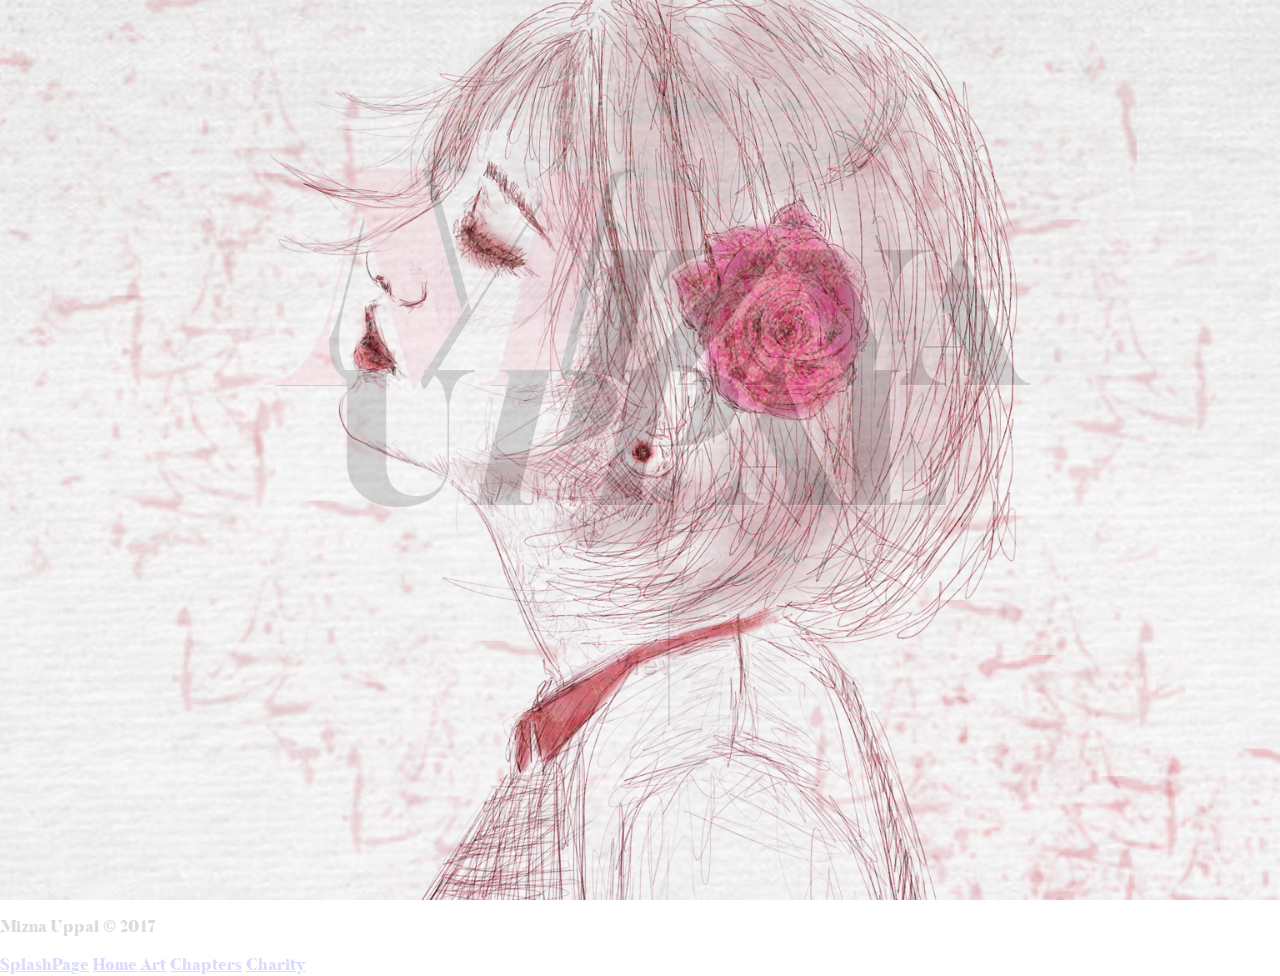
<file: webdev/index.html>
<html>
	<head>
	<meta charset="UTF-8"/>
	<meta name="viewport" content="width=device-width, initial-scale=1">
	<meta name="description" content="Mizna portfolio">
	<meta name="keywords" content="Mizna,Portfolio,Art">
	<meta name="author" content="Mizna Uppal">

		<title>Mizna Uppal</title>
 <link rel="shortcut icon" href="images/logo.png" type="image/x-icon">       
        
      
<script type="text/javascript" src="js/jquery-1.4.1.min.js"></script>
<script type="text/javascript" src="js/fading.js"></script>
		<link rel="stylesheet" type="text/css" href="css/splashpage.css"/>
        		<script type="text/javascript" >document.documentElement.className = 'fonts';</script>		

		
	</head>

<body>
		
<!--SPLASH PAGE	-->
		
<!-- #wrapink id is being used in script below. The script can apply the code onto the where the "wrapink" id is. The "ink dot stain" mouseover script effect will only appear on items above this div hence why I have placed it at the top.-->
<div id = "wrapink"></div>

<!--"middle" class allows the whole page to be covered; it has a width of 100% and a height of 100%. I wanted my work to be centered on the Splash page hence why I have another "fixingmiddle" class; this class also has a fixed position. -->
		    <div class="middle fixingmiddle">
<!--"insidemiddle" class determines the font size of my h2. Through media queries on my splashpage stylesheet this changes size. -->
             <div class="insidemiddle">
              <h2>M<i>IZ</i><i>N</i>A U<i>PP</i>AL</h2>
<!--This link has several classes. The "ajourney" class determines the style of the text. It also has the classes from the earlier divs still affecting it therefore it stays in the middle of the page. "textanimation" class is for the typewriting animation. "fadingmiznapages" classes is for the fade effect; the script is written in "fading.js"-->
				 <a class = "ajourney textanimation fadingmiznapages" href="index2.html">View my journey...</a>
            </div>	  
		</div>
		
<!--The script is for the ink dot stain effect; it uses jquery.

  var mousePos = {};

mousePos is declared as a variable followed by the declaration of our function.


 function getRandomInt(min, max) {
   return Math.round(Math.random() * (max - min + 1)) + min;
 }

We declare a function of "randomInt(min,max)"; this is going to be used later when we are trying to get our random values for colours and size etc.


  $(window).mousemove(function(e) {
    mousePos.x = e.pageX;
    mousePos.y = e.pageY;
  });

The variable mousePos is given a x and y page axis; this changes according to different user windows.


  $(window).mouseleave(function(e) {
    mousePos.x = -10;
    mousePos.y = -10;
  });
  
In the mouseleave function, we are able to change our mousePos.x and mousePos.y by a number. This number was higher but I changed it to a lower number of -10 because I didn't want the ink stains to keep appearing even when my house isn't on the screen. For exammple: If mousePos.x and mousePos.y were both 50 and your screen was split dually, the ink stains would still appear on the screen even if your mouse isn't on it; this was an effect I wanted to avoid.


  var draw = setInterval(function(){
    if(mousePos.x > 0 && mousePos.y > 0){

We declare another variable of "draw" which is a function. The code follows with an if statement when the mousePos.x is greater than 0 and mousePos.y > 0; this would mean when the mouse is actually on the page, the code can start to execute.


  var range = 400;

We declare a range, this is how far apart we want the little circles to be. In the original, the range was much smaller, since the original code had a mouse cursor effect; I was looking for a sprayed dot ink effect hence why I went for a significantly large range of 400.


  var color = "background: rgb("+getRandomInt(25,100)+","+getRandomInt(0,0)+","+getRandomInt(0,0)+");";

We declare the variable color and then we use our getRandomInt function from earlier. I changed this completely since I only wanted one colour unlike the multicolours the original code was using. Instead I changed the code to:

  var color = "background: rgb(175, 58, 91);"; 


Following from this,

 var sizeInt = getRandomInt(0.5, 12);

Determines how big the dots are, I wanted really small dots therefore I changed this accordingly.

  size = "height: " + sizeInt + "px; width: " + sizeInt + "px;";

sizeInt only provides us with random numbers between 0.5 and 12, the variable size is able to turn this into pixels.

      var left = "left: " + getRandomInt(mousePos.x-range-sizeInt, mousePos.x+range) + "px;";
      
      var top = "top: " + getRandomInt(mousePos.y-range-sizeInt, mousePos.y+range) + "px;"; 

These variables are creating a min and max range; when the mousePos.x is then our biggest scenario would be that mousePos.x has added range (our max) and our min would be mousePos.x-range-sizeInt. We only need to do left and top since this code accomodates for right and down with the min and max.

 var style = left+top+color+size;
      $("<div class='ink' style='" + style + "'></div>").appendTo('#wrapink').one("webkitAnimationEnd mozAnimationEnd MSAnimationEnd oanimationend animationend", function(){$(this).remove();}

Lastly we apply some styles and make use of the jquery library. It shows that the following code would be applied to "wrapink" id only (I could use this in the future by adding this id to only certain divs/ little parts that I want this hoverable effect rather than the whole screen). We also have a class "ink"; I have edited this class to suit my website.
-->
		
<script type="text/javascript">

 $(document).ready(function(){
  
  var mousePos = {};

 function getRandomInt(min, max) {
   return Math.round(Math.random() * (max - min + 1)) + min;
 }
  
  $(window).mousemove(function(e) {
    mousePos.x = e.pageX;
    mousePos.y = e.pageY;
  });
  
  $(window).mouseleave(function(e) {
    mousePos.x = -10;
    mousePos.y = -10;
  });
  
  var draw = setInterval(function(){
    if(mousePos.x > 0 && mousePos.y > 0){

	  var range = 400;
      var color = "background: rgb(175, 58, 91);"; 
      
      var sizeInt = getRandomInt(0.5, 12);
		
		
      size = "height: " + sizeInt + "px; width: " + sizeInt + "px;";
      
      var left = "left: " + getRandomInt(mousePos.x-range-sizeInt, mousePos.x+range) + "px;";
      
      var top = "top: " + getRandomInt(mousePos.y-range-sizeInt, mousePos.y+range) + "px;"; 

      var style = left+top+color+size;
      $("<div class='ink' style='" + style + "'></div>").appendTo('#wrapink').one("webkitAnimationEnd mozAnimationEnd MSAnimationEnd oanimationend animationend", function(){$(this).remove();}); 
    }
  }, 1);
});

	</script>		
		
<!--
<script type="text/javascript">

 $(document).ready(function(){
  
  var mousePos = {};

 function getRandomInt(min, max) {
   return Math.round(Math.random() * (max - min + 1)) + min;
 }
  
  $(window).mousemove(function(e) {
    mousePos.x = e.pageX;
    mousePos.y = e.pageY;
  });
  
  $(window).mouseleave(function(e) {
    mousePos.x = -10;
    mousePos.y = -10;
  });
  
  var draw = setInterval(function(){
    if(mousePos.x > 0 && mousePos.y > 0){
      
      var range = 400;
      
      var color = "background: rgb("+getRandomInt(25,100)+","+getRandomInt(0,0)+","+getRandomInt(0,0)+");";
      
      var sizeInt = getRandomInt(0.5, 12);
		
      size = "height: " + sizeInt + "px; width: " + sizeInt + "px;";
      
      var left = "left: " + getRandomInt(mousePos.x-range-sizeInt, mousePos.x+range) + "px;";
      
      var top = "top: " + getRandomInt(mousePos.y-range-sizeInt, mousePos.y+range) + "px;"; 

      var style = left+top+color+size;
      $("<div class='ink' style='" + style + "'></div>").appendTo('#wrapink').one("webkitAnimationEnd mozAnimationEnd MSAnimationEnd oanimationend animationend", function(){$(this).remove();}); 
    }
  }, 1);
});

	</script>
-->
	</body>
<!--ON splash page, the footer will remain hidden-->
<footer>
<!--Container for the footer; keeps the footer together so I can style the entire footer-->
	<div class = "footercontainer">
<!--div for copyright; is styled seperately to the div below within the same container-->
  <div class="copyright">
    <p>Mizna Uppal © 2017</p>
  </div>
<!--END OF COPYRIGHT DIV-->
<!--This container div contains all the link placed in the footer bar-->
  <div class="footerlinkscontainer">
		<a href="index.html" class = "footerlinks">SplashPage</a>
		<a href="index2.html" class = "footerlinks">Home</a>
		<a href="art.html" class = "footerlinks">Art</a>
		<a href="chapters.html" class = "footerlinks">Chapters</a>
	  	<a href="charity.html" class = "footerlinks">Charity</a>
  </div>
<!--END OF FOOTERLINKSCONTAINER-->
		</div>
<!--END OF FOOTERCONTAINER-->
</footer>
<!--END OF FOOTER-->
	
	
</html>
</file>
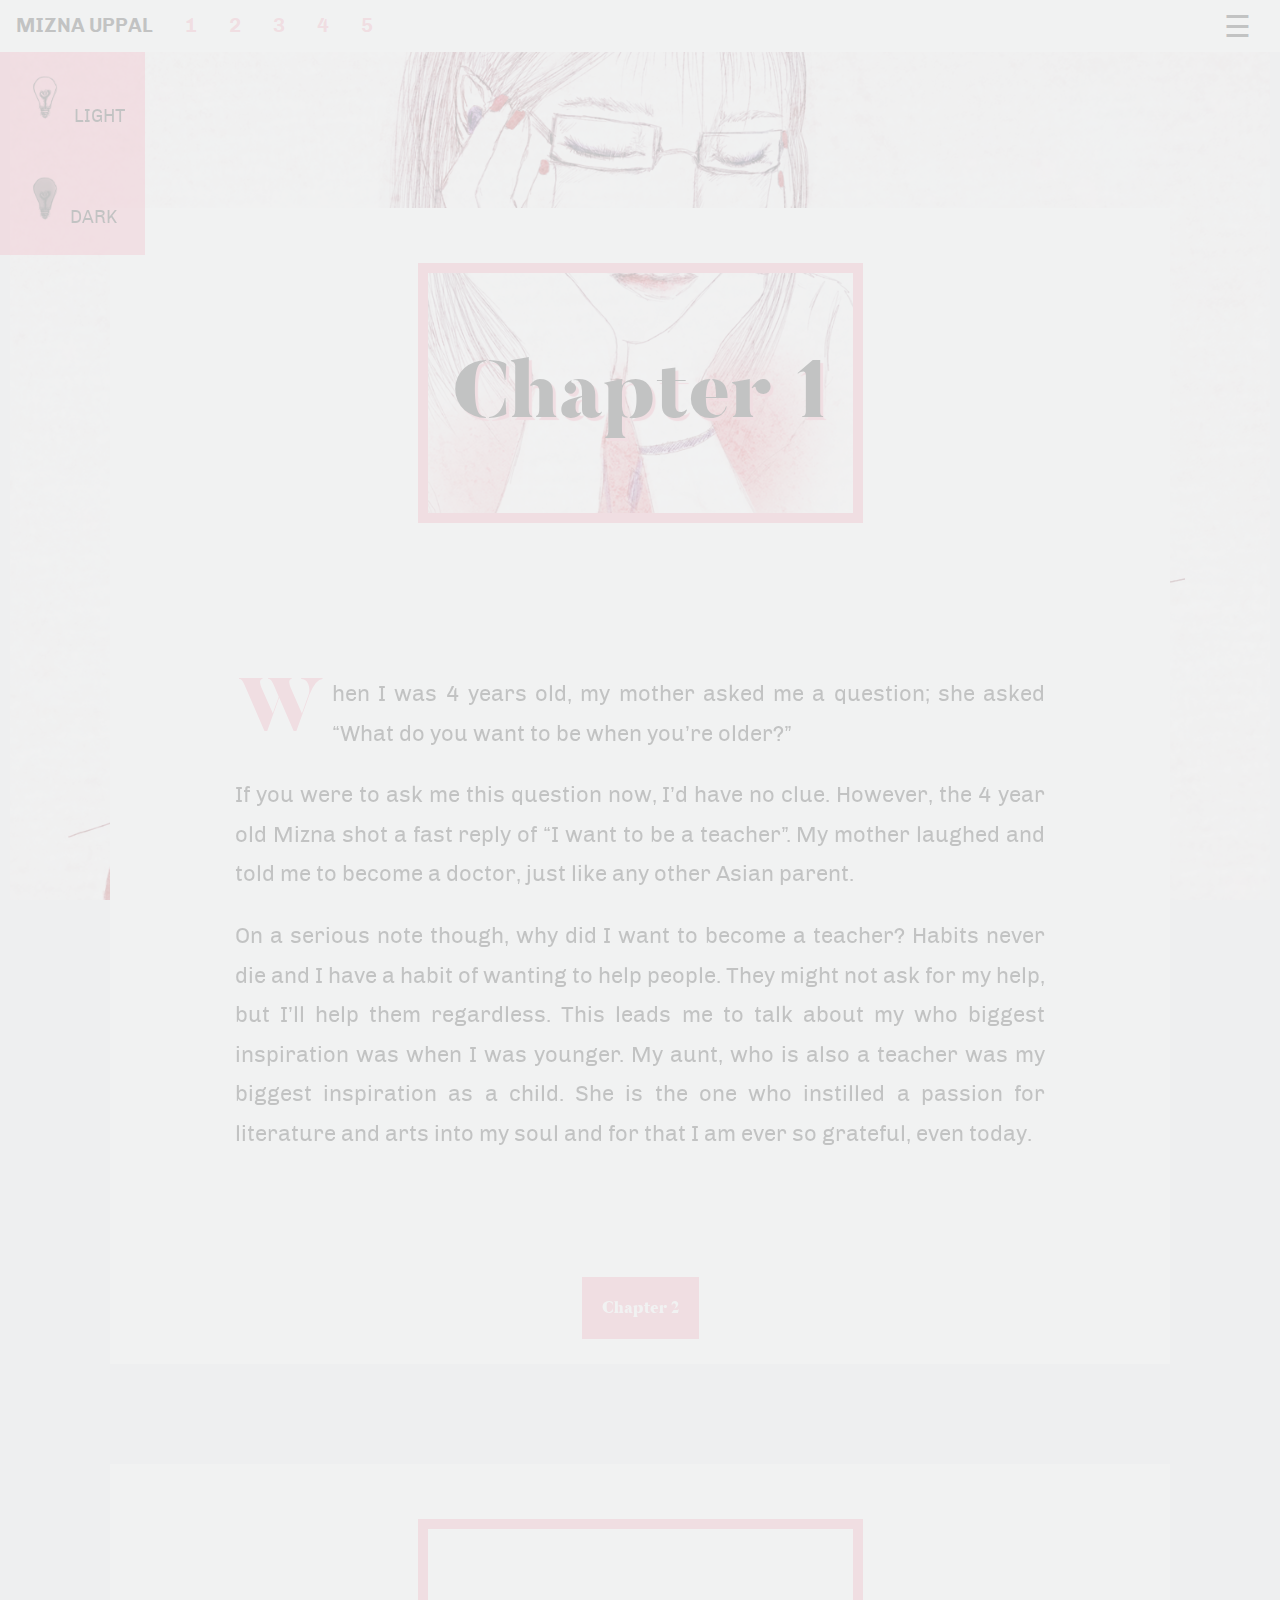
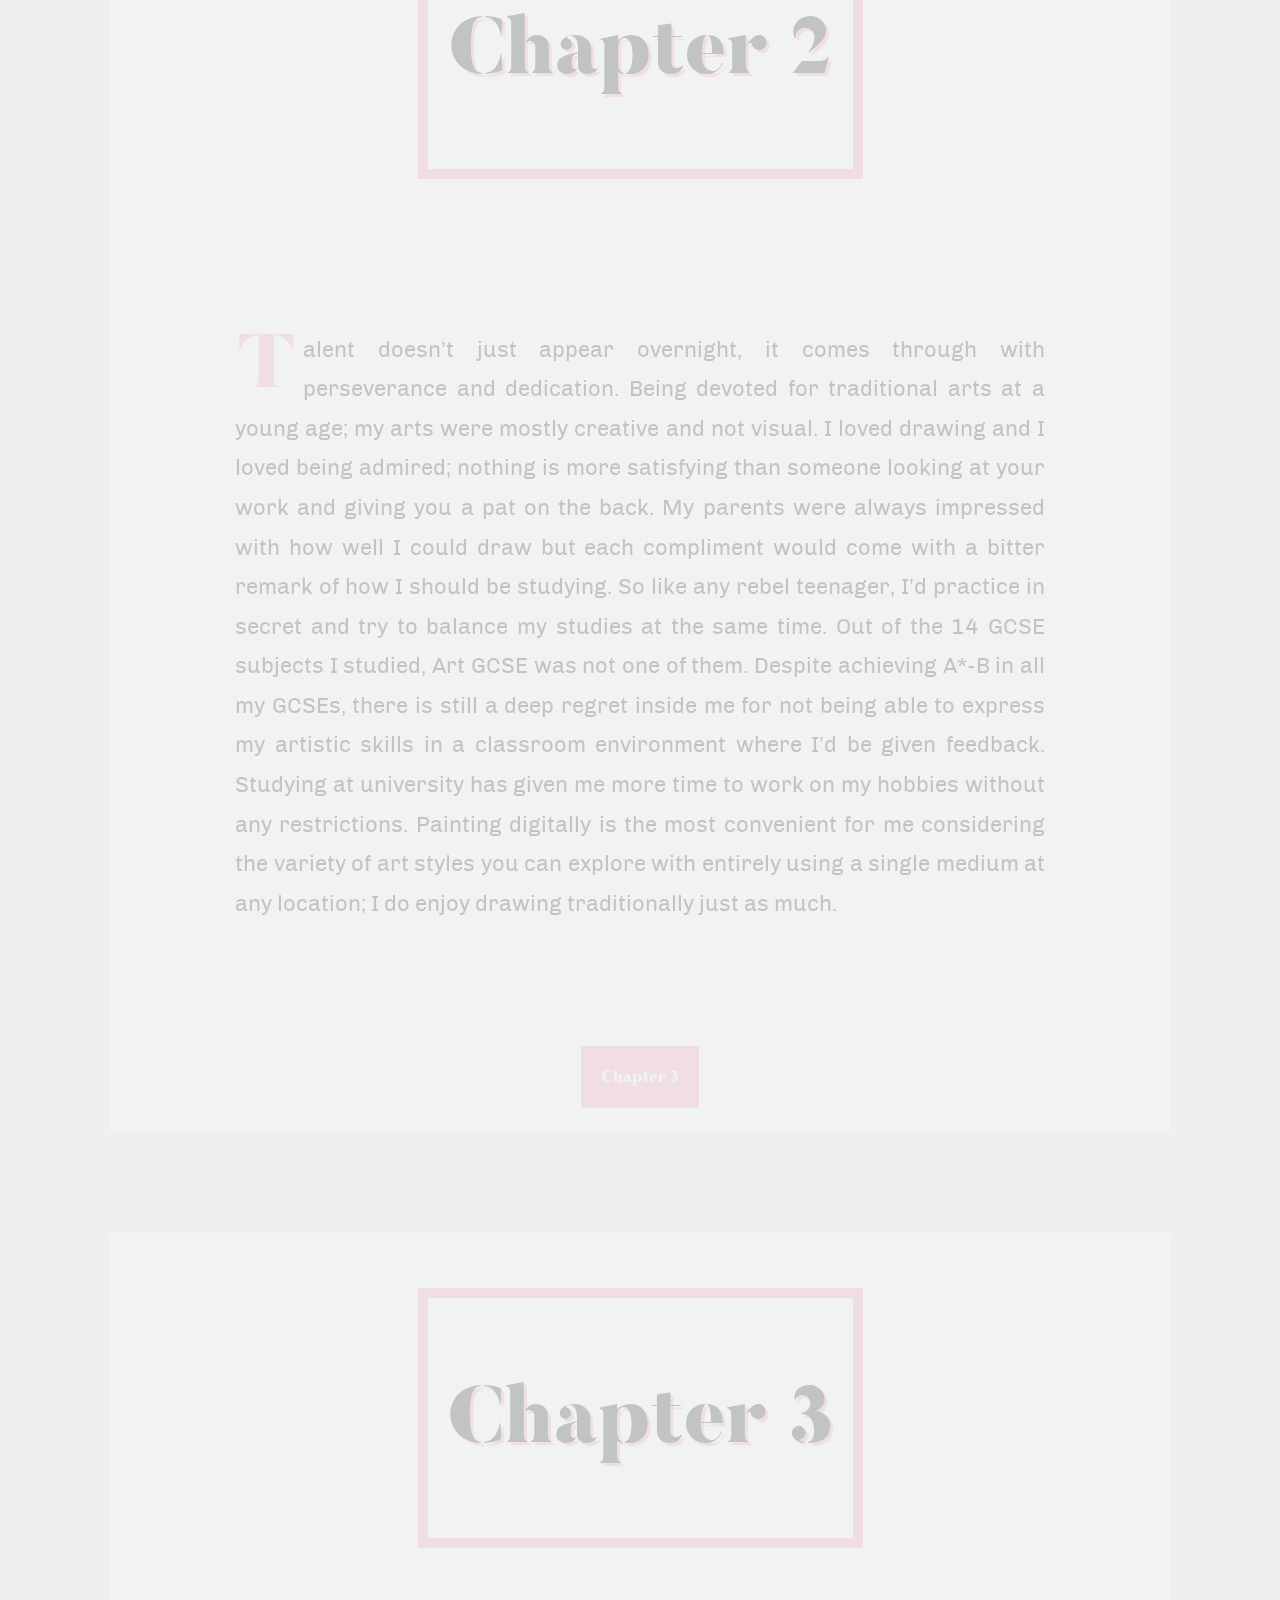
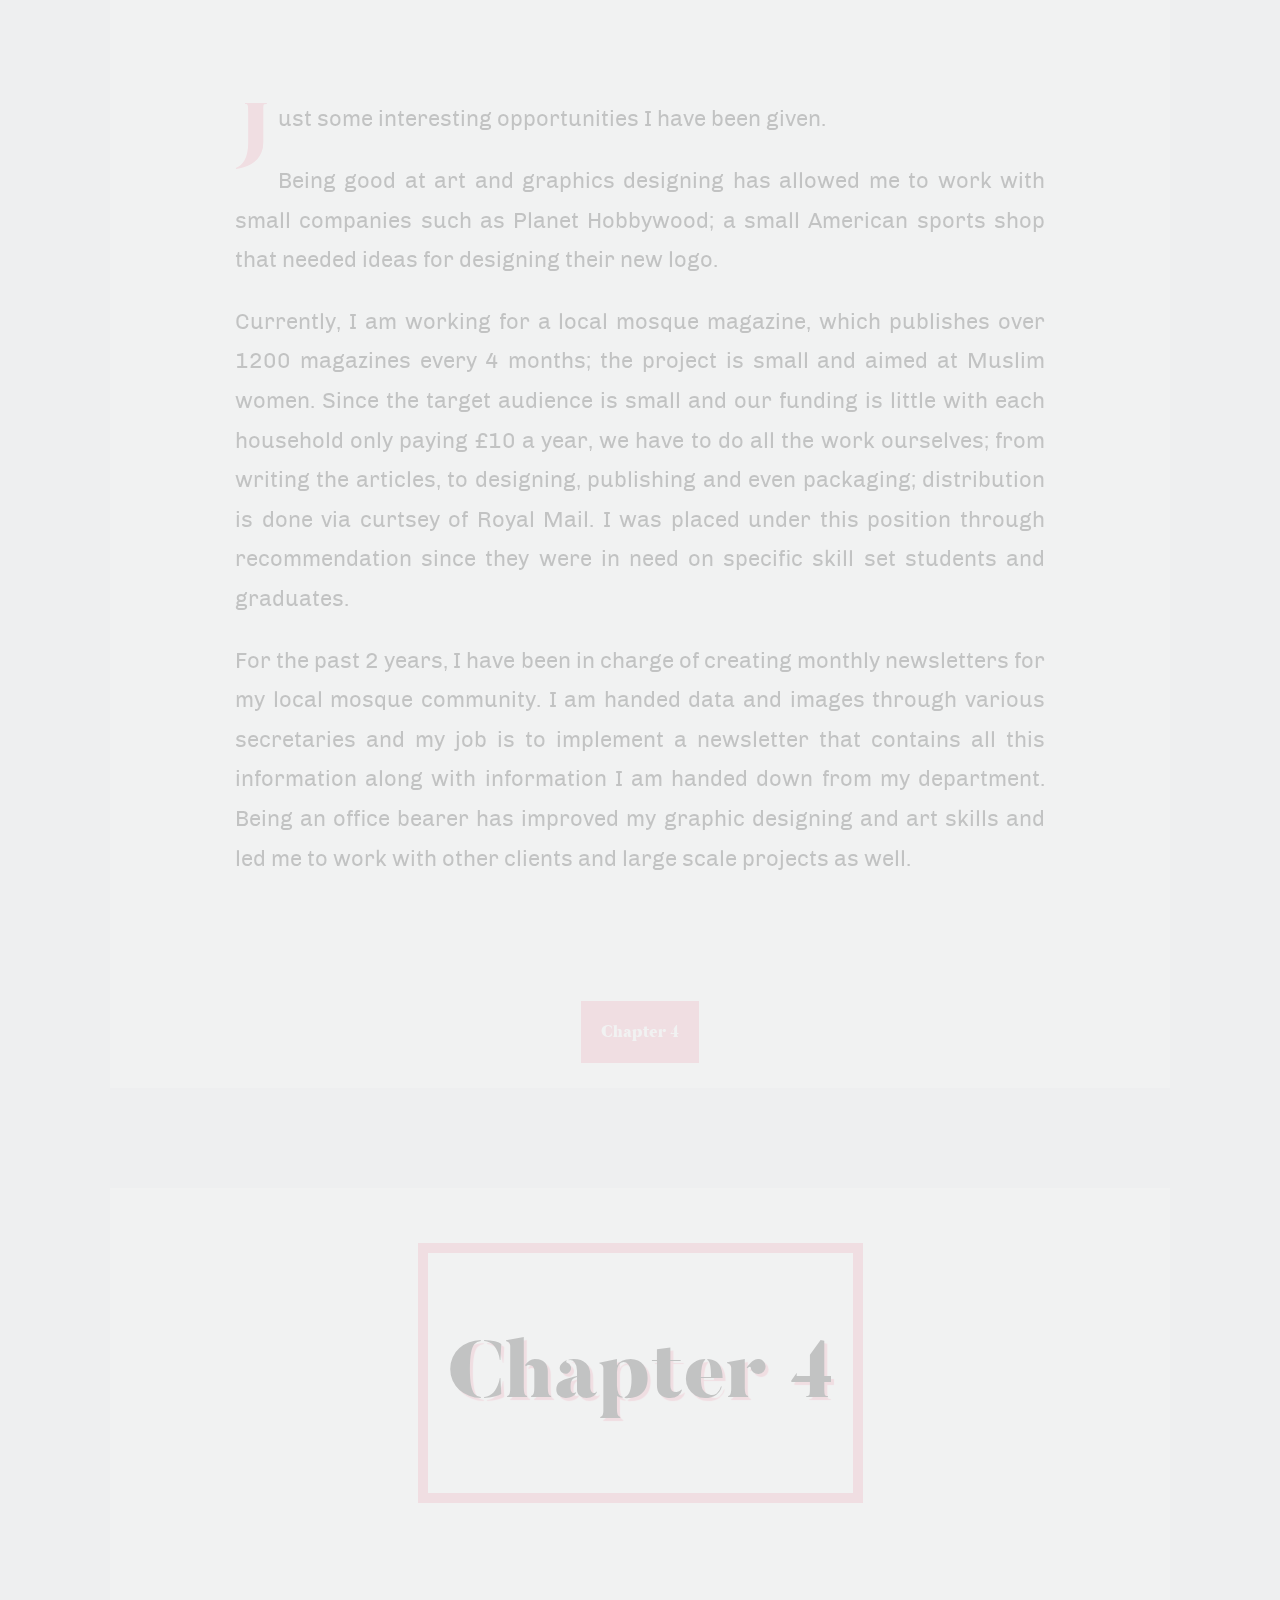
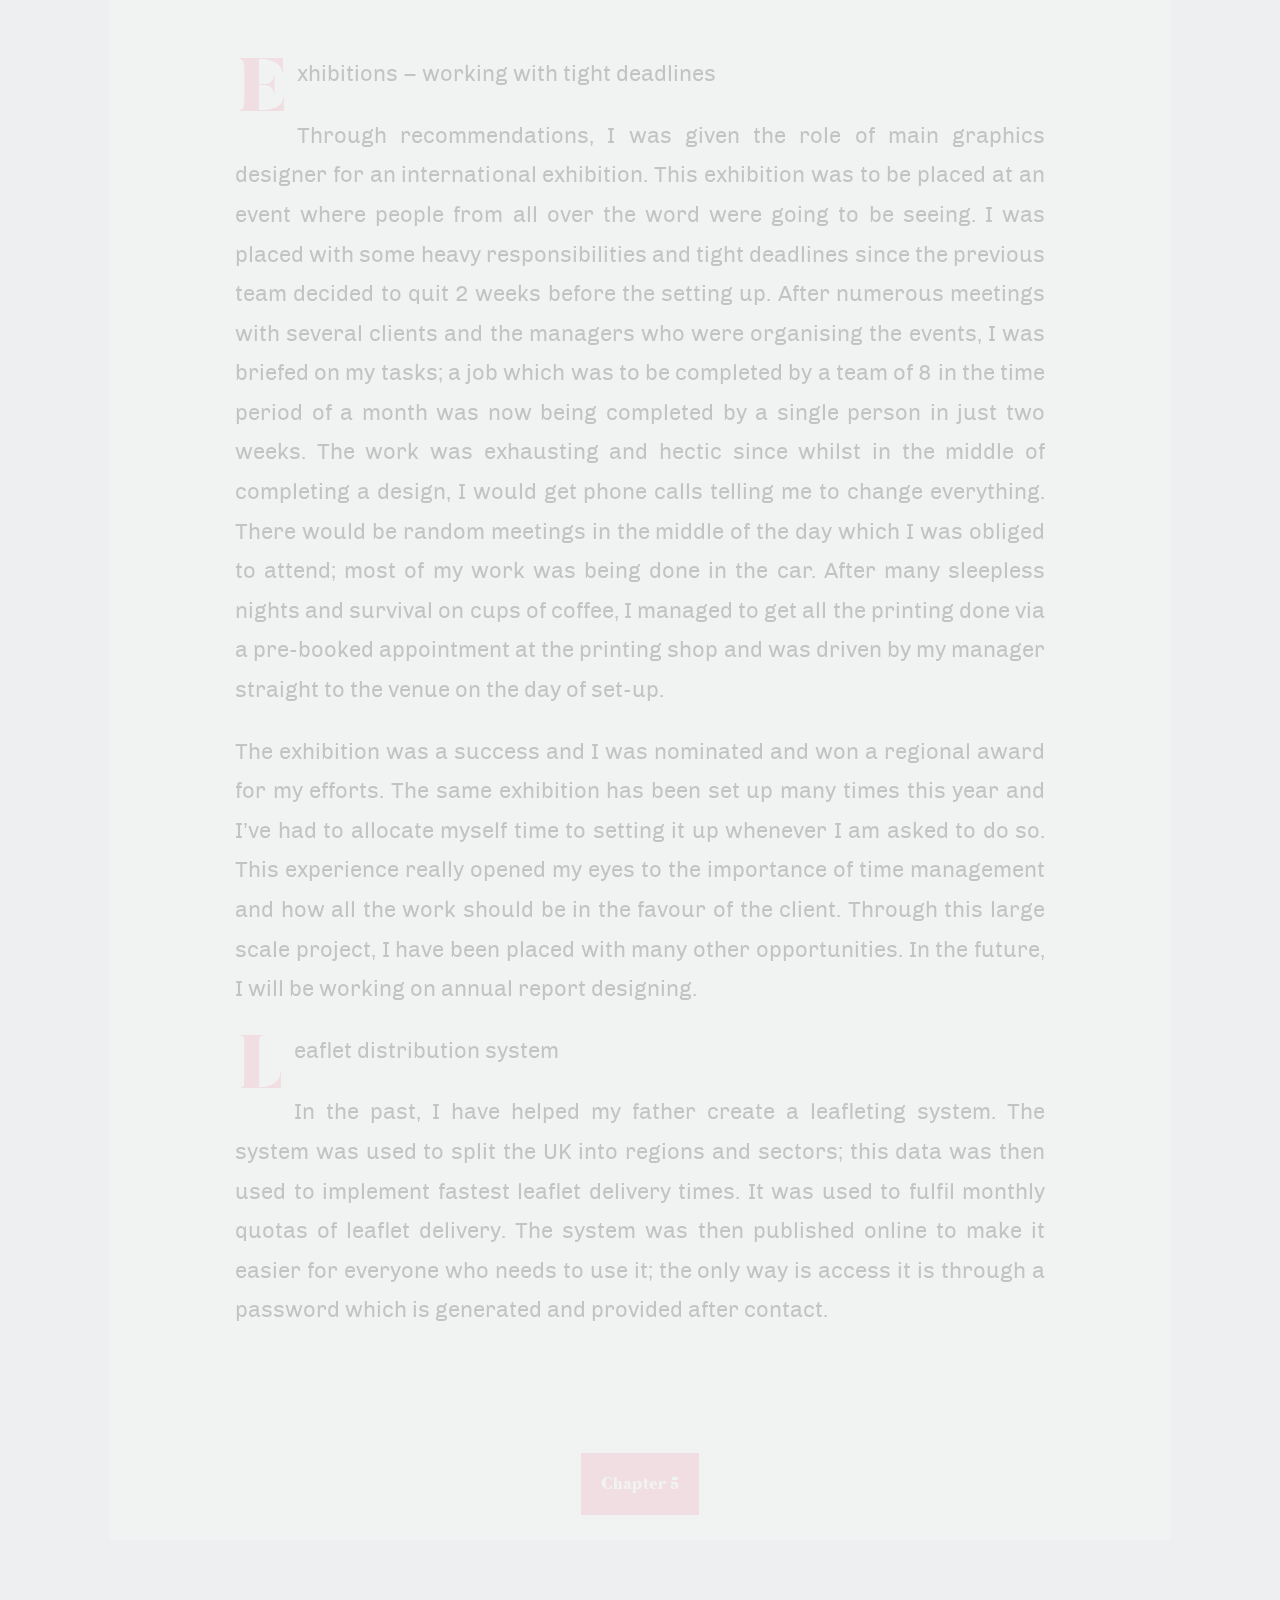
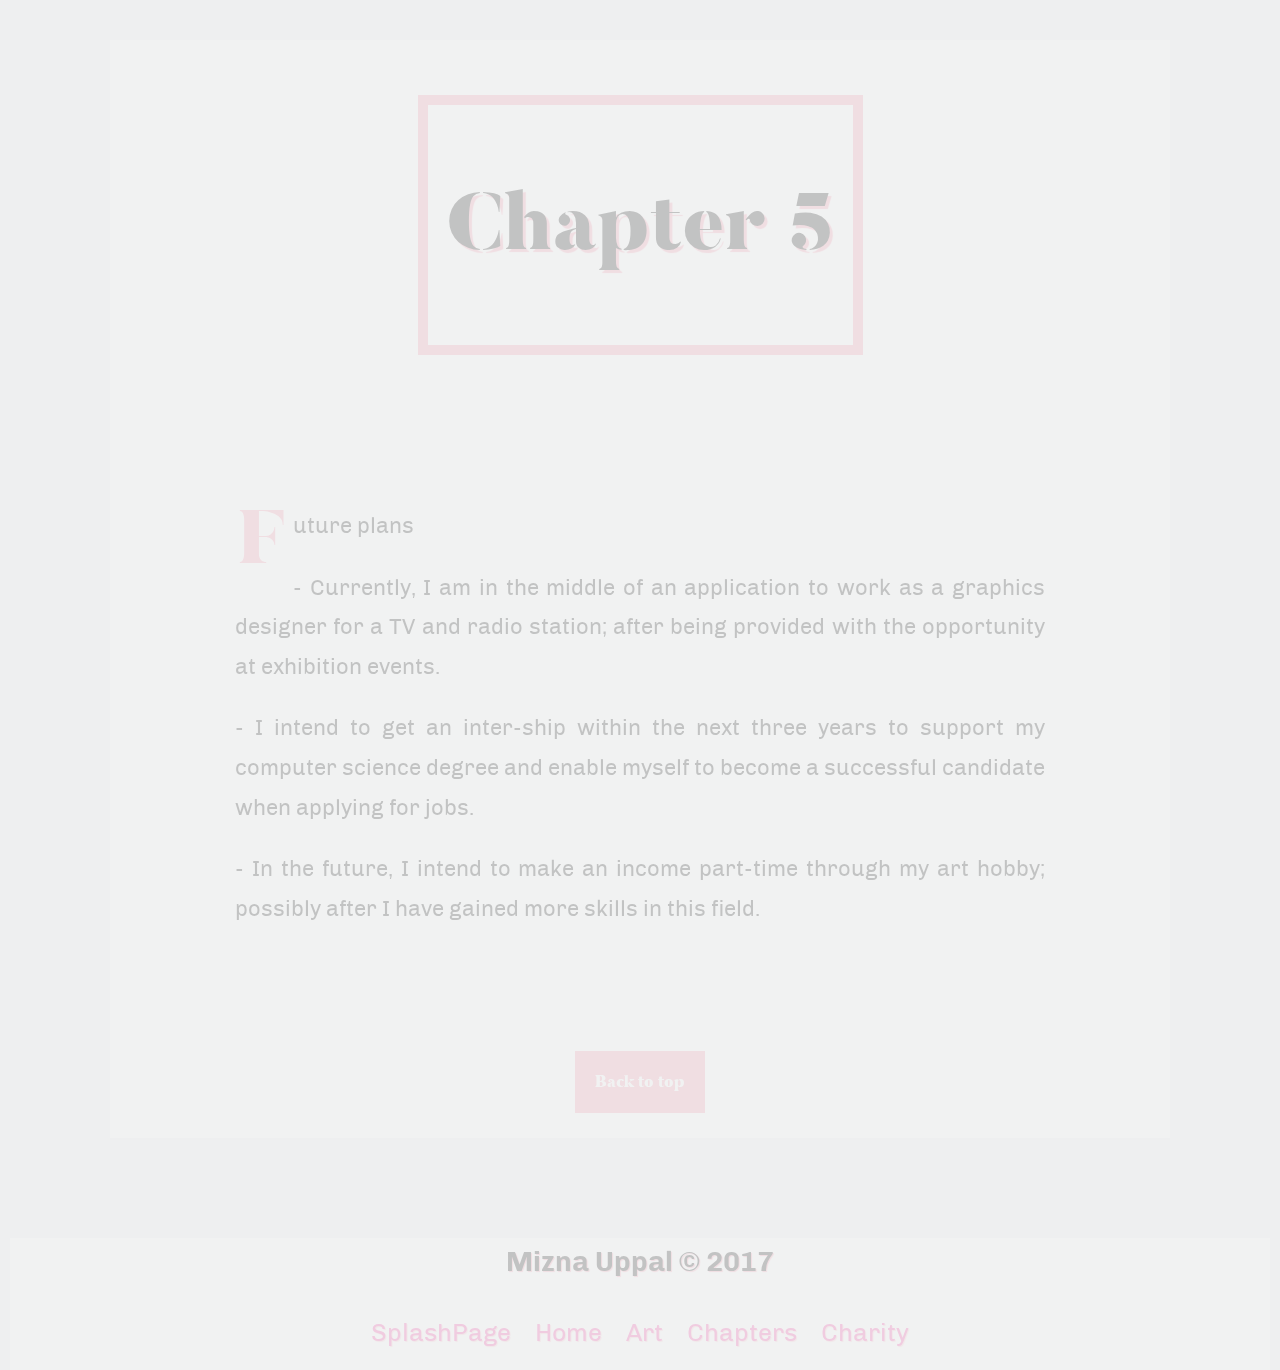
<file: webdev/chapters.html>
<html>
	<head>
	<meta charset="UTF-8"/>
	<meta name="viewport" content="width=device-width, initial-scale=1">
	<meta name="description" content="Mizna portfolio">
	<meta name="keywords" content="Mizna,Portfolio,Art">
	<meta name="author" content="Mizna Uppal">

		<title>Mizna Uppal</title>
 <link rel="shortcut icon" href="images/logo.png" type="image/x-icon">       
        
      
<script type="text/javascript" src="js/jquery-1.4.1.min.js"></script>
<script type="text/javascript" src="js/fading.js"></script>
		
<link id="lightstyle" rel="stylesheet" type="text/css" href="css/mainstyle.css">
<link id="darkstyle" rel="stylesheet" type="text/css" href="css/mainstyle.css">	
		
<script src="https://ajax.googleapis.com/ajax/libs/jquery/3.2.1/jquery.min.js"></script>
		
        
</head>
	

	
<body>

<!--this div is to give the page a background; I have not use a box wrap hence why the background is spread across the page; there is still margin on the body.-->
<div class = "chaptersbackground">
<!--		HEADER OF PAGE -->
<div class="top">
<!-- NAVIGATION (SIDE MENU) -->

	<div class = "menu">
<div id="myNav" class="overlay">
  <a href="javascript:void(0)" class="closebtn" onclick="closeNav()">&times;</a>
  <div class="overlay-content">
	<a href="index.html">Splash Page</a>
	<a href="index2.html">Home</a>
    <a href="art.html">Art</a>	
	<a href="charity.html">Charity</a>
	<a href="chapters.html">Chapters</a>
	</div>
</div>
<!--	TO OPEN SIDE MENU	-->
<span class ="navopen" onclick="openNav()">&#9776; </span>
	</div>
	
<!--"MIZNA UPPAL" on website has a drop down box which allows the user to switch from light and dark mode-->
  <div class="bar" id="myNavigationbar">
	  
<div class="indexdropdown">
  <button class="indexdropbtn">MIZNA UPPAL</button>
  <div class="indexdropdown-content">
    <a onclick="lightDarkSheet('css/mainstyle.css')" class ="lightdark"><img src="images/lightbulb.png" height="50px" width="50px"> LIGHT </a>
    <a onclick="lightDarkSheet('css/dark.css')" class ="lightdark"><img src="images/darkbulb.png" height="50px" width="50px">DARK</a>
  </div>
</div>
    <a href="#chapter1" class="topbutton bar-item topcenter">1</a>
	      <a href="#chapter2" class="topbutton bar-item topcenter">2</a>
	      <a href="#chapter3" class="topbutton bar-item topcenter">3</a>
	      <a href="#chapter4" class="topbutton bar-item topcenter">4</a>
	      <a href="#chapter5" class="topbutton bar-item topcenter">5</a>
	</div>
</div>
<!--END OF HEADER	-->

<!--box wrap for padding -->
		<div class = "chapters-box-wrap">

<!--first chapter section; I gave this section an id so they can be used in the links that are supposed to take you to different parts of the page. Ignore the name of the section class, I named it determination because I aimed to try to finish this page in a day.-->
<section class = "determination" id ="chapter1" >
<!--container for all of the chapters; this is also what is going give our white card- like background-->
 <div class = "chapterscontain">
<!--This div acts to give some extra padding-->
	 <div class = "chapterscontain0">
<!--This is for measurement of the box for "chapters" text-->
		<div class = "chapterscontain2">
<!--This is for styling the box of the "chapter" parts; giving it a background and a border colour as well-->
			<div class = "chapterscontain3">
<!--The actual text itself that is going to be in the box, it has been put into paragraph element; added font style and size to it's class.-->
			   <p class = "chapterheadtext"> Chapter 1</p>
			</div>
		</div>
<!--END OF CHAPTERSCONTAIN3-->
<!--END OF CHAPTERSCONTAIN2-->
				
<!--This will div contains the paragraph(s), I wanted text to have more padding and also be justified.-->
  <div class ="chapterpara"> 						
<!--I wanted the first character to be different to the rest therefore I added span an gave that a class and styled that class seperately to how I styled my paragraphs that are within this "chapterpara" div.-->
	  <p><span class="firstcharacter">W</span>hen I was 4 years old, my mother asked me a question; she asked “What do you want to be when you’re older?”</p>
<!--Addded more paragraphs, I could have used <br> for breaks but I personally prefer the paragraph struture because then I can adjust width between paragraphs and line heights etc-->
		<p>If you were to ask me this question now, I’d have no clue. However, the 4 year old Mizna shot a fast reply of “I want to be a teacher”. My mother laughed and told me to become a doctor, just like any other Asian parent.</p>
		
		<p>On a serious note though, why did I want to become a teacher? Habits never die and I have a habit of wanting to help people. They might not ask for my help, but I’ll help them regardless. This leads me to talk about my who biggest inspiration was when I was younger. My aunt, who is also a teacher was my biggest inspiration as a child. She is the one who instilled a passion for literature and arts into my soul and for that I am ever so grateful, even today. </p>
				</div>
<!--END OF CHAPTERPARA-->

<!--I have added a button to the bottom of the white card; I have given it two classes one styling. One of the classes places the button in the center of the white card whilst the other is for styling the button. I have added a link to the button which leads to chapter two. This was done with the use of ids (since each "section" has an id.-->
<button class="chapterbutton chapterbutton1"><a class="chapterbuttontext" href="#chapter2"> Chapter 2 </a> </button>
				</div>
			</div>
		</section>
<!--END OF CHAPTERSCONTAIN0-->
<!--END OF CHAPTERSCONTAIN-->
<!--END OF SECTION-->
		
			
<!--Second chapter section; it has an id that can be used to link-->
<section class = "determination" id ="chapter2">
<!--container for all of the chapters; this is also what is going give our white card- like background-->
	<div class = "chapterscontain">
<!--This div acts to give some extra padding-->
	   <div class = "chapterscontain0">
<!--This is for measurement of the box for "chapters" text-->
		  <div class = "chapterscontain2">
<!--This is for styling the box of the "chapter" parts; giving it a background and a border colour as well-->
			  <div class = "chapterscontain3">
<!--The actual text itself that is going to be in the box, it has been put into paragraph element; added font style and size to it's class.-->
			<p class = "chapterheadtext"> Chapter 2</p>
			</div>
		</div>
<!--END OF CHAPTERSCONTAIN3-->
<!--END OF CHAPTERSCONTAIN2-->
								
<!--This will div contains the paragraph(s), I wanted text to have more padding and also be justified.-->
	<div class ="chapterpara"> 						
<!--I wanted the first character to be different to the rest therefore I added span an gave that a class and styled that class seperately to how I styled my paragraphs that are within this "chapterpara" div.-->				
		<p><span class="firstcharacter">T</span>alent doesn’t just appear overnight, it comes through with perseverance and dedication. Being devoted for traditional arts at a young age; my arts were mostly creative and not visual. I loved drawing and I loved being admired; nothing is more satisfying than someone looking at your work and giving you a pat on the back. My parents were always impressed with how well I could draw but each compliment would come with a bitter remark of how I should be studying. So like any rebel teenager, I’d practice in secret and try to balance my studies at the same time.
		Out of the 14 GCSE subjects I studied, Art GCSE was not one of them. Despite achieving A*-B in all my GCSEs, there is still a deep regret inside me for not being able to express my artistic skills in a classroom environment where I’d be given feedback.
		Studying at university has given me more time to work on my hobbies without any restrictions. Painting digitally is the most convenient for me considering the variety of art styles you can explore with entirely using a single medium at any location; I do enjoy drawing traditionally just as much.
		 </p>
	</div>
<!--END OF CHAPTERPARA-->
				
<button class="chapterbutton chapterbutton1"><a class="chapterbuttontext" href="#chapter3"> Chapter 3 </a> </button>
<!--I have added a button to the bottom of the white card; I have given it two classes one styling. One of the classes places the button in the center of the white card whilst the other is for styling the button. I have added a link to the button which leads to chapter three. This was done with the use of ids (since each "section" has an id.-->
				</div>
			</div>
		</section>
<!--END OF CHAPTERSCONTAIN0-->
<!--END OF CHAPTERSCONTAIN-->
<!--END OF SECTION-->
		
			
			
<!--Third chapter section; it has an id that can be used to link-->		
<section class = "determination" id ="chapter3">
<!--container for all of the chapters; this is also what is going give our white card- like background-->	
	<div class = "chapterscontain">
<!--This div acts to give some extra padding-->		
		<div class = "chapterscontain0">
<!--This is for measurement of the box for "chapters" text-->			
			<div class = "chapterscontain2">
<!--This is for styling the box of the "chapter" parts; giving it a background and a border colour as well-->				
				<div class = "chapterscontain3">
<!--The actual text itself that is going to be in the box, it has been put into paragraph element; added font style and size to it's class.-->					
					<p class = "chapterheadtext"> Chapter 3</p>
				</div>
			</div>
<!--END OF CHAPTERSCONTAIN3-->
<!--END OF CHAPTERSCONTAIN2-->
	
<!--This will div contains the paragraph(s), I wanted text to have more padding and also be justified.-->
	<div class ="chapterpara"> 
<!--I wanted the first character to be different to the rest therefore I added span an gave that a class and styled that class seperately to how I styled my paragraphs that are within this "chapterpara" div.-->				
		<p><span class="firstcharacter">J</span>ust some interesting opportunities I have been given. </p>
		<p>Being good at art and graphics designing has allowed me to work with small companies such as Planet Hobbywood; a small American sports shop that needed ideas for designing their new logo. </p>

		<p>Currently, I am working for a local mosque magazine, which publishes over 1200 magazines every 4 months; the project is small and aimed at Muslim women. Since the target audience is small and our funding is little with each household only paying £10 a year, we have to do all the work ourselves; from writing the articles, to designing, publishing and even packaging; distribution is done via curtsey of Royal Mail. I was placed under this position through recommendation since they were in need on specific skill set students and graduates.  </p>

		<p>For the past 2 years, I have been in charge of creating monthly newsletters for my local mosque community. I am handed data and images through various secretaries and my job is to implement a newsletter that contains all this information along with information I am handed down from my department. Being an office bearer has improved my graphic designing and art skills and led me to work with other clients and large scale projects as well. </p>
	</div>	
<!--END OF CHAPTERPARA-->
			
<!--I have added a button to the bottom of the white card; I have given it two classes one styling. One of the classes places the button in the center of the white card whilst the other is for styling the button. I have added a link to the button which leads to chapter four. This was done with the use of ids (since each "section" has an id.-->
<button class="chapterbutton chapterbutton1"><a class="chapterbuttontext" href="#chapter4"> Chapter 4 </a> </button>
				</div>
			</div>
		</section>
<!--END OF CHAPTERSCONTAIN0-->
<!--END OF CHAPTERSCONTAIN-->
<!--END OF SECTION-->		
	
<!--Fourth chapter section; it has an id that can be used to link-->
	<section class = "determination" id ="chapter4">
<!--container for all of the chapters; this is also what is going give our white card- like background-->	
		<div class = "chapterscontain">
<!--This div acts to give some extra padding-->		
			<div class = "chapterscontain0">
<!--This is for measurement of the box for "chapters" text-->			
				<div class = "chapterscontain2">
<!--This is for styling the box of the "chapter" parts; giving it a background and a border colour as well-->				
					<div class = "chapterscontain3">
<!--The actual text itself that is going to be in the box, it has been put into paragraph element; added font style and size to it's class.-->					
						<p class = "chapterheadtext"> Chapter 4</p>
					</div>
				</div>
<!--END OF CHAPTERSCONTAIN3-->
<!--END OF CHAPTERSCONTAIN2-->	

<!--This will div contains the paragraph(s), I wanted text to have more padding and also be justified.-->
<div class ="chapterpara"> 						
<!--I wanted the first character to be different to the rest therefore I added span an gave that a class and styled that class seperately.-->				
<p><span class="firstcharacter">E</span>xhibitions – working with tight deadlines</p>

	<p>Through recommendations, I was given the role of main graphics designer for an international exhibition. This exhibition was to be placed at an event where people from all over the word were going to be seeing. I was placed with some heavy responsibilities and tight deadlines since the previous team decided to quit 2 weeks before the setting up. After numerous meetings with several clients and the managers who were organising the events, I was briefed on my tasks; a job which was to be completed by a team of 8 in the time period of a month was now being completed by a single person in just two weeks. The work was exhausting and hectic since whilst in the middle of completing a design, I would get phone calls telling me to change everything. There would be random meetings in the middle of the day which I was obliged to attend; most of my work was being done in the car. After many sleepless nights and survival on cups of coffee, I managed to get all the printing done via a pre-booked appointment at the printing shop and was driven by my manager straight to the venue on the day of set-up.</p>

	<p>The exhibition was a success and I was nominated and won a regional award for my efforts. The same exhibition has been set up many times this year and I’ve had to allocate myself time to setting it up whenever I am asked to do so. This experience really opened my eyes to the importance of time management and how all the work should be in the favour of the client. Through this large scale project, I have been placed with many other opportunities. In the future, I will be working on annual report designing.</p>

<!--I wanted the first character to be different to the rest therefore I added span an gave that a class and styled that class seperately.-->				
	<p><span class="firstcharacter">L</span>eaflet distribution system</p>

	<p>In the past, I have helped my father create a leafleting system. The system was used to split the UK into regions and sectors; this data was then used to implement fastest leaflet delivery times. It was used to fulfil monthly quotas of leaflet delivery. The system was then published online to make it easier for everyone who needs to use it; the only way is access it is through a password which is generated and provided after contact.</p>
	</div>
<!--END OF CHAPTERPARA-->

<!--I have added a button to the bottom of the white card; I have given it two classes one styling. One of the classes places the button in the center of the white card whilst the other is for styling the button. I have added a link to the button which leads to chapter five. This was done with the use of ids (since each "section" has an id.-->
<button class="chapterbutton chapterbutton1"><a class="chapterbuttontext" href="#chapter5"> Chapter 5 </a> </button>
				</div>
			</div>
		</section>
<!--END OF CHAPTERSCONTAIN0-->
<!--END OF CHAPTERSCONTAIN-->
<!--END OF SECTION-->			

<!--Fifth and last chapter section; it has an id that can be used to link-->
	<section class = "determination" id ="chapter5">
<!--container for all of the chapters; this is also what is going give our white card- like background-->			
		<div class = "chapterscontain">
<!--This div acts to give some extra padding-->					
			<div class = "chapterscontain0">
<!--This is for measurement of the box for "chapters" text-->					
				<div class = "chapterscontain2">
<!--This is for styling the box of the "chapter" parts; giving it a background and a border colour as well-->				
					<div class = "chapterscontain3">
<!--The actual text itself that is going to be in the box, it has been put into paragraph element; added font style and size to it's class.-->					
						<p class = "chapterheadtext"> Chapter 5</p>

		</div>
	</div>
<!--END OF CHAPTERSCONTAIN3-->
<!--END OF CHAPTERSCONTAIN2-->	
				
<!--This will div contains the paragraph(s), I wanted text to have more padding and also be justified.-->
	<div class ="chapterpara"> 						
<!--I wanted the first character to be different to the rest therefore I added span an gave that a class and styled that class seperately.-->				
		<p><span class="firstcharacter">F</span>uture plans</p>

		<p>- Currently, I am in the middle of an application to work as a graphics designer for a TV and radio station; after being provided with the opportunity at exhibition events.</p>

		<p>- I intend to get an inter-ship within the next three years to support my computer science degree and enable myself to become a successful candidate when applying for jobs. </p>

		<p>- In the future, I intend to make an income part-time through my art hobby; possibly after I have gained more skills in this field. </p>
		</div>
<!--I have added a button to the bottom of the white card; I have given it two classes one styling. One of the classes places the button in the center of the white card whilst the other is for styling the button. I have added a link to the button which leads right back to the top of the page where the navigation bar is. This was done with the use of ids (since each "section" has an id.-->			
<button class="chapterbutton chapterbutton1"><a class="chapterbuttontext" href="#myNavigationbar"> Back to top </a> </button>
						</div>
					</div>
				</section>
<!--END OF CHAPTERSCONTAIN0-->
<!--END OF CHAPTERSCONTAIN-->
<!--END OF SECTION-->			
		
			</div>
		</div>
<!--END OF CHAPTERS-BOX-WRAP-->
<!--END OF CHAPTERSBACKGROUND-->

	
<script type="text/javascript">
function openNav() {
    document.getElementById("myNav").style.width = "100%";
}

function closeNav() {
    document.getElementById("myNav").style.width = "0%";
}
</script>
	
<!--The following script is using standard javascript.

It is used when I want the user to be able to use a light or dark stylesheet.
   
<a onclick="lightDarkSheet('css/main2.css')" class ="lightdark"></a>

At the top we have put what style sheet we want when we click on the button. This code gets the stylesheet for us so that it can be applied. For the example given, on clicking this link, we would be using the function "lightDarkSheet" to get the stylesheet that we want.

-->
	<script type="text/javascript">
	function lightDarkSheet(sheet){
	document.getElementById('lightstyle').setAttribute('href', sheet);
	document.getElementById('darkstyle').setAttribute('href', sheet);
	}
	</script>
	
	
<!--	

Smooth scrolling javascript code uses jquery. There is a library linked at the top, without it, the code wouldn't work.

$(document).ready(function(){
  $("a").on('click', function(event) {

When you click on the link (referred as "a"), it starts a function. This function is to add smooth scrolling onto all the links that are on the page.
    
if (this.hash !== "") {

We will be using ids (which are reffered by hashes #); however we need to be careful that there is a value for "this.hash".

event.preventDefault();

This is to prevent any default anchor clicking behaviour.

var hash = this.hash;

We declare a new variable which is used to "store" the hash.

$('html, body').animate({
scrollTop: $(hash).offset().top
}, 1000, function(){

NOW, we can use jquery to animate and add a smooth page scroll. This smooth scrolling effect is added to the "html" and body. We use the ".animate" which is a jquery method. We apply "scrollTop" to all the "hash" ids. We also specify a number which is referred to in millisconds; this is how long it will take for us to get to the area that we want.
        
window.location.hash = hash;

Lastly, the "#/ hash" is added to the URL once we have finished scrolling; concluding our if statement.

-->
	
<script type="text/javascript">
$(document).ready(function(){
  $("a").on('click', function(event) {
	  
    if (this.hash !== "") {
      event.preventDefault();
		
      var hash = this.hash;
		
      $('html, body').animate({
        scrollTop: $(hash).offset().top
      }, 1000, function(){
   
        window.location.hash = hash;
      });
    } 
  });
});
</script>
	
</body>
	
<footer>
<!--Container for the footer; keeps the footer together so I can style the entire footer-->
	<div class = "footercontainer">
<!--div for copyright; is styled seperately to the div below within the same container-->
  <div class="copyright">
    <p>Mizna Uppal © 2017</p>
  </div>
<!--END OF COPYRIGHT DIV-->
<!--This container div contains all the link placed in the footer bar-->
  <div class="footerlinkscontainer">
		<a href="index.html" class = "footerlinks">SplashPage</a>
		<a href="index2.html" class = "footerlinks">Home</a>
		<a href="art.html" class = "footerlinks">Art</a>
		<a href="chapters.html" class = "footerlinks">Chapters</a>
	  	<a href="charity.html" class = "footerlinks">Charity</a>
  </div>
<!--END OF FOOTERLINKSCONTAINER-->
		</div>
<!--END OF FOOTERCONTAINER-->
</footer>
<!--END OF FOOTER-->
	

</html>
</file>
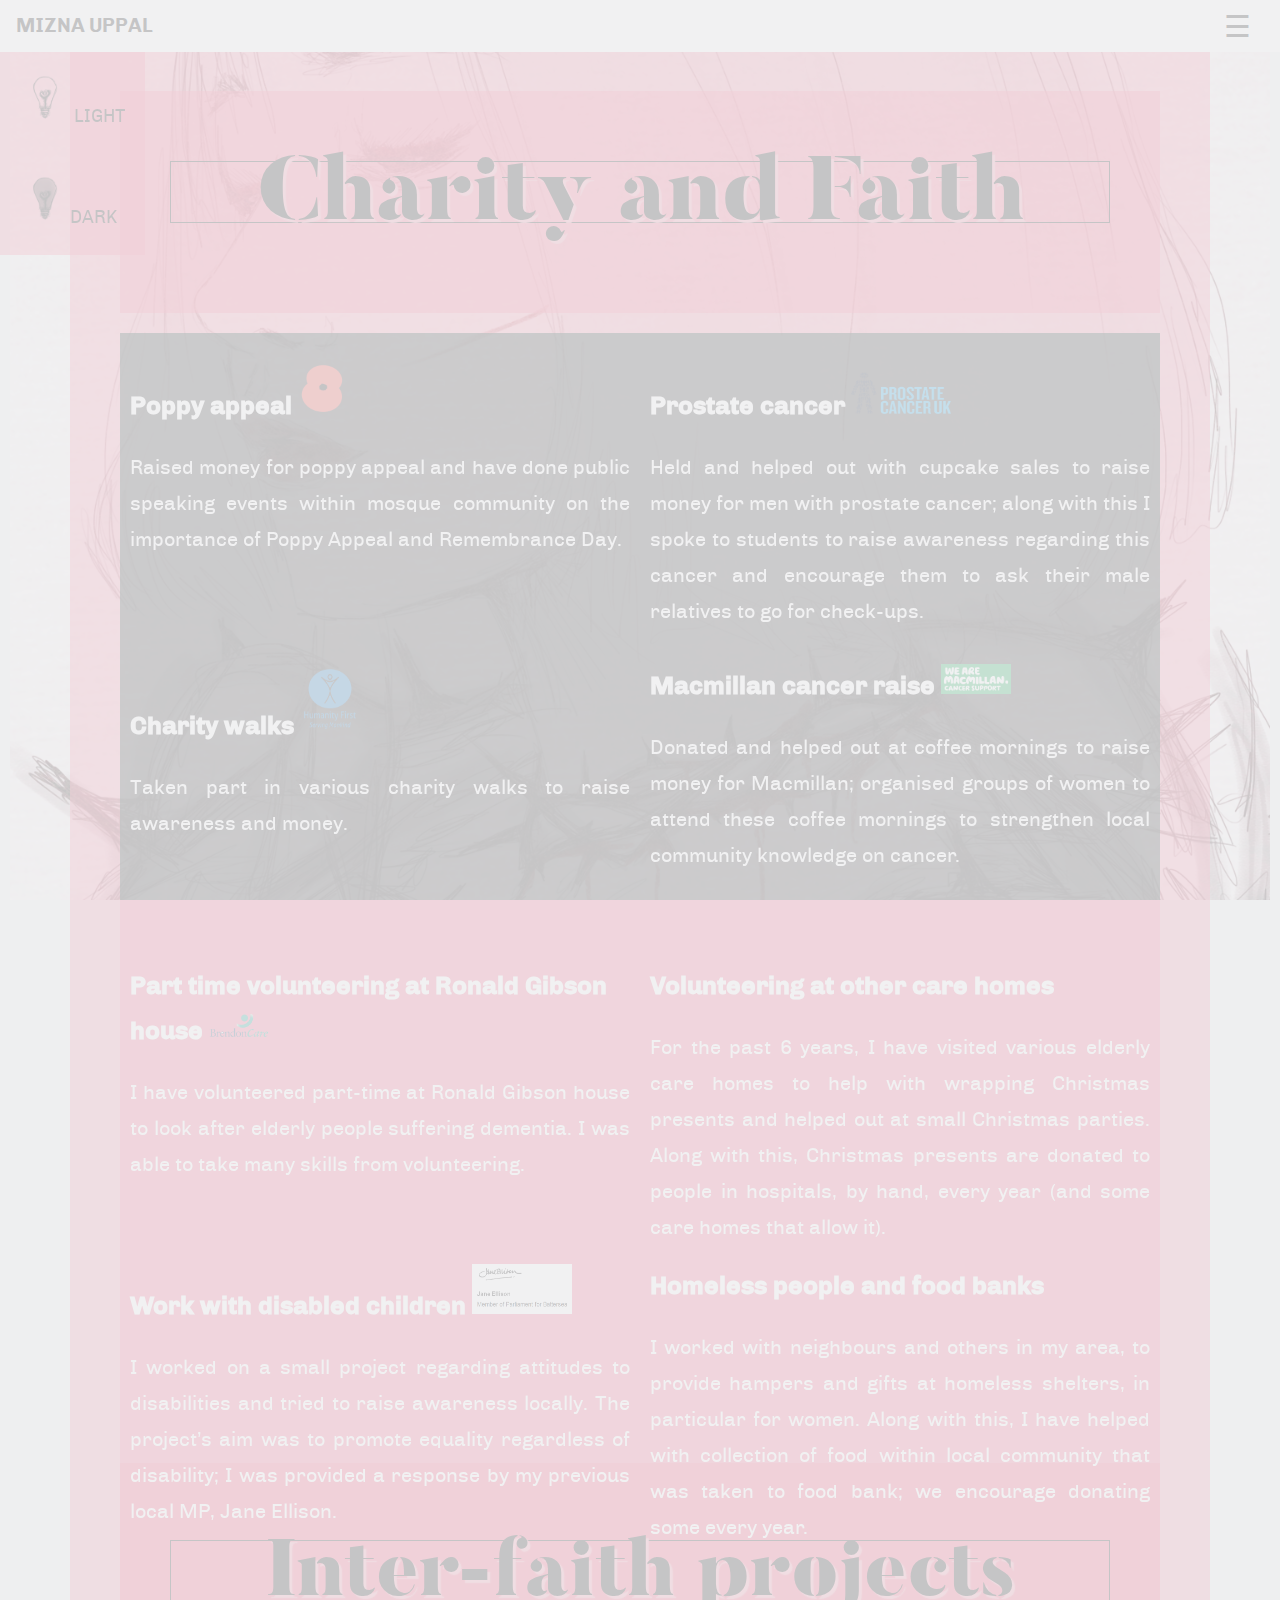
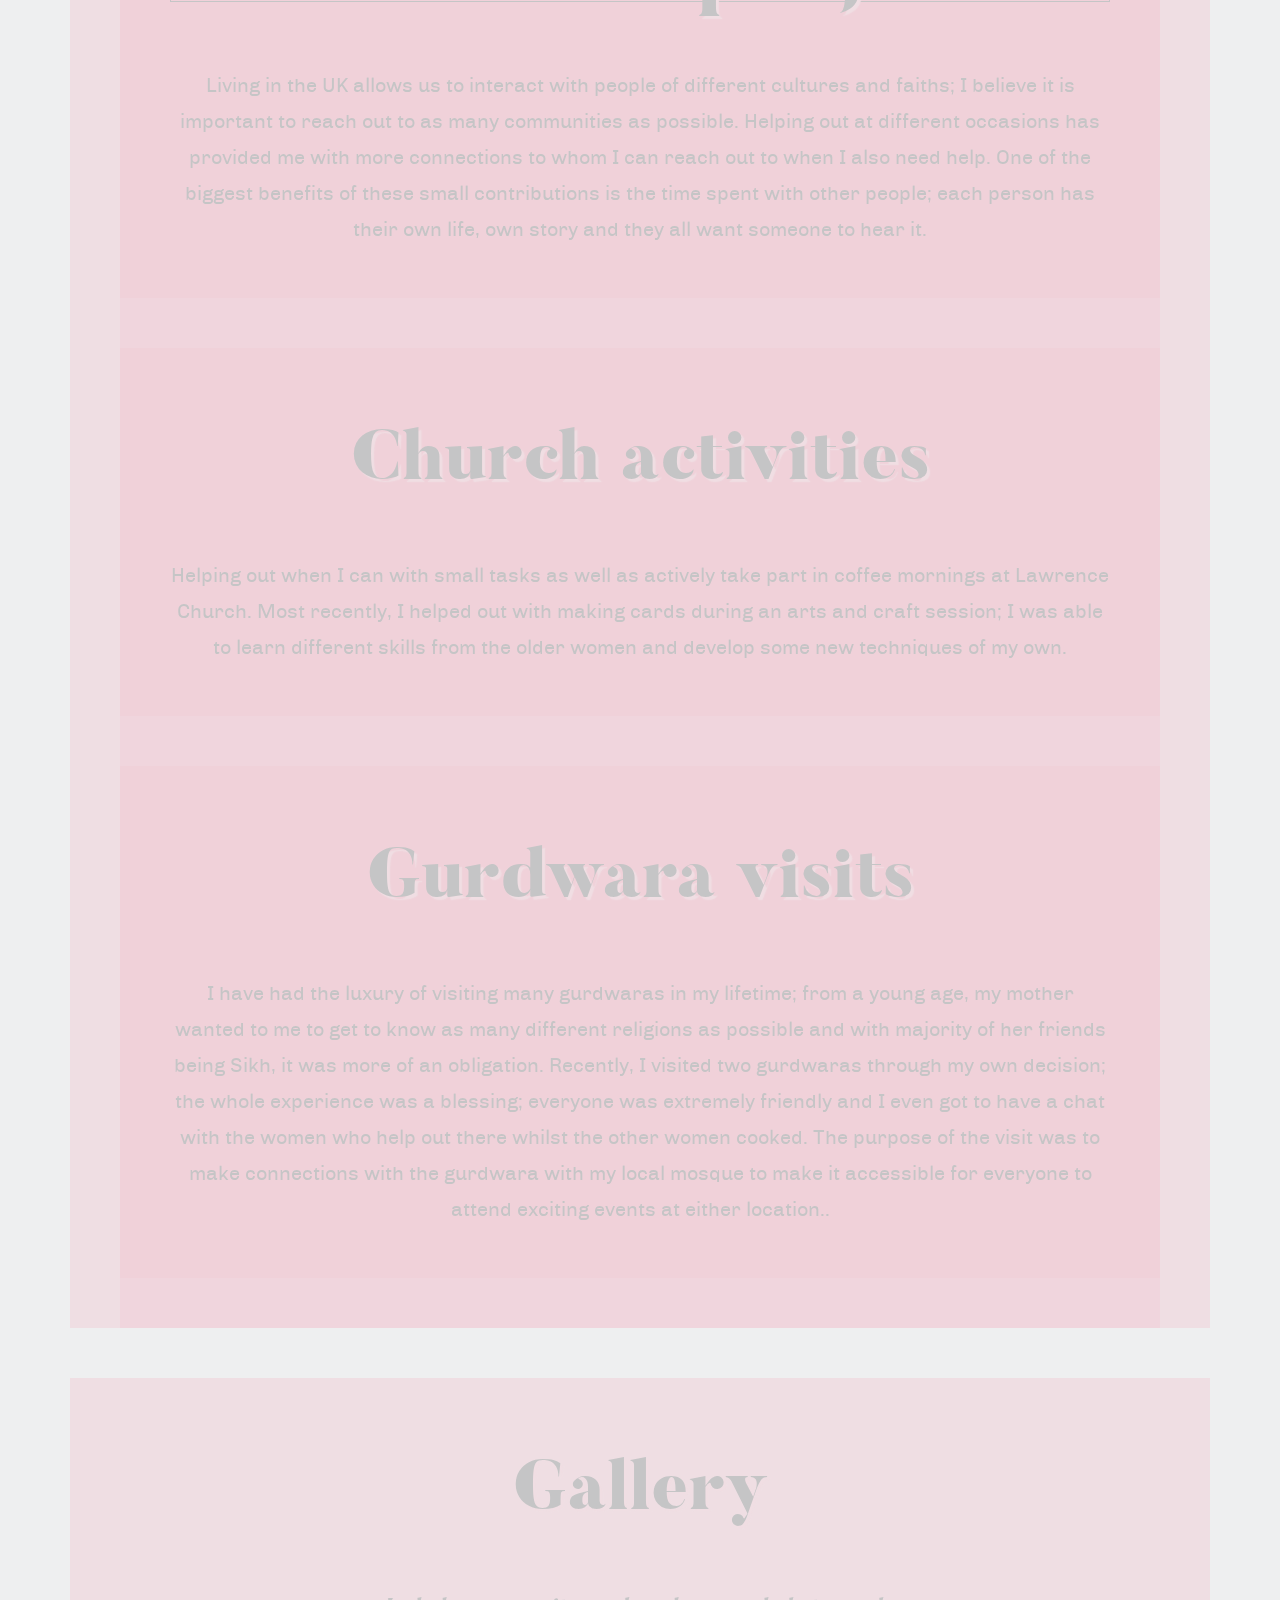
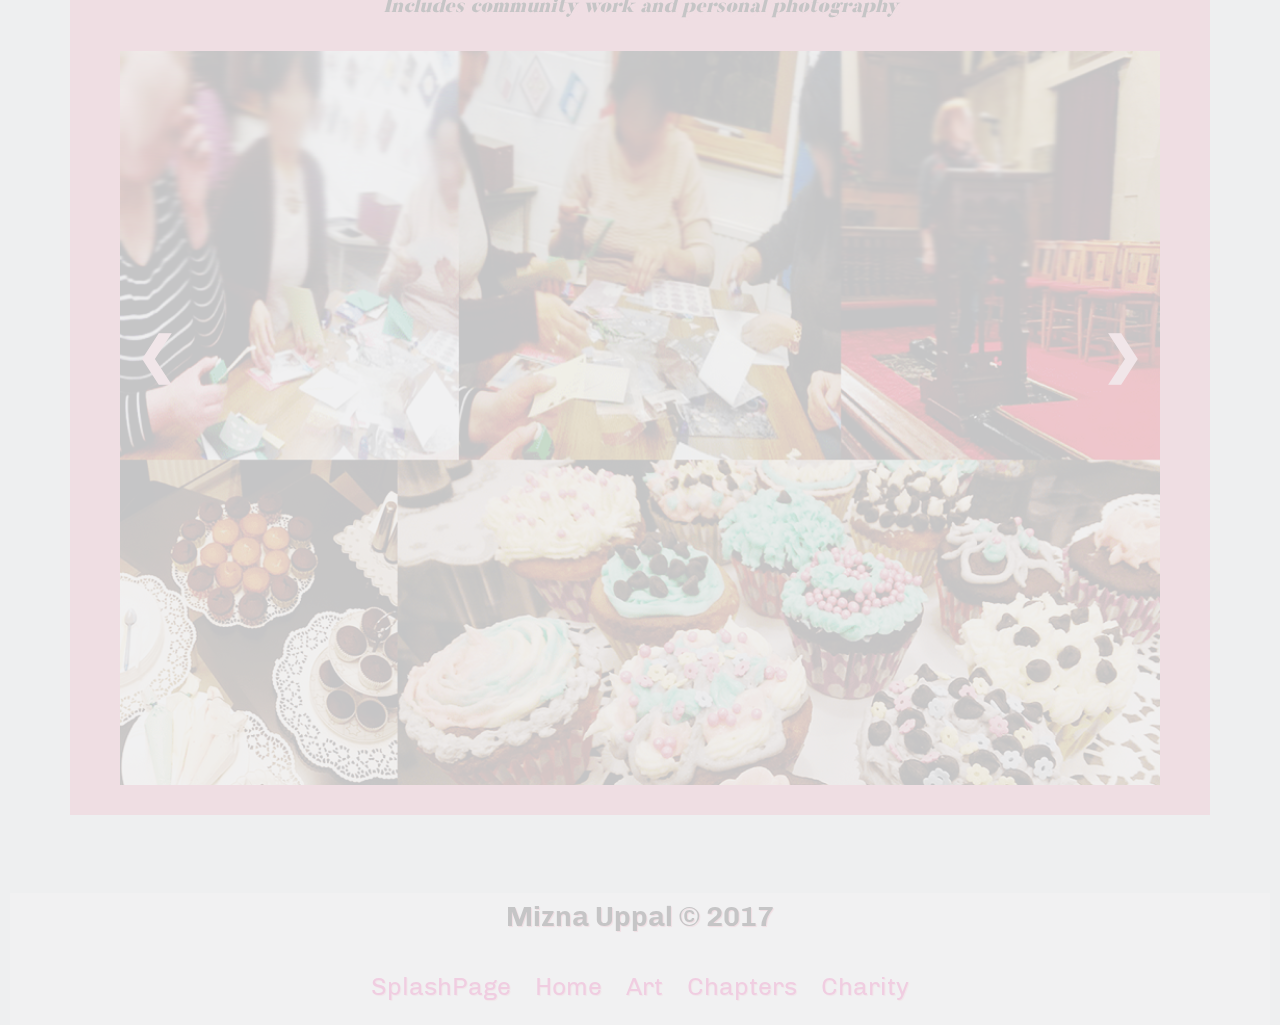
<file: webdev/charity.html>
<html>
	<head>
	<meta charset="UTF-8"/>
	<meta name="viewport" content="width=device-width, initial-scale=1">
	<meta name="description" content="Mizna portfolio">
	<meta name="keywords" content="Mizna,Portfolio,Art">
	<meta name="author" content="Mizna Uppal">

		<title>Mizna Uppal</title>
 <link rel="shortcut icon" href="images/logo.png" type="image/x-icon">       
        
      
<script type="text/javascript" src="js/jquery-1.4.1.min.js"></script>
<script type="text/javascript" src="js/fading.js"></script>
		
<link id="lightstyle" rel="stylesheet" type="text/css" href="css/mainstyle.css">
<link id="darkstyle" rel="stylesheet" type="text/css" href="css/mainstyle.css">	
<link rel="stylesheet" type="text/css" href="css/art.css" />
       
   </head>


<body>

<!--		HEADER OF PAGE -->
<div class="top">
<!-- NAVIGATION (SIDE MENU) -->
<div class = "menu">
<div id="myNav" class="overlay">
  <a href="javascript:void(0)" class="closebtn" onclick="closeNav()">&times;</a>
  <div class="overlay-content">
	<a href="index.html">Splash Page</a>
	<a href="index2.html">Home</a>
    <a href="art.html">Art</a>	
	<a href="charity.html">Charity</a>
	<a href="chapters.html">Chapters</a>
	</div>
</div>
<!--	TO OPEN SIDE MENU	-->
<span class ="navopen" onclick="openNav()">&#9776; </span>
	</div>
	
<!--"NAME" WHICH IS LINKED TO HOMEPAGE (CURRENT PAGE)-->
  <div class="bar" id="myNavigationbar">
<div class="indexdropdown">
  <button class="indexdropbtn">MIZNA UPPAL</button>
  <div class="indexdropdown-content">
    <a onclick="lightDarkSheet('css/mainstyle.css')" class ="lightdark"><img src="images/lightbulb.png" alt="light" height="50px" width="50px"> LIGHT </a>
    <a onclick="lightDarkSheet('css/dark.css')" class ="lightdark"><img src="images/darkbulb.png" alt="dark" height="50px" width="50px">DARK</a>
  </div>
</div>	
</div>
</div>
<!--END OF HEADER	-->
		
<!--The "box-wrap-charity" class on this div gives the the whole page a background image that has a max-width of 1600px which is quite similar to the homepage. The fadingmiznapages class is for the fading.js code; it allows a fade into the page. -->
<div class="box-wrap-charity fadingmiznapages">
<!--This div has the class down, I used this on my home page as well; it gives the content a little bit of padding left, right and a little of the top.				-->
	<div class = "down">
<!--This div contain-->
		<div class="charitycontainer">
<!--I have included this div to contain the top "charity and inter-faith project parts; this "container3" has been styled to give padding on the left and right adjust cotents slightly-->
			<div class = "container3">
<!--This div contains the header which is at the top of the page; this container is used again for its style at the bottom as well.-->
				<div class = "container5">
					<h1>Charity and Faith</h1>
				</div>
<!--I added this to keep 2 charity columns into one div container.I went for a responsive grid box method to set out my table; this was through the use of columns. Each column would be 50% in width which can be benefical when wanting responsiveness since the columns can stack on top of each other.	-->
	<div class = "charitycolumns">
<!--This div contains the a header and the paragraph; these were all styled on the external stylesheet-->
<!--column2 has a background of its own. I wanted to change things up a little so I went for a dark image and worked with white font color. When you reduce the page width, after the columns stack, the background turns pink and the font colour turns black; this is so that it is easier to read on smaller devices.-->
		<div class="column2">
<!--Within with the header I decided to add an image. I went for inline styling because it is easy to fix the height and width here rather than do it for each image seperately. Nearly all the images required different widths and heights so this was a more suitable decision.-->
			<h2>Poppy appeal <img src="images/poppy.png" alt="smallimg" height="50" width="50"> </h2>
			<p>Raised money for poppy appeal and have done public speaking events within mosque community on the importance of Poppy Appeal and Remembrance Day.</p>
	</div>
<!--END OF FIRST COLUMN2-->

<!--A new column; this will be stacked next to the column above. It contains the header and the paragraph-->
	<div class="column2">
<!--Within with the header I decided to add an image. I went for inline styling because it is easy to fix the height and width here rather than do it for each image seperately. Nearly all the images required different widths and heights so this was a more suitable decision.-->
			<h2>Prostate cancer  <img src="images/prostate.png" alt="smallimg" height="50" width="100"> </h2>
			<p>Held and helped out with cupcake sales to raise money for men with prostate cancer; along with this I spoke to students to raise awareness regarding this cancer and encourage them to ask their male relatives to go for check-ups.</p>
	</div>
<!--END OF SECOND COLUMN2-->
</div>
<!--END OF CHARITYCOLUMNS	-->
				
<!--We are now continuing with our second set of charitycolumns; this is exactly the same as the one above and will be placed below the first two stacks to give a table like effect.				-->
	<div class = "charitycolumns"> 	
<!--This div contains the a header and the paragraph; these were all styled on the external stylesheet-->
		<div class="column2">
<!--Within with the header I decided to add an image. I went for inline styling because it is easy to fix the height and width here rather than do it for each image seperately. Nearly all the images required different widths and heights so this was a more suitable decision.-->
			<h2>Charity walks  <img src="images/humanityfirst.png" alt="smallimg" height="70" width="60"></h2>
			<p>Taken part in various charity walks to raise awareness and money.</p>
	</div>
<!--END OF FIRST COLUMN2-->

<!--A new column; this will be stacked next to the column above. It contains the header and the paragraph-->
	<div class="column2">
<!--This div contains the a header and the paragraph; these were all styled on the external stylesheet-->		
		<h2>Macmillan cancer raise <img src="images/macmillan.jpg" alt="smallimg" height="30" width="70"></h2>
		<p>Donated and helped out at coffee mornings to raise money for Macmillan; organised groups of women to attend these coffee mornings to strengthen local community knowledge on cancer. </p>
	</div>
<!--END OF SECOND COLUMN2-->
</div>	
<!--END OF CHARITYCOLUMNS	-->
		

<!--We are now continuing with our third set of charitycolumns; this is exactly the same as the one above and will be placed below the first of couple of stacks to give a table like effect; this would be responsive when the page width changes				-->
	<div class = "charitycolumns"> 		
<!--This div contains the a header and the paragraph; these were all styled on the external stylesheet-->
		<div class="column2">
<!--Within with the header I decided to add an image. I went for inline styling because it is easy to fix the height and width here rather than do it for each image seperately. Nearly all the images required different widths and heights so this was a more suitable decision.-->
			<h2>Part time volunteering at Ronald Gibson house <img src="images/brendoncare.png" alt="smallimg" height="30" width="60"></h2>
			<p>I have volunteered part-time at Ronald Gibson house to look after elderly people suffering dementia. I was able to take many skills from volunteering.</p>
	</div>
<!--END OF FIRST COLUMN2-->
		
<!--A new column; this will be stacked next to the column above. It contains the header and the paragraph-->		
	<div class="column2">
<!--Within with the header I decided to add an image. I went for inline styling because it is easy to fix the height and width here rather than do it for each image seperately. Nearly all the images required different widths and heights so this was a more suitable decision.-->
		<h2>Volunteering at other care homes</h2>
		<p>For the past 6 years, I have visited various elderly care homes to help with wrapping Christmas presents and helped out at small Christmas parties. Along with this, Christmas presents are donated to people in hospitals, by hand, every year (and some care homes that allow it).</p>
	</div>
<!--END OF SECOND COLUMN2-->
</div>	
<!--END OF CHARITYCOLUMNS	-->

	
<!--We are now continuing with our fourth and last set of charitycolumns; this is exactly the same as the one above and will be placed below the first of couple of stacks to give a table like effect; this would be responsive when the page width changes				-->
	<div class = "charitycolumns"> 
<!--This div contains the a header and the paragraph; these were all styled on the external stylesheet-->
		<div class="column2">
<!--Within with the header I decided to add an image. I went for inline styling because it is easy to fix the height and width here rather than do it for each image seperately. Nearly all the images required different widths and heights so this was a more suitable decision.-->
			<h2>Work with disabled children <img src="images/janesignature.png" alt="smallimg" height="50" width="100"></h2>
			<p>I worked on a small project regarding attitudes to disabilities and tried to raise awareness locally. The project’s aim was to promote equality regardless of disability; I was provided a response by my previous local MP, Jane Ellison.  </p>
			</div>
<!--END OF FIRST COLUMN2-->

<!--A new column; this will be stacked next to the column above. It contains the header and the paragraph-->
	<div class="column2">
<!--Within with the header I decided to add an image. I went for inline styling because it is easy to fix the height and width here rather than do it for each image seperately. Nearly all the images required different widths and heights so this was a more suitable decision.-->
		<h2>Homeless people and food banks</h2>
		<p>I worked with neighbours and others in my area, to provide hampers and gifts at homeless shelters, in particular for women. Along with this, I have helped with collection of food within local community that was taken to food bank; we encourage donating some every year.</p>
		</div>
<!--END OF SECOND COLUMN2-->
	</div>
<!--END OF CHARITYCOLUMNS	-->
<!--This grid table is now complete. This changes as the page width changes; it has been styled so after a certain point the grid columns stacks on top of each other. I done this by giving it a margin of 0px after it reaches a max screen width of 768px; this will stop letting "column2" float to the left.				-->
	

<!--This div contains the the seperate cards that are towards the bottom of the page; it will have a pink background with low opacity so it looks darker on the actual pink background.-->
	<div class = "charitycontainer4">
<!--A seperator I used to fix the problem of overlapping text onto the columns grid.		-->
			<div class ="charityseperate">
<!--This div's class has been used before at the top; I am using it again to keep the same style as above. This div contains the header and paragraph which has been styled appropriately.	-->
				<div class = "container5">
<!--This header is different to the header that is being used at the top with container5 class; I wanted this header to be slightly smaller-->
					<h2>Inter-faith projects</h2>
<!--Text has been put into paragraph element; this has further been styled with "Chivo-regular" font.-->
						<p>Living in the UK allows us to interact with people of different cultures and faiths; I believe it is important to reach out to as many communities as possible. Helping out at different occasions has provided me with more connections to whom I can reach out to when I also need help.  One of the biggest benefits of these small contributions is the time spent with other people; each person has their own life, own story and they all want someone to hear it.</p>
				</div>
<!--END OF CONTAINER5-->
		
<!--This div's class has been used before at the top; I am using it again to keep the same style as above. This div contains the header and paragraph which has been styled appropriately.	-->
		<div class = "container5">
<!--This header is different to the header that is being used right at the top with container5 class and the one that is being used above this div; I wanted this header to be slightly smaller than the rest-->
					<h3>Church activities</h3>
<!--Text has been put into paragraph element; this has further been styled with "Chivo-regular" font.-->
					<p>Helping out when I can with small tasks as well as actively take part in coffee mornings at Lawrence Church. Most recently, I helped out with making cards during an arts and craft session; I was able to learn different skills from the older women and develop some new techniques of my own. </p>
				</div>
<!--This div's class has been used before; I am using it again to keep the same style as above. This div contains the header and paragraph which has been styled appropriately.	-->
					<div class = "container5">
<!--This header is the same as the one above this div.-->
						<h3>Gurdwara visits</h3>
<!--Text has been put into paragraph element; this has further been styled with "Chivo-regular" font.-->
						<p>I have had the luxury of visiting many gurdwaras in my lifetime; from a young age, my mother wanted to me to get to know as many different religions as possible and with majority of her friends being Sikh, it was more of an obligation. Recently, I visited two gurdwaras through my own decision; the whole experience was a blessing; everyone was extremely friendly and I even got to have a chat with the women who help out there whilst the other women cooked. The purpose of the visit was to make connections with the gurdwara with my local mosque to make it accessible for everyone to attend exciting events at either location..</p>
					</div>
<!--END OF CONTAINER5-->
					</div>
<!--END OF CHARITY SEPERATE-->
				</div>
<!--END OF CONTAINER4-->
			</div>
<!--END OF CONTAINER3-->

			
<!--Little slideshow gallery section-->
<!--This div contains the class "charitygallery"; I wanted the container to have a bit of padding at the bottom to show more of the pink but didn't want to change my "container5" css styling since that would affect all the divs that are using this class so I put another div around my container5 and gave that div the padding-bottom styling.-->
	<div class = "charitygallery">
<!--container5 class being used on this div to make sure that it is meeting the width that I want and so that the layout looks consistent.-->
		<div class = "container5">
<!--I went for the smaller header which has been used before-->
			<h3>Gallery</h3>
<!--I created an even smaller header for this little slideshow section-->
				<h4>Includes community work and personal photography</h4>
<!--This container is being used on my artpage aswell; I decided to make use of it to add some images onto my charity/faith page. This div keeps the entire slideshow divs together; the class artcontainer gives a pink background and positioning of relative. -->
					<div class="artcontainer">
<!--This div is to give slides a display of none; this keeps them hidden by default-->
						<div class="mySlides">
<!--The image that I want shown has been added within, It has a inline of width: 100% so the entire image is shown.-->
							<img src="images/charitytwo.png" alt="imgbig" style="width:100%">
						</div>
<!--END OF FIRST SLIDE-->
	
<!--second slide; this div keeps the image within and gives it a display of none on the stylesheet-->
						<div class="mySlides">
<!--The image that I want shown has been added within, It has a inline of width: 100% so the entire image is shown.-->
							<img src="images/charityone.png" alt="imgbig" style="width:100%">
						</div>
<!--END OF SECOND SLIDE-->

<!--third slide; this div keeps the image within and gives it a display of none on the stylesheet-->
						<div class="mySlides">
<!--The image that I want shown has been added within, It has a inline of width: 100% so the entire image is shown.-->
							<img src="images/charity.png" alt="imgbig" style="width:100%">
						</div>
<!--END OF THIRD SLIDE-->

	
<!--fourth slide; this div keeps the image within and gives it a display of none on the stylesheet-->
						<div class="mySlides">
<!--The image that I want shown has been added within, It has a inline of width: 100% so the entire image is shown.-->
							<img src="images/charitythree.png" alt="imgbig" style="width:100%">
						</div>
<!--END OF FOURTH SLIDE-->

		
<!--fifth slide; this div keeps the image within and gives it a display of none on the stylesheet-->
						<div class="mySlides">
<!--The image that I want shown has been added within, It has a inline of width: 100% so the entire image is shown.-->
							<img src="images/charityfour.png" alt="imgbig" style="width:100%">
						</div>
<!--END OF FIFTH SLIDE-->
	
<!--sixth slide; this div keeps the image within and gives it a display of none on the stylesheet-->
						<div class="mySlides">
<!--The image that I want shown has been added within, It has a inline of width: 100% so the entire image is shown.-->
							<img src="images/charityfive.png" alt="imgbig" style="width:100%">
						</div>
<!--END OF SIXTH SLIDE-->
 
<!--Links that appear on the slideshow, these allow us to toggle between the images. When you click on them, they execute the script which is written at the bottom of the page		-->
	  <a class="prev" onclick="plusSlides(-1)">❮</a>
	  <a class="next" onclick="plusSlides(1)">❯</a>
<!--End of links part						-->
					
						 </div>
<!--END OF ARTCONTAINER-->
					</div>
<!--END OF CONTAINER5-->
				</div>
<!--END OF CHARITYGALLERY-->
			</div>
<!--END OF CHARITYCONTAINER-->
		</div>	
<!--END OF DOWN-->
	</div>
<!--END OF BOX-WRAP CHARITY-->

<!-- The following script is using standard javascript. 

document.getElementById("myNav").style.width = "100%";

At the top when we click on the "span link" (which is the navbar), it activates this script. The script then tries to find where the "myNav" id is being used. It applies the styles of classes with the div of this id, 100% fully across the page.
	
document.getElementById("myNav").style.width = "0%";

When the navbar is open, we need to close it as well; there is a little cross at the top of the page. When you click it, it brings the style to 0% width therefore we no longer see it on the page.

-->	
<script type="text/javascript">
function openNav() {
    document.getElementById("myNav").style.width = "100%";
}

function closeNav() {
    document.getElementById("myNav").style.width = "0%";
}
</script>
	
<!--The following script is using standard javascript.

It is used when I want the user to be able to use a light or dark stylesheet.
   
<a onclick="lightDarkSheet('css/main2.css')" class ="lightdark"></a>

At the top we have put what style sheet we want when we click on the button. This code gets the stylesheet for us so that it can be applied. For the example given, on clicking this link, we would be using the function "lightDarkSheet" to get the stylesheet that we want.

-->
	<script type="text/javascript">
	function lightDarkSheet(sheet){
	document.getElementById('lightstyle').setAttribute('href', sheet);
	document.getElementById('darkstyle').setAttribute('href', sheet);
	}
	</script>

<!--This script is written in js.

We getting the elements that have the class of "mySlides" within the html code and then making it into our variable of "slides". The "dots" are the little preview image thumbnail buttons at the bottom of the slideshow.

The original code had "captionTexts" as well which were supposed to be at the bottom of the slideshow; these were also linked the "alt" of the images however I got rid of that since I didn't need it for my code. Instead I made my own caption divs and put those onto the slideshow rather than having them under the slideshow.

  if (n > slides.length) {slideIndex = 1}
  if (n < 1) {slideIndex = slides.length}
  for (i = 0; i < slides.length; i++) {
      slides[i].style.display = "none";
  }

This code is to make sure that the images show up in the slideshow since without it, the images would appear enlarged underneath the slideshow container.

for (i = 0; i < dots.length; i++) {
  dots[i].className = dots[i].className.replace(" active", "");
}
There is a for loop which iterates through the length of dots; this is to make sure that after the little thumbnails have been clicked, they return back to their style from their class.



The slides style is blocked when slidesIndex is no longer one and if that is the case then the dots become "active"; allowing the event to be triggered; so now we will be able to see the images.
-->
	
<script type="text/javascript">
var slideIndex = 1;
showSlides(slideIndex);

function plusSlides(n) {
  showSlides(slideIndex += n);
}

function currentSlide(n) {
  showSlides(slideIndex = n);
}


function showSlides(n) {
  var i;
  var slides = document.getElementsByClassName("mySlides");
	
  var dots = document.getElementsByClassName("artdemo");
	
  if (n > slides.length) {slideIndex = 1}
  if (n < 1) {slideIndex = slides.length}
  for (i = 0; i < slides.length; i++) {
      slides[i].style.display = "none";
  }
  for (i = 0; i < dots.length; i++) {
      dots[i].className = dots[i].className.replace(" active", "");
  }
  slides[slideIndex-1].style.display = "block";
  dots[slideIndex-1].className += " active";
}
		
</script>
	
</body>
	
<footer>
<!--Container for the footer; keeps the footer together so I can style the entire footer-->
	<div class = "footercontainer">
<!--div for copyright; is styled seperately to the div below within the same container-->
  <div class="copyright">
    <p>Mizna Uppal © 2017</p>
  </div>
<!--END OF COPYRIGHT DIV-->
<!--This container div contains all the link placed in the footer bar-->
  <div class="footerlinkscontainer">
		<a href="index.html" class = "footerlinks">SplashPage</a>
		<a href="index2.html" class = "footerlinks">Home</a>
		<a href="art.html" class = "footerlinks">Art</a>
		<a href="chapters.html" class = "footerlinks">Chapters</a>
	  	<a href="charity.html" class = "footerlinks">Charity</a>
  </div>
<!--END OF FOOTERLINKSCONTAINER-->
		</div>
<!--END OF FOOTERCONTAINER-->
</footer>
<!--END OF FOOTER-->
	
		
</html>
</file>
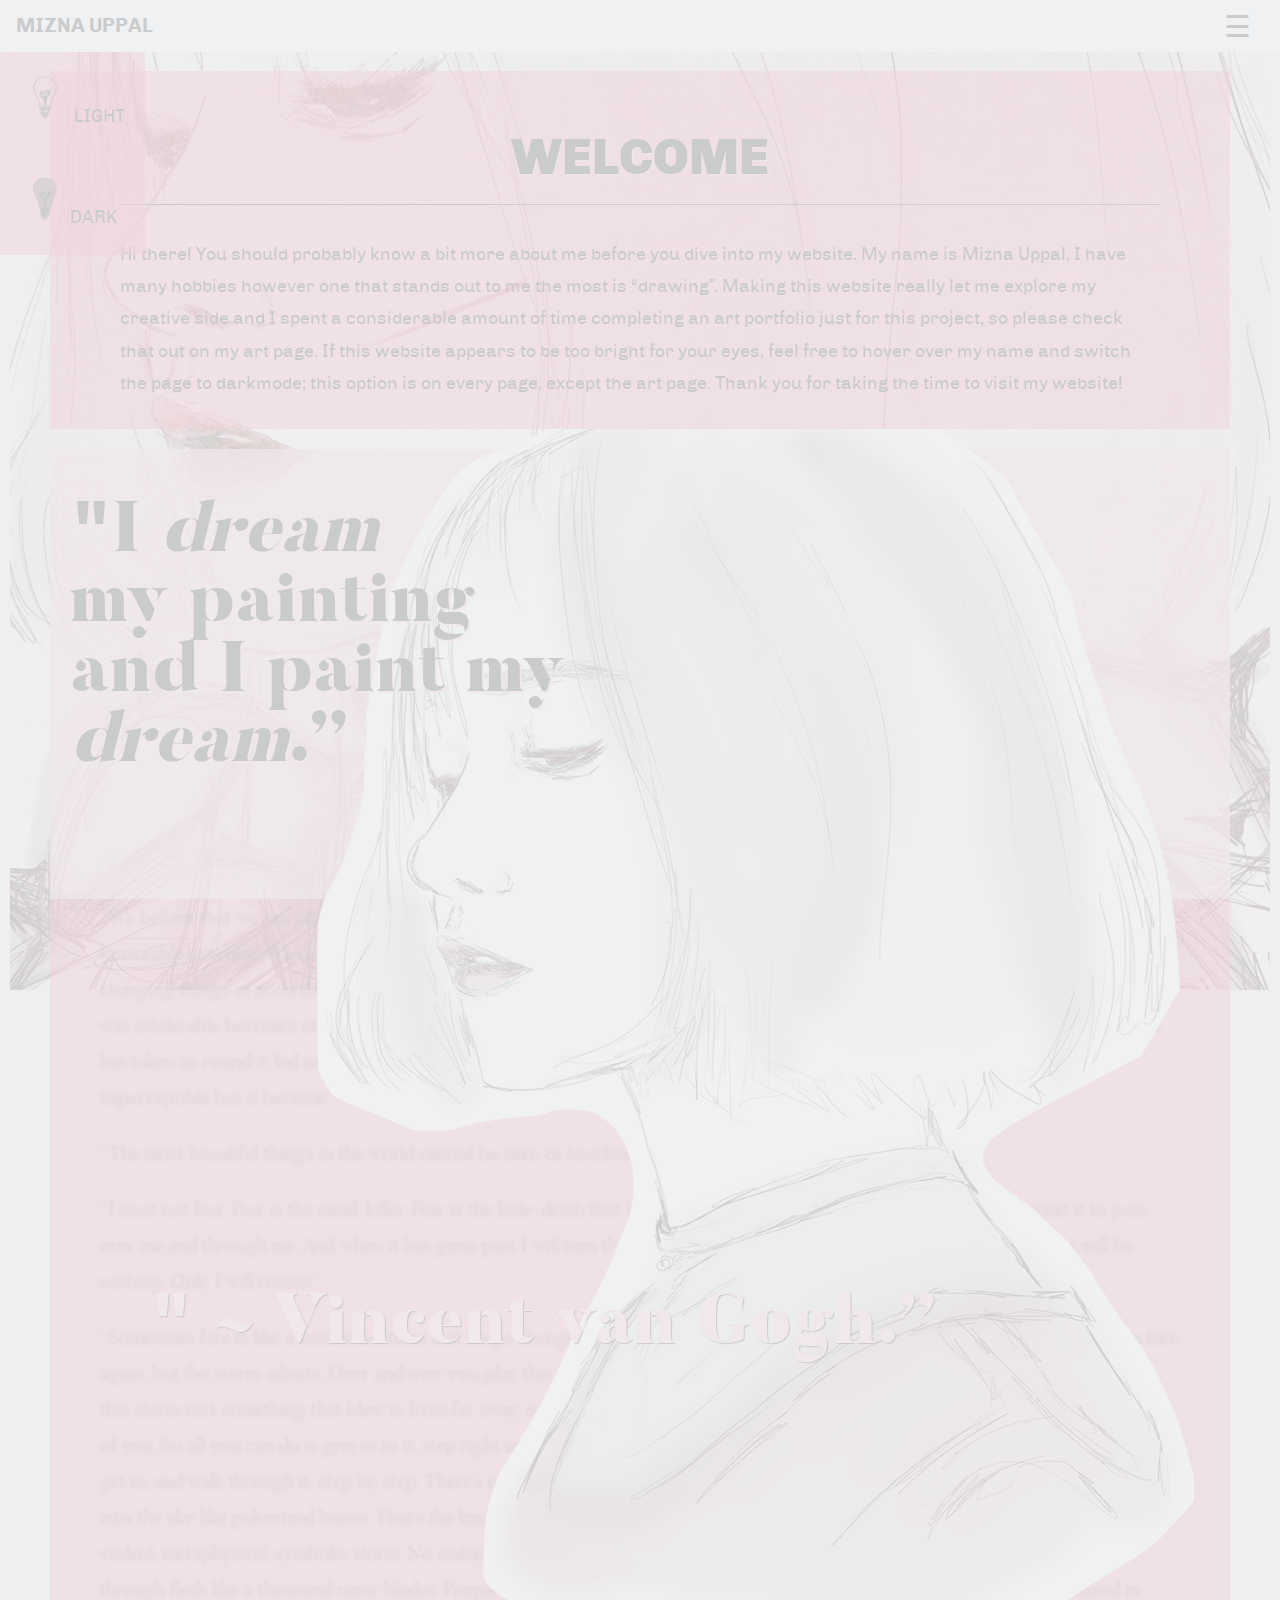
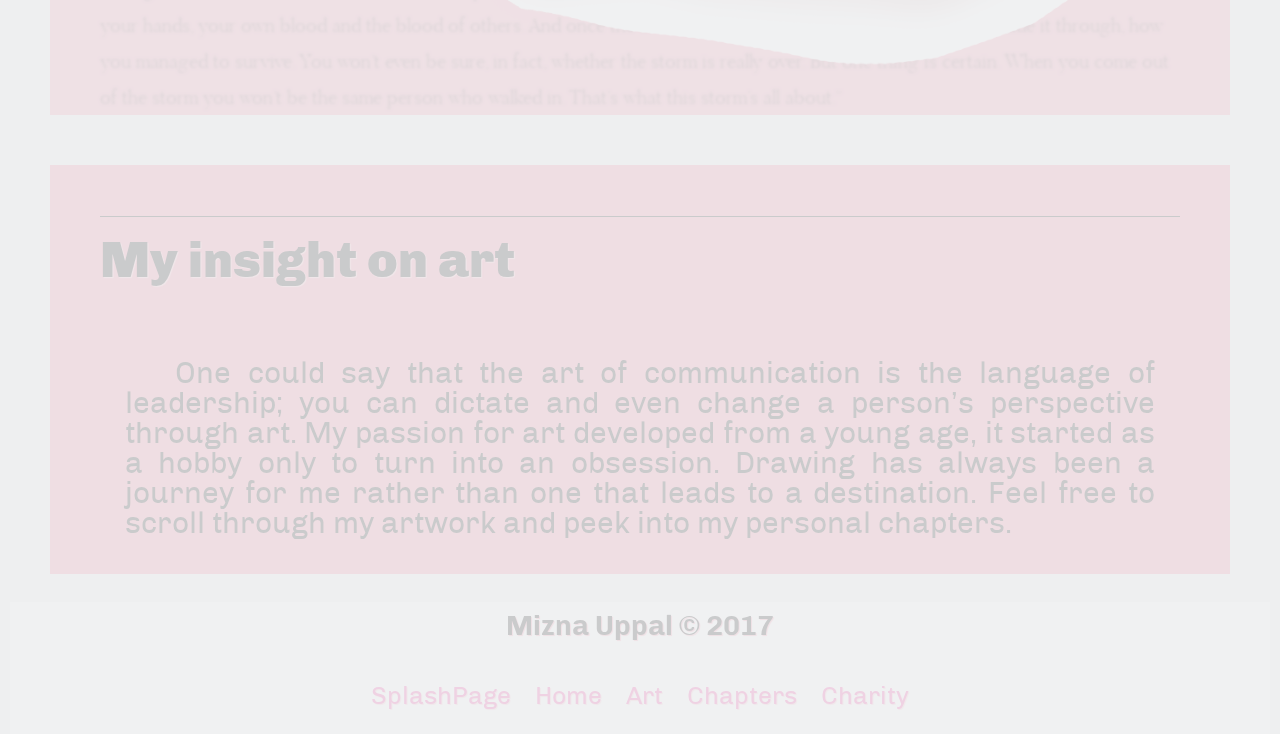
<file: webdev/index2.html>
<html>
	<head>
	<meta charset="UTF-8"/>
	<meta name="viewport" content="width=device-width, initial-scale=1">
	<meta name="description" content="Mizna portfolio">
	<meta name="keywords" content="Mizna,Portfolio,Art">
	<meta name="author" content="Mizna Uppal">

		<title>Mizna Uppal</title>
 <link rel="shortcut icon" href="images/logo.png" type="image/x-icon">       
        
      
<script type="text/javascript" src="js/jquery-1.4.1.min.js"></script>
<script type="text/javascript" src="js/fading.js"></script>
		
<link id="lightstyle" rel="stylesheet" type="text/css" href="css/mainstyle.css">
<link id="darkstyle" rel="stylesheet" type="text/css" href="css/mainstyle.css">	
		
  </head>
	

<body>
		
<!--The class box-wrap is for the image that is at the back, I gave it a max-width of 1600px since this was the base I wanted to work with rather than a full-screen.-->
		<div class="box-wrap fadingmiznapages">

<!--		HEADER OF PAGE -->
<div class="top">
<!-- NAVIGATION (SIDE MENU) -->

	<div class = "menu">
<div id="myNav" class="overlay">
  <a href="javascript:void(0)" class="closebtn" onclick="closeNav()">&times;</a>
  <div class="overlay-content">
	<a href="index.html">Splash Page</a>
	<a href="index2.html">Home</a>
    <a href="art.html">Art</a>	
	<a href="charity.html">Charity</a>
	<a href="chapters.html">Chapters</a>
	</div>
</div>
<!--	TO OPEN SIDE MENU	-->
<span class ="navopen" onclick="openNav()">&#9776; </span>
	</div>
	
<!--"MIZNA UPPAL" on website has a drop down box which allows the user to switch from light and dark mode-->
  <div class="bar" id="myNavigationbar">
<div class="indexdropdown">
  <button class="indexdropbtn">MIZNA UPPAL</button>
  <div class="indexdropdown-content">
    <a onclick="lightDarkSheet('css/mainstyle.css')" class ="lightdark"><img src="images/lightbulb.png" alt="light" height="50px" width="50px"> LIGHT </a>
    <a onclick="lightDarkSheet('css/dark.css')" class ="lightdark"><img src="images/darkbulb.png" alt="dark" height="50px" width="50px">DARK</a>
  </div>
</div>
	</div>
</div>
			
<!--END OF HEADER	-->
<!--	Class "down" is to shift everything downwards a little since the header at the top is covering a little bit of the top of the page -->
		<div class = "down">
<!--"container" class is to add a bit of padding left and right, everything within this div will have this style -->
			<div class="container">
<!--"indexintrointro" is for the pink "Welcome" part at the top. It add more padding and a margin at the top too so that the box comes down slightly.-->
				<div class = "indexintrointro"> 
								<h1> WELCOME</h1>
									<p>Hi there! You should probably know a bit more about me before you dive into my website. My name is Mizna Uppal, I have many hobbies however one that stands out to me the most is “drawing”. Making this website really let me explore my creative side and I spent a considerable amount of time completing an art portfolio just for this project, so please check that out on my art page. 
If this website appears to be too bright for your eyes, feel free to hover over my name and switch the page to darkmode; this option is on every page, except the art page. Thank you for taking the time to visit my website! </p>
									</div>
								</div>
<!--END OF CONTAINER AND TOP PARAGRAPH-->
	
<!--We are using the same container class again since we want equal padding and margin for this new box as the one above.			-->
		<div class="container">
<!--This div container the bold cut-out image-->
			<div class = "bigimage">
				<img class = "indeximage" src="images/feelings1111.png" alt="bigimage">
					</div>
			</div>
<!--END OF CONTAINER			-->

<!--Start of same container, for equal padding and margin as the containers above. This container contains gridlike columns, I used these for typography design purposes.-->
			<div class="container">
<!--This is used to give the column a height and new background colour. We are using border-box style for our box-sizing as well. -->
		<div class="column">
<!--to bring the column down slightly we use this class, it gives a a top and left margin-->
		   <div class = "columndown">
<!--Typography text which has been put into headers; use of h2 and h3-->
		<h2>"I <i>dream</i></h2>
			<h2>my painting </h2>
			   <h2>and I paint my  </h2>
					<h2><i>dream</i>.”</h2>
			   
					<h3>" ~ Vincent van Gogh.” </h3>
			</div>
				</div>
<!--END OF COLUMN-->

<!--Notice we have not started a new container yet. This is because I wanted more typography effects in the same container. These are added through use of the class container2, it makes the colour of text transparent and gives it a text-shadow, thus a blur text effect. The below text is just extracts from some books, it is not important to read and only serves purpose of design.  -->
				<div class = "container2">
<!--indexparatext -->
					<p>“We believe that we can change the things around us in accordance with our desires—we believe it because otherwise we can see no favourable outcome. We do not think of the outcome which generally comes to pass and is also favourable: we do not succeed in changing things in accordance with our desires, but gradually our desires change. The situation that we hoped to change because it was intolerable becomes unimportant to us. We have failed to surmount the obstacle, as we were absolutely determined to do, but life has taken us round it, led us beyond it, and then if we turn round to gaze into the distance of the past, we can barely see it, so imperceptible has it become.”</p>

					<p>“The most beautiful things in the world cannot be seen or touched, they are felt with the heart.”</p>

					<p>“I must not fear. Fear is the mind-killer. Fear is the little-death that brings total obliteration. I will face my fear. I will permit it to pass over me and through me. And when it has gone past I will turn the inner eye to see its path. Where the fear has gone there will be nothing. Only I will remain.”</p>
					<p>“Sometimes fate is like a small sandstorm that keeps changing directions. You change direction but the sandstorm chases you. You turn again, but the storm adjusts. Over and over you play this out, like some ominous dance with death just before dawn. Why? Because this storm isn’t something that blew in from far away, something that has nothing to do with you. This storm is you. Something inside of you. So all you can do is give in to it, step right inside the storm, closing your eyes and plugging up your ears so the sand doesn’t get in, and walk through it, step by step. There’s no sun there, no moon, no direction, no sense of time. Just fine white sand swirling up into the sky like pulverized bones. That’s the kind of sandstorm you need to imagine.
And you really will have to make it through that violent, metaphysical, symbolic storm. No matter how metaphysical or symbolic it might be, make no mistake about it: it will cut through flesh like a thousand razor blades. People will bleed there, and you will bleed too. Hot, red blood. You’ll catch that blood in your hands, your own blood and the blood of others.
And once the storm is over you won’t remember how you made it through, how you managed to survive. You won’t even be sure, in fact, whether the storm is really over. But one thing is certain. When you come out of the storm you won’t be the same person who walked in. That’s what this storm’s all about.”</p>
				</div>
			</div>
<!--END OF CONTAINER2			-->
<!--END OF CONTAINER			-->


<!--Same container div applied to keep the everything within same width-->
		<div class = "container">
<!--This div holds the the header and paragraph. The container4 class has been styled with with paddings and margin to bring it down and away from the image. On a bigger screen I wanted the image to overlap the div slightly. -->
				<div class = "container4">
					<h2 class ="indexperspective">My insight on art</h2>
		<p class = "indexopening">One could say that the art of communication is the language of leadership; you can dictate and even change a person’s perspective through art. My passion for art developed from a young age, it started as a hobby only to turn into an obsession. Drawing has always been a journey for me rather than one that leads to a destination. Feel free to scroll through my artwork and peek into my personal chapters. </p>
				</div>
			</div>
<!--END OF CONTAINER4			-->
<!--END OF CONTAINER			-->
		</div>
	</div>
<!--END OF DOWN		-->
<!--END OF BOX-WRAP			-->
		

<!-- The following script is using standard javascript. 

document.getElementById("myNav").style.width = "100%";

At the top when we click on the "span link" (which is the navbar), it activates this script. The script then tries to find where the "myNav" id is being used. It applies the styles of classes with the div of this id, 100% fully across the page.
	
document.getElementById("myNav").style.width = "0%";

When the navbar is open, we need to close it as well; there is a little cross at the top of the page. When you click it, it brings the style to 0% width therefore we no longer see it on the page.

-->
	<script type="text/javascript">
	function openNav() {
	document.getElementById("myNav").style.width = "100%";
	}

	function closeNav() {
	document.getElementById("myNav").style.width = "0%";
	}
	</script>

<!--The following script is using standard javascript.

It is used when I want the user to be able to use a light or dark stylesheet.
   
<a onclick="lightDarkSheet('css/main2.css')" class ="lightdark"></a>

At the top we have put what style sheet we want when we click on the button. This code gets the stylesheet for us so that it can be applied. For the example given, on clicking this link, we would be using the function "lightDarkSheet" to get the stylesheet that we want.

-->
	<script type="text/javascript">
	function lightDarkSheet(sheet){
	document.getElementById('lightstyle').setAttribute('href', sheet);
	document.getElementById('darkstyle').setAttribute('href', sheet);
	}
	</script>
<!--END OF APPLIED SCRIPTING ON THIS PAGE		-->

</body>
	
<!--START OF FOOTER-->
		
<footer>
<!--Container for the footer; keeps the footer together so I can style the entire footer-->
	<div class = "footercontainer">
<!--div for copyright; is styled seperately to the div below within the same container-->
  <div class="copyright">
    <p>Mizna Uppal © 2017</p>
  </div>
<!--END OF COPYRIGHT DIV-->
<!--This container div contains all the link placed in the footer bar-->
  <div class="footerlinkscontainer">
		<a href="index.html" class = "footerlinks">SplashPage</a>
		<a href="index2.html" class = "footerlinks">Home</a>
		<a href="art.html" class = "footerlinks">Art</a>
		<a href="chapters.html" class = "footerlinks">Chapters</a>
	  	<a href="charity.html" class = "footerlinks">Charity</a>
  </div>
<!--END OF FOOTERLINKSCONTAINER-->
		</div>
<!--END OF FOOTERCONTAINER-->
</footer>
<!--END OF FOOTER-->
	
	
</html>
</file>
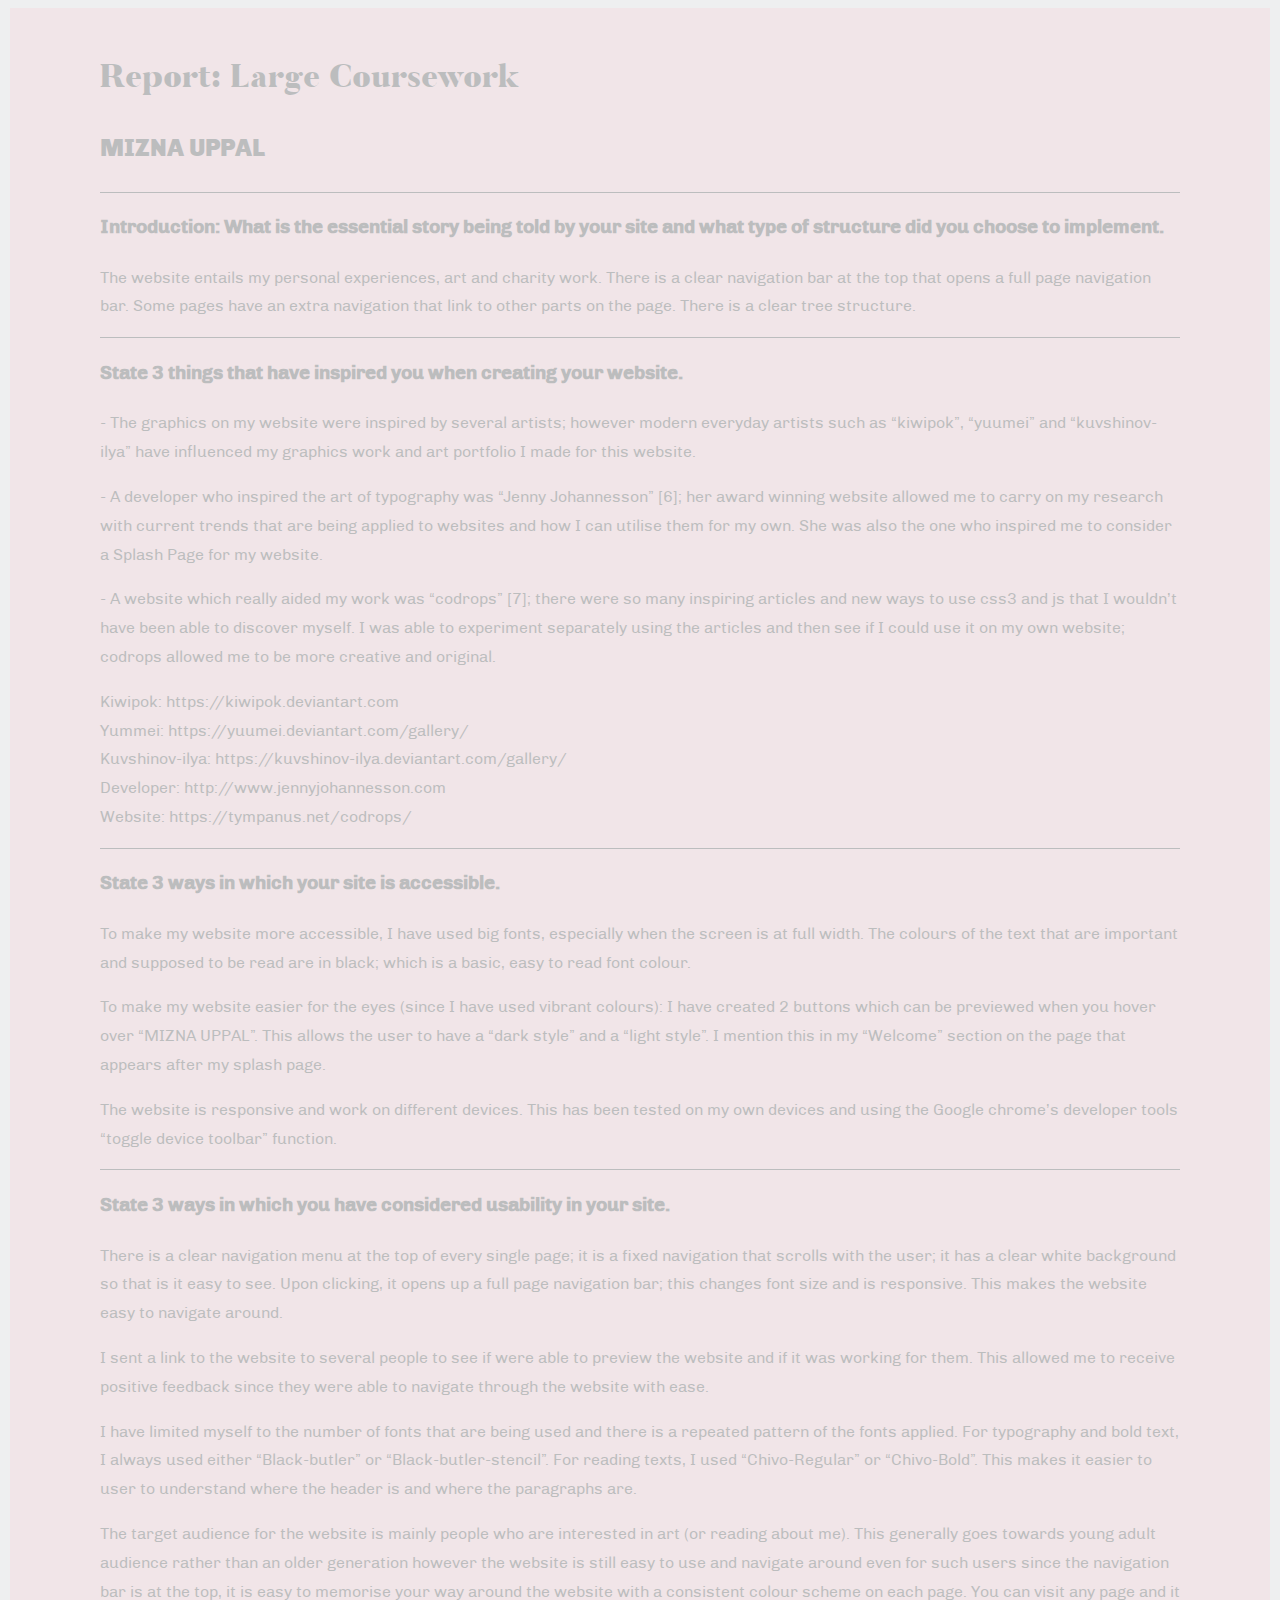
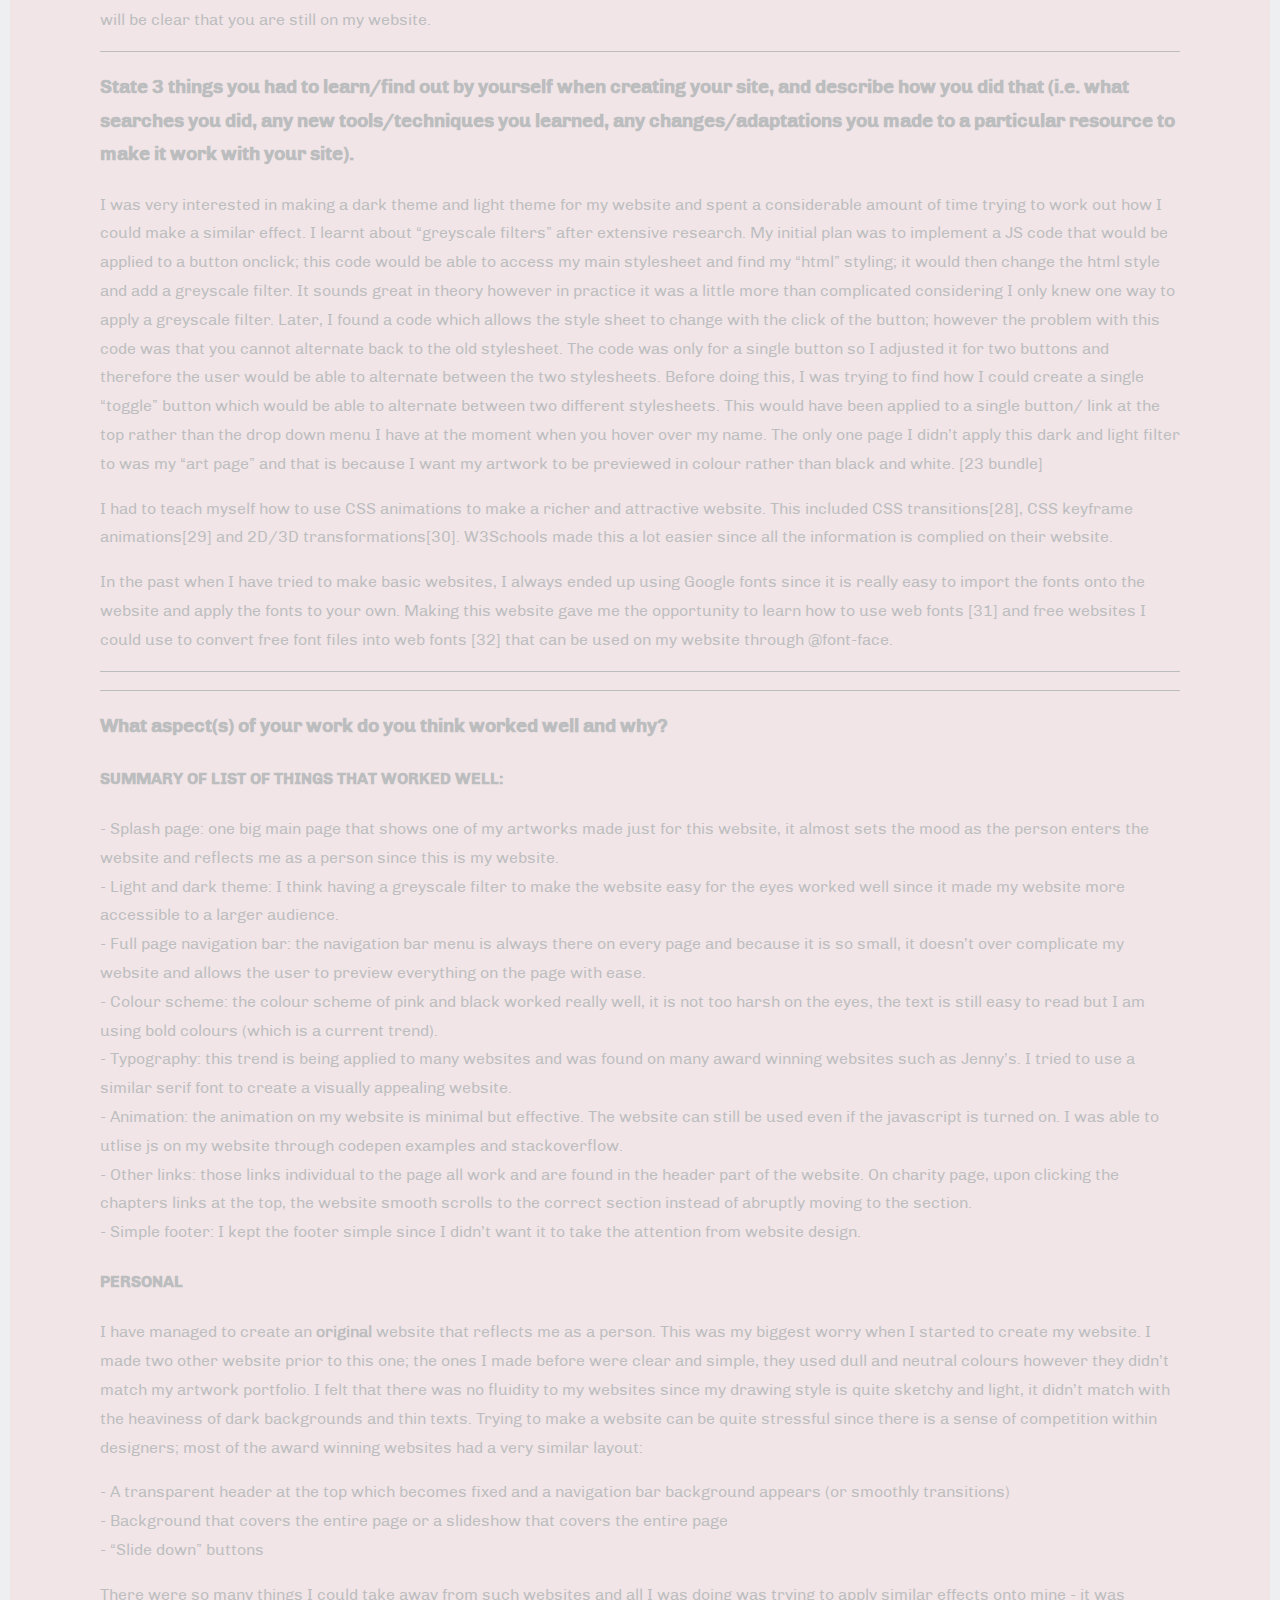
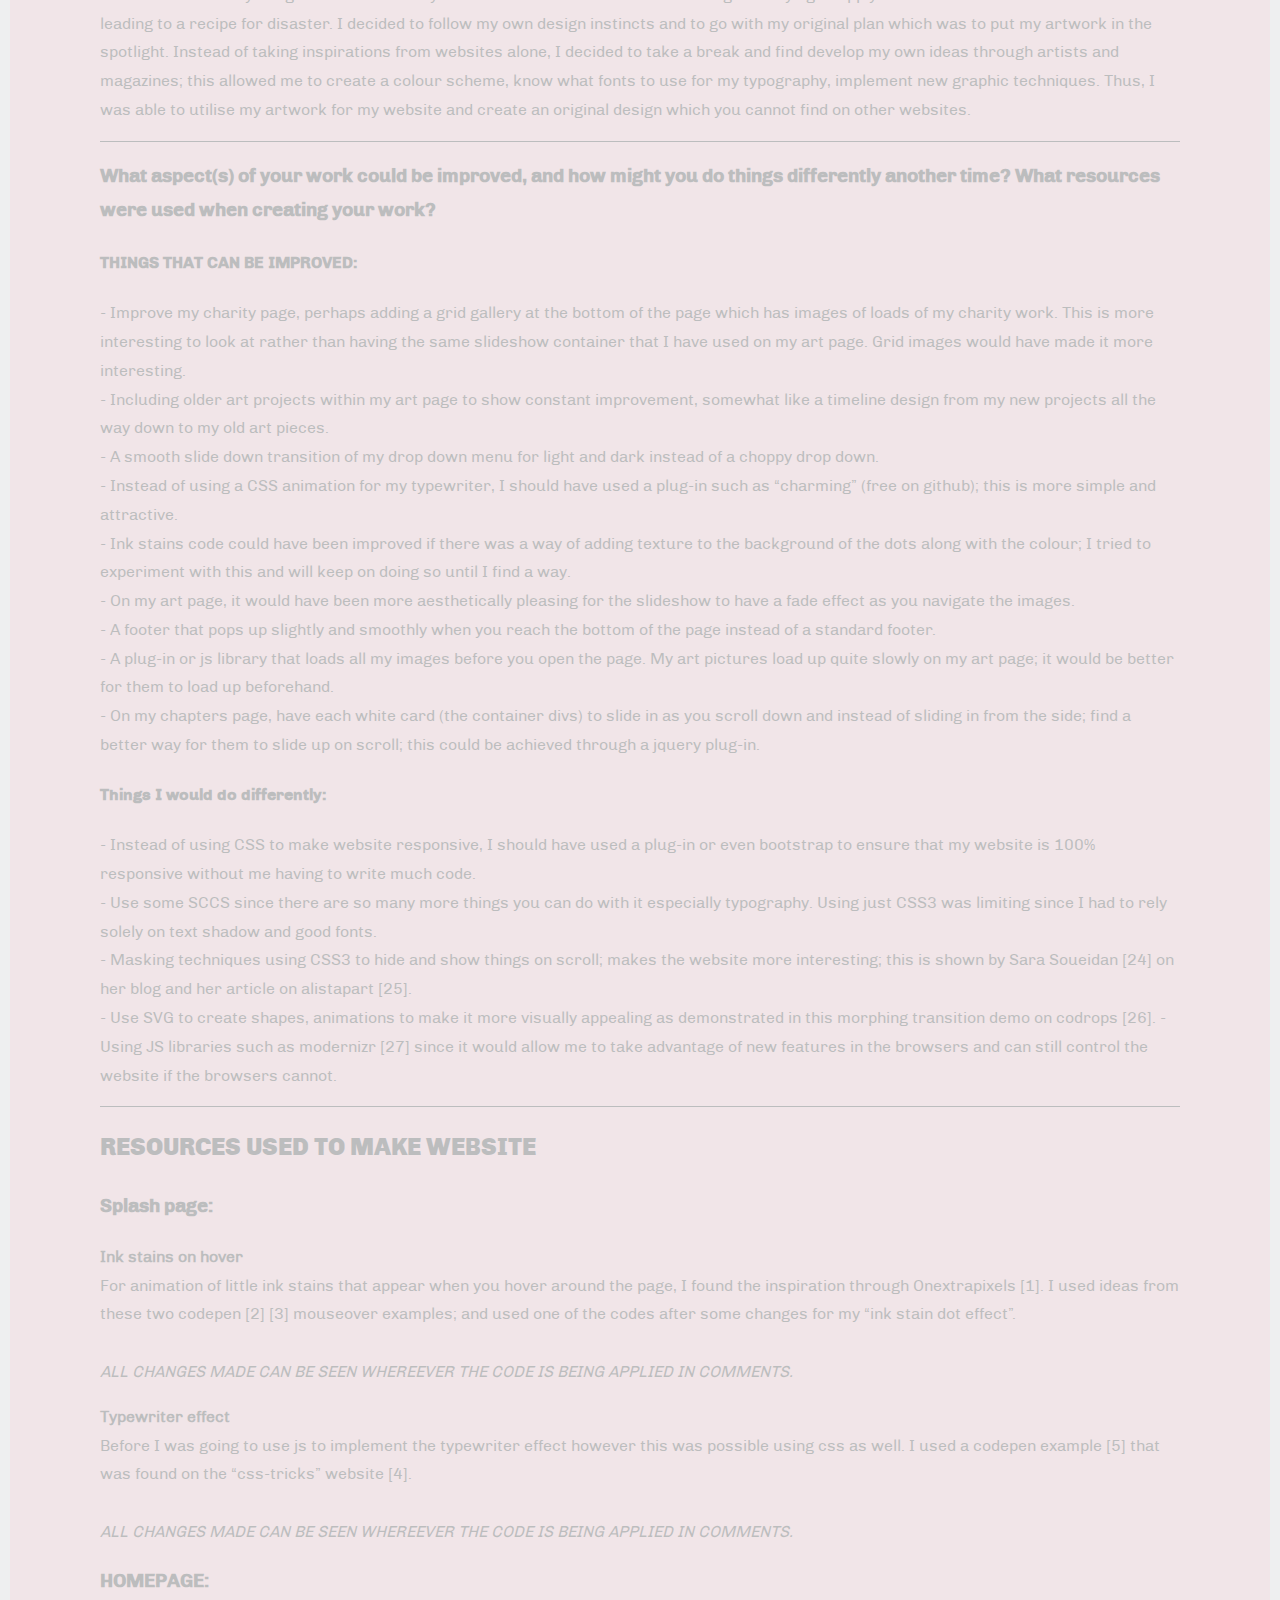
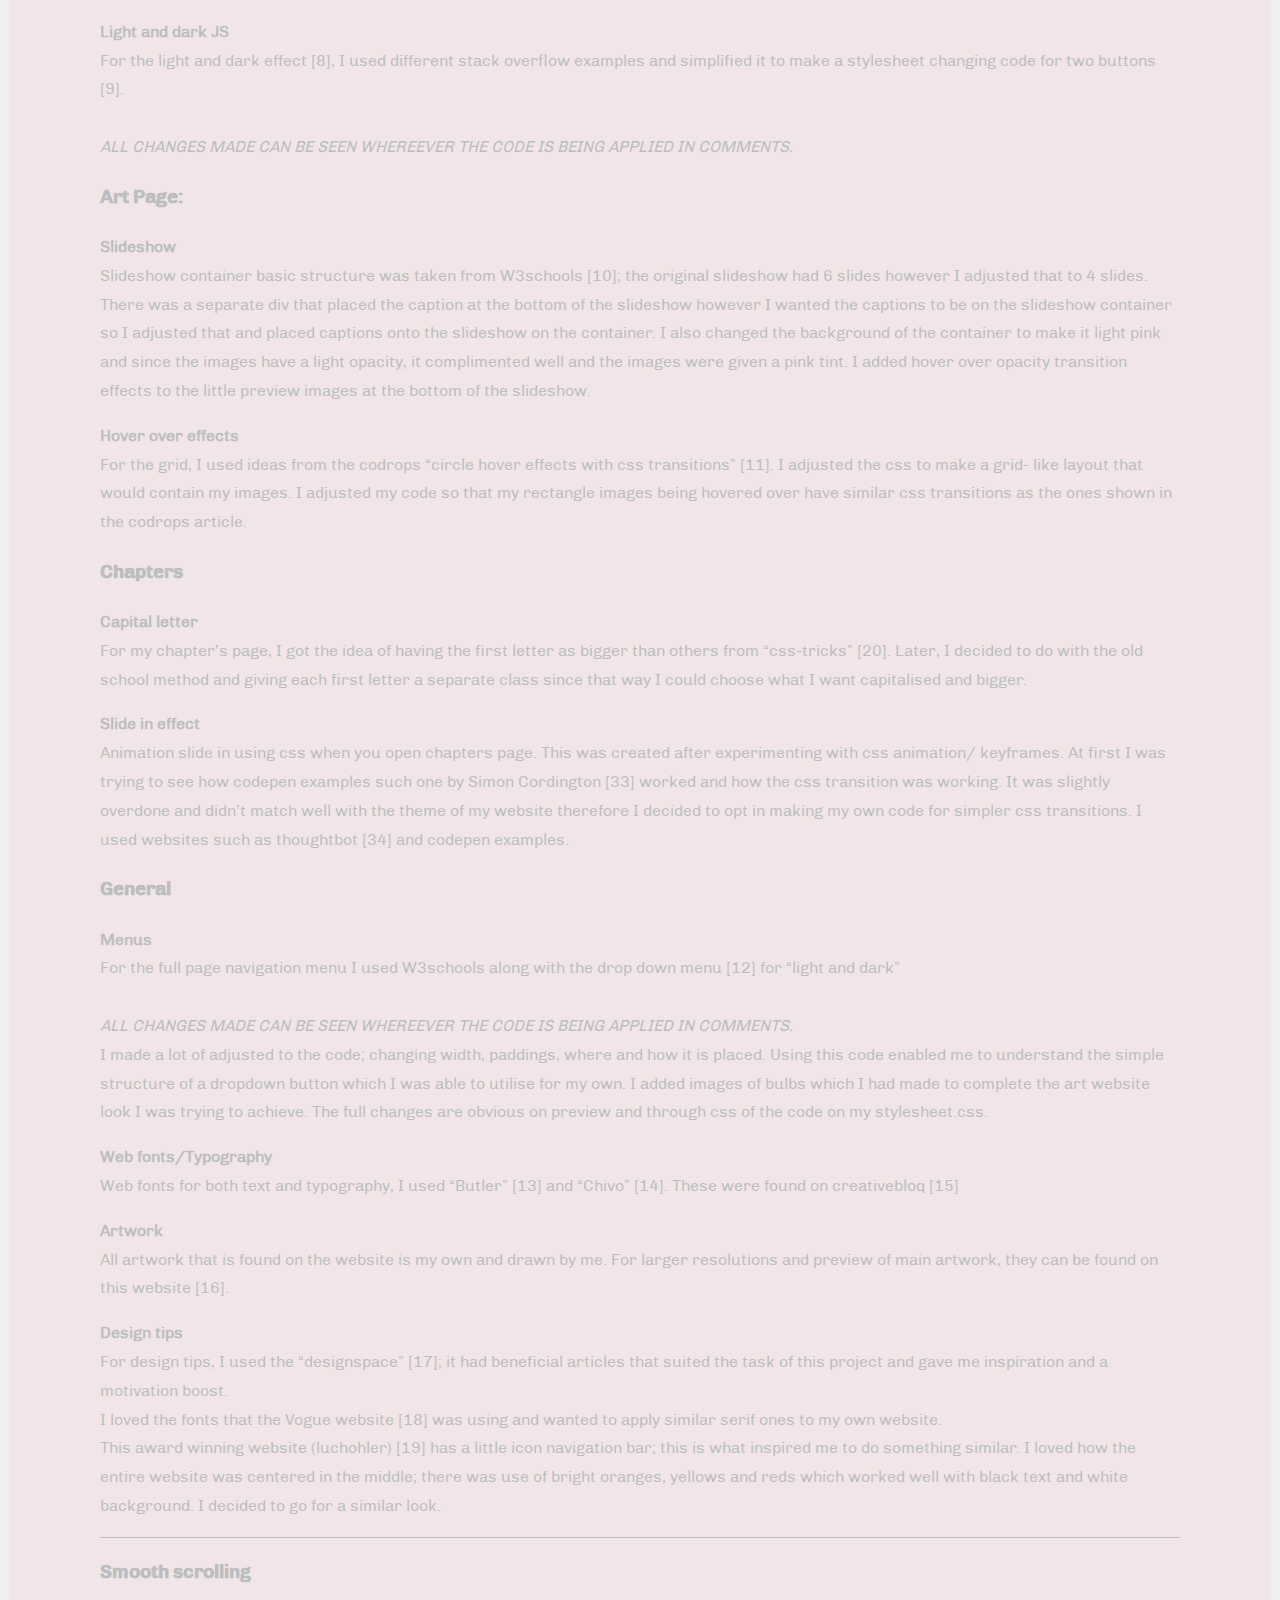
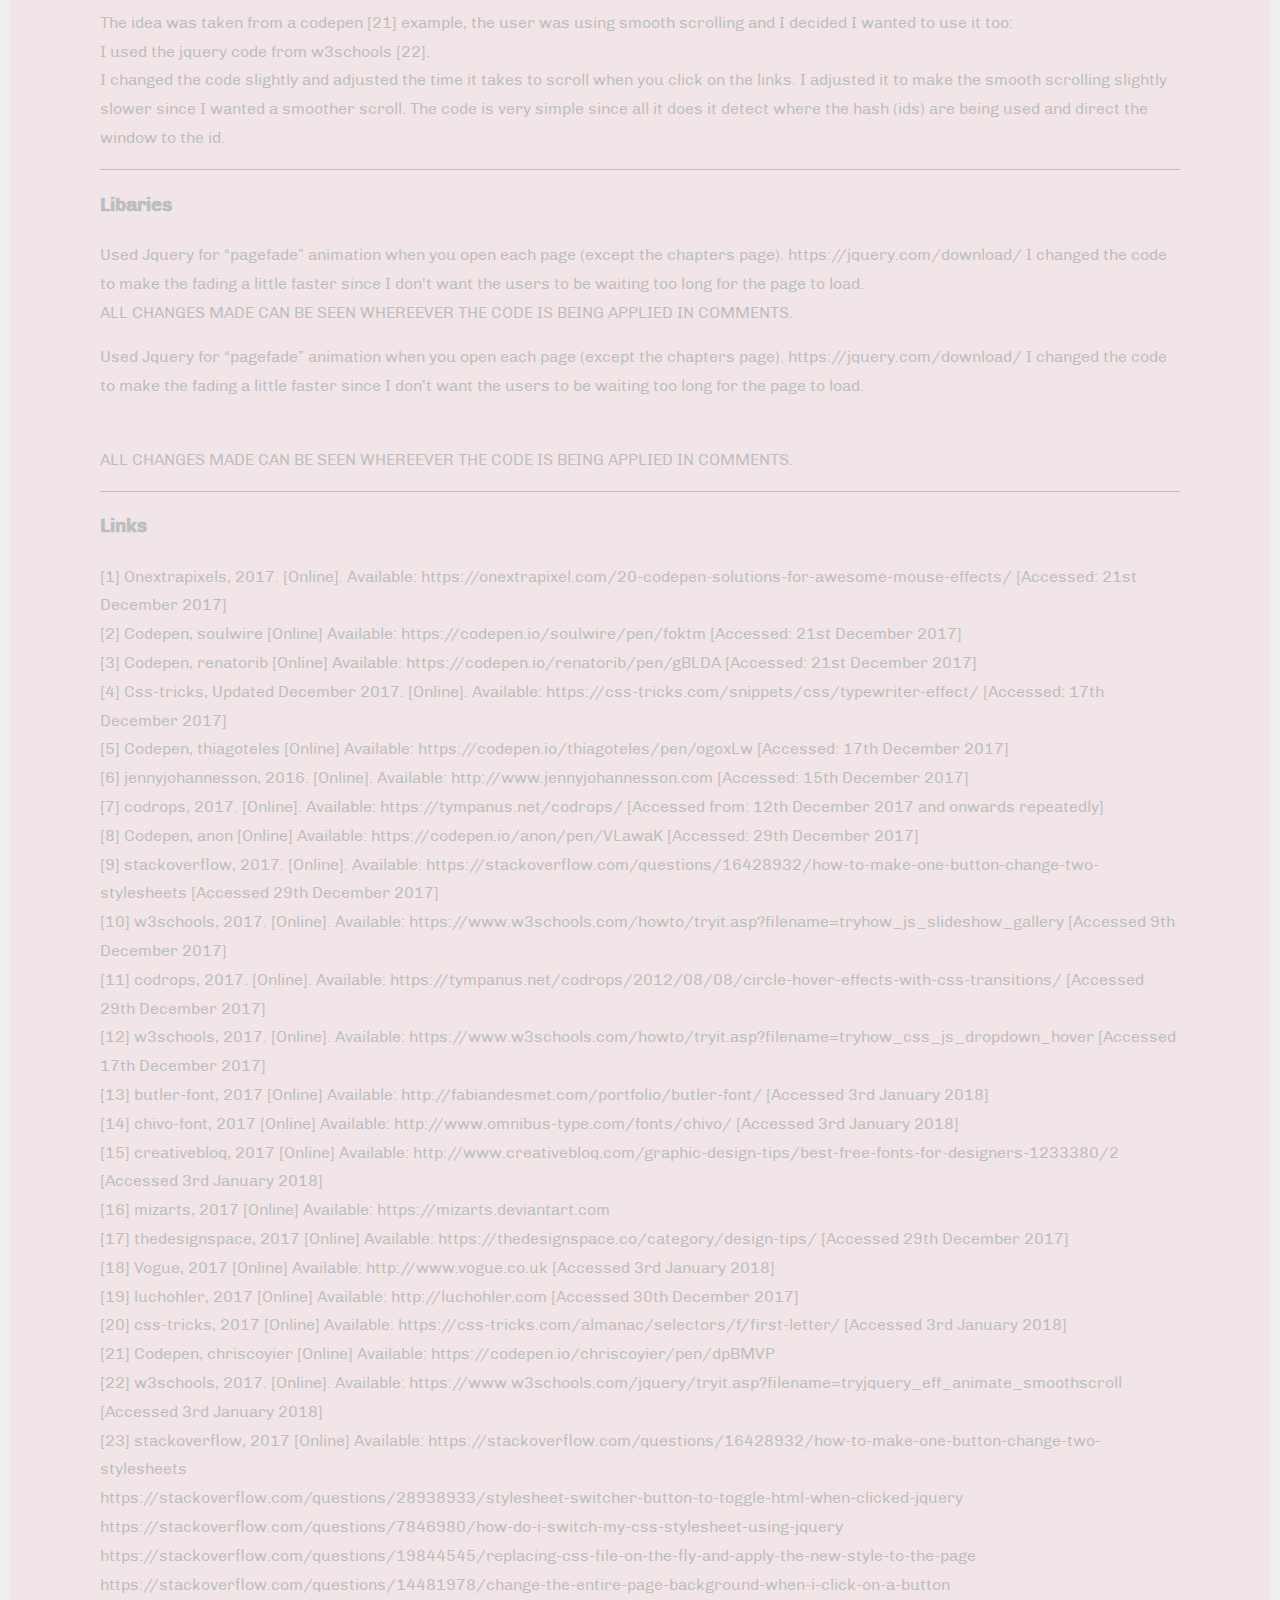
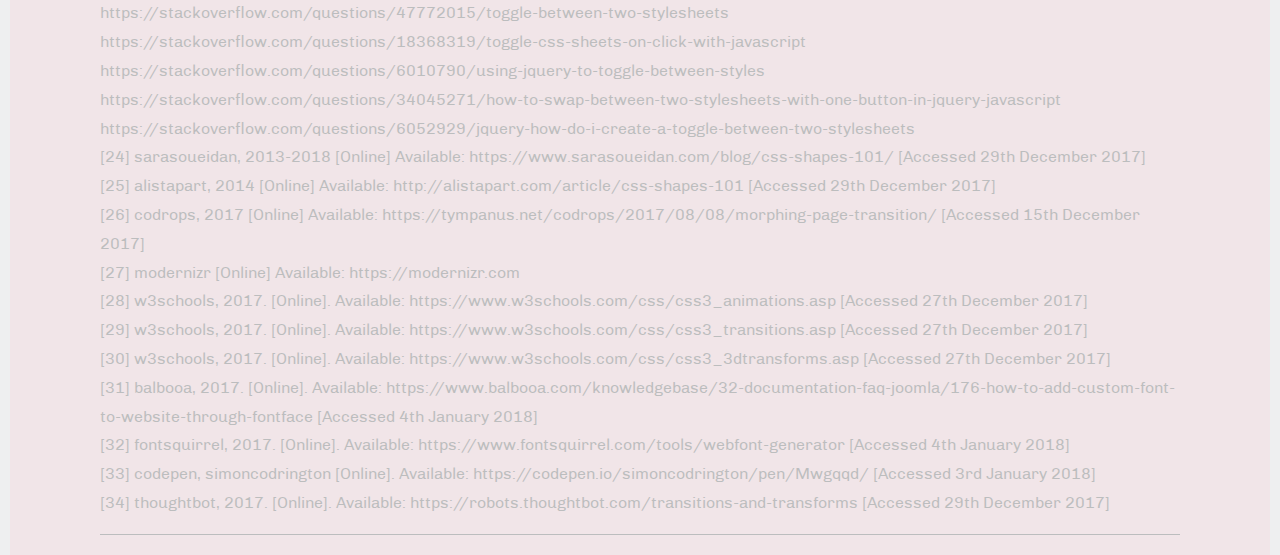
<file: webdev/report.html>
<!--<!DOCTYPE html>-->
<!--<html>-->
<html lang="en">
	<head>
	<meta name="viewport" content="width=device-width, initial-scale=1">
	<meta name="description" content="Mizna portfolio">
	<meta name="keywords" content="Mizna,Portfolio,Art">
	<meta name="author" content="Mizna Uppal">

		<title>Mizna Uppal</title>
 <link rel="shortcut icon" href="images/logo.png" type="image/x-icon">       
        
      
<script type="text/javascript" src="js/jquery-1.4.1.min.js"></script>
<script type="text/javascript" src="js/fading.js"></script>
		
<link id="lightstyle" rel="stylesheet" type="text/css" href="css/mainstyle.css">
		
	</head>
	
	<body>
	
	<div class = "reportcontain"> 
		<div class = "reportstandard">
			
			
		<div class ="report1">	
		<h1> Report: Large Coursework </h1>
		<h2> MIZNA UPPAL</h2>
		</div>
			
			
		<div class ="report1">	
		<h3> Introduction: What is the essential story being told by your site and what type of structure did you choose to implement.</h3>
		<p>The website entails my personal experiences, art and charity work. There is a clear navigation bar at the top that opens a full page navigation bar. Some pages have an extra navigation that link to other parts on the page. There is a clear tree structure. </p>
		</div>
		
			
		<div class ="report1">	
		<h3>State 3 things that have inspired you when creating your website. </h3>
		<p>-	The graphics on my website were inspired by several artists; however modern everyday artists such as “kiwipok”, “yuumei” and “kuvshinov-ilya” have influenced my graphics work and art portfolio I made for this website.  </p>
		<p> -	A developer who inspired the art of typography was “Jenny Johannesson” [6]; her award winning website allowed me to carry on my research with current trends that are being applied to websites and how I can utilise them for my own. She was also the one who inspired me to consider a Splash Page for my website.</p>
		<p> -	A website which really aided my work was “codrops” [7]; there were so many inspiring articles and new ways to use css3 and js that I wouldn’t have been able to discover myself. I was able to experiment separately using the articles and then see if I could use it on my own website; codrops allowed me to be more creative and original.</p>
			
		<p> Kiwipok: https://kiwipok.deviantart.com <br>
		Yummei: https://yuumei.deviantart.com/gallery/<br>
		Kuvshinov-ilya: https://kuvshinov-ilya.deviantart.com/gallery/<br>
		Developer: http://www.jennyjohannesson.com<br>
		Website: https://tympanus.net/codrops/<br>
		</p>
		</div>
					
			
		<div class ="report1">	
		<h3>State 3 ways in which your site is accessible.</h3>
		<p>To make my website more accessible, I have used big fonts, especially when the screen is at full width. The colours of the text that are important and supposed to be read are in black; which is a basic, easy to read font colour.  </p>
		<p>To make my website easier for the eyes (since I have used vibrant colours): I have created 2 buttons which can be previewed when you hover over “MIZNA UPPAL”. This allows the user to have a “dark style” and a “light style”. I mention this in my “Welcome” section on the page that appears after my splash page. </p>

		<p> The website is responsive and work on different devices. This has been tested on my own devices and using the Google chrome’s developer tools “toggle device toolbar” function.</p>
		</div>
					
		<div class ="report1">	
		<h3> State 3 ways in which you have considered usability in your site. </h3>
		<p>There is a clear navigation menu at the top of every single page; it is a fixed navigation that scrolls with the user; it has a clear white background so that is it easy to see. Upon clicking, it opens up a full page navigation bar; this changes font size and is responsive. This makes the website easy to navigate around. </p>
		<p>I sent a link to the website to several people to see if were able to preview the website and if it was working for them. This allowed me to receive positive feedback since they were able to navigate through the website with ease. </p>

		<p>I have limited myself to the number of fonts that are being used and there is a repeated pattern of the fonts applied. For typography and bold text, I always used either “Black-butler” or “Black-butler-stencil”. For reading texts, I used “Chivo-Regular” or “Chivo-Bold”. This makes it easier to user to understand where the header is and where the paragraphs are. </p>
		<p> The target audience for the website is mainly people who are interested in art (or reading about me). This generally goes towards young adult audience rather than an older generation however the website is still easy to use and navigate around even for such users since the navigation bar is at the top, it is easy to memorise your way around the website with a consistent colour scheme on each page. You can visit any page and it will be clear that you are still on my website.</p>
		</div>
					
		<div class ="report1">	
		<h3> State 3 things you had to learn/find out by yourself when creating your site, and describe how you did that (i.e. what searches you did, any new tools/techniques you learned, any changes/adaptations you made to a particular resource to make it work with your site). </h3>
		<p> I was very interested in making a dark theme and light theme for my website and spent a considerable amount of time trying to work out how I could make a similar effect. I learnt about “greyscale filters” after extensive research. My initial plan was to implement a JS code that would be applied to a button onclick; this code would be able to access my main stylesheet and find my “html” styling; it would then change the html style and add a greyscale filter. It sounds great in theory however in practice it was a little more than complicated considering I only knew one way to apply a greyscale filter. Later, I found a code which allows the style sheet to change with the click of the button; however the problem with this code was that you cannot alternate back to the old stylesheet. The code was only for a single button so I adjusted it for two buttons and therefore the user would be able to alternate between the two stylesheets. Before doing this, I was trying to find how I could create a single “toggle” button which would be able to alternate between two different stylesheets. This would have been applied to a single button/ link at the top rather than the drop down menu I have at the moment when you hover over my name. The only one page I didn’t apply this dark and light filter to was my “art page” and that is because I want my artwork to be previewed in colour rather than black and white. [23 bundle]</p>
		<p> I had to teach myself how to use CSS animations to make a richer and attractive website. This included CSS transitions[28], CSS keyframe animations[29] and 2D/3D transformations[30]. W3Schools made this a lot easier since all the information is complied on their website. </p>

		<p> In the past when I have tried to make basic websites, I always ended up using Google fonts since it is really easy to import the fonts onto the website and apply the fonts to your own. Making this website gave me the opportunity to learn how to use web fonts [31] and free websites I could use to convert free font files into web fonts [32] that can be used on my website through @font-face. </p>
		</div>
	
		<div class ="report1">	
		<h3> </h3>
		<p> </p>
		</div>

		<div class ="report1">	
		<h3> What aspect(s) of your work do you think worked well and why? </h3>
		<h4> SUMMARY OF LIST OF THINGS THAT WORKED WELL:</h4>
		<p> -	Splash page: one big main page that shows one of my artworks made just for this website, it almost sets the mood as the person enters the website and reflects me as a person since this is my website.<br>
		-	Light and dark theme: I think having a greyscale filter to make the website easy for the eyes worked well since it made my website more accessible to a larger audience.<br>
		-	Full page navigation bar: the navigation bar menu is always there on every page and because it is so small, it doesn’t over complicate my website and allows the user to preview everything on the page with ease.<br>
		-	Colour scheme: the colour scheme of pink and black worked really well, it is not too harsh on the eyes, the text is still easy to read but I am using bold colours (which is a current trend).<br>
		-	Typography: this trend is being applied to many websites and was found on many award winning websites such as Jenny’s. I tried to use a similar serif font to create a visually appealing website.<br>
		-	Animation: the animation on my website is minimal but effective. The website can still be used even if the javascript is turned on. I was able to utlise js on my website through codepen examples and stackoverflow. <br>
		-	Other links: those links individual to the page all work and are found in the header part of the website. On charity page, upon clicking the chapters links at the top, the website smooth scrolls to the correct section instead of abruptly moving to the section.<br>
		-	Simple footer: I kept the footer simple since I didn’t want it to take the attention from website design.<br>
		</p>
		
		<h4>PERSONAL</h4>
		<p>  I have managed to create an <b>original</b> website that reflects me as a person. This was my biggest worry when I started to create my website. I made two other website prior to this one; the ones I made before were clear and simple, they used dull and neutral colours however they didn’t match my artwork portfolio. I felt that there was no fluidity to my websites since my drawing style is quite sketchy and light, it didn’t match with the heaviness of dark backgrounds and thin texts. Trying to make a website can be quite stressful since there is a sense of competition within designers; most of the award winning websites had a very similar layout:<br>

		<p>-	A transparent header at the top which becomes fixed and a navigation bar background appears (or smoothly transitions)<br>
		-	Background that covers the entire page or a slideshow that covers the entire page<br>
		-	“Slide down” buttons<br></p>

		<p>There were so many things I could take away from such websites and all I was doing was trying to apply similar effects onto mine - it was leading to a recipe for disaster. I decided to follow my own design instincts and to go with my original plan which was to put my artwork in the spotlight. Instead of taking inspirations from websites alone, I decided to take a break and find develop my own ideas through artists and magazines; this allowed me to create a colour scheme, know what fonts to use for my typography, implement new graphic techniques. Thus, I was able to utilise my artwork for my website and create an original design which you cannot find on other websites.</p>

		</div>
			
		<div class ="report1">	
		<h3> What aspect(s) of your work could be improved, and how might you do things differently another time? What resources were used when creating your work?</h3>
			<h4>THINGS THAT CAN BE IMPROVED:</h4>
		<p> -	Improve my charity page, perhaps adding a grid gallery at the bottom of the page which has images of loads of my charity work. This is more interesting to look at rather than having the same slideshow container that I have used on my art page. Grid images would have made it more interesting. <br>
-	Including older art projects within my art page to show constant improvement, somewhat like a timeline design from my new projects all the way down to my old art pieces.  <br>
-	A smooth slide down transition of my drop down menu for light and dark instead of a choppy drop down. <br>
-	Instead of using a CSS animation for my typewriter, I should have used a plug-in such as “charming” (free on github); this is more simple and attractive. <br>
-	Ink stains code could have been improved if there was a way of adding texture to the background of the dots along with the colour; I tried to experiment with this and will keep on doing so until I find a way. <br>
-	On my art page, it would have been more aesthetically pleasing for the slideshow to have a fade effect as you navigate the images. <br>
-	A footer that pops up slightly and smoothly when you reach the bottom of the page instead of a standard footer.  <br>
-	A plug-in or js library that loads all my images before you open the page. My art pictures load up quite slowly on my art page; it would be better for them to load up beforehand. <br>
-	On my chapters page, have each white card (the container divs) to slide in as you scroll down and instead of sliding in from the side; find a better way for them to slide up on scroll; this could be achieved through a jquery plug-in. <br>
</p>
			
			<h4> Things I would do differently:</h4>
			<p>-	 Instead of using CSS to make website responsive, I should have used a plug-in or even bootstrap to ensure that my website is 100% responsive without me having to write much code. <br>
-	Use some SCCS since there are so many more things you can do with it especially typography. Using just CSS3 was limiting since I had to rely solely on text shadow and good fonts.<br>
-	Masking techniques using CSS3 to hide and show things on scroll; makes the website more interesting; this is shown by Sara Soueidan [24] on her blog and her article on alistapart [25].<br>
-	Use SVG to create shapes, animations to make it more visually appealing as demonstrated in this morphing transition demo on codrops [26].
-	Using JS libraries such as modernizr [27] since it would allow me to take advantage of new features in the browsers and can still control the website if the browsers cannot.<br>
</p>
		</div>
			
			
		<div class ="report1">	
		<h2> RESOURCES USED TO MAKE WEBSITE</h2>
		<h3>Splash page:</h3>
		<p><b>Ink stains on hover</b><br>
		For animation of little ink stains that appear when you hover around the page, I found the inspiration through Onextrapixels [1]. I used ideas from these two codepen [2] [3] mouseover examples; and used one of the codes after some changes for my “ink stain dot effect”.<br>
	
		<i> <br>
		    ALL CHANGES MADE CAN BE SEEN WHEREEVER THE CODE IS BEING APPLIED IN COMMENTS.</i><br></p>

		<p><b>Typewriter effect</b><br>
		Before I was going to use js to implement the typewriter effect however this was possible using css as well. I used a codepen example [5] that was found on the “css-tricks” website [4].<br>

		<i> <br>
		    ALL CHANGES MADE CAN BE SEEN WHEREEVER THE CODE IS BEING APPLIED IN COMMENTS.
</i><br></p>
		
			
	    <h3>HOMEPAGE:</h3>
       <p><b>Light and dark JS</b><br>
		For the light and dark effect [8], I used different stack overflow examples and simplified it to make a stylesheet changing code for two buttons [9]. <br>
	
		<i> <br>
		    ALL CHANGES MADE CAN BE SEEN WHEREEVER THE CODE IS BEING APPLIED IN COMMENTS.</i><br></p>
		
			
			
		<h3>Art Page:</h3>
		<p><b>Slideshow</b><br>
		Slideshow container basic structure was taken from W3schools [10]; the original slideshow had 6 slides however I adjusted that to 4 slides. There was a separate div that placed the caption at the bottom of the slideshow however I wanted the captions to be on the slideshow container so I adjusted that and placed captions onto the slideshow on the container. I also changed the background of the container to make it light pink and since the images have a light opacity, it complimented well and the images were given a pink tint. I added hover over opacity transition effects to the little preview images at the bottom of the slideshow. <br>
	

		<p><b>Hover over effects</b><br>
		For the grid, I used ideas from the codrops “circle hover effects with css transitions” [11]. I adjusted the css to make a grid- like layout that would contain my images. I adjusted my code so that my rectangle images being hovered over have similar css transitions as the ones shown in the codrops article. <br>
			
		<h3>Chapters</h3>
		<p><b>Capital letter</b><br>
		For my chapter’s page, I got the idea of having the first letter as bigger than others from “css-tricks” [20]. Later, I decided to do with the old school method and giving each first letter a separate class since that way I could choose what I want capitalised and bigger. <br>
	

		<p><b>Slide in effect</b><br>
		Animation slide in using css when you open chapters page. This was created after experimenting with css animation/ keyframes. At first I was trying to see how codepen examples such one by Simon Cordington [33] worked and how the css transition was working. It was slightly overdone and didn’t match well with the theme of my website therefore I decided to opt in making my own code for simpler css transitions. I used websites such as thoughtbot [34] and codepen examples.<br>


			
		<h3>General</h3>
		<p><b>Menus</b><br>
		For the full page navigation menu I used W3schools along with the drop down menu [12] for “light and dark”<br>
	
		<i> <br>
		    ALL CHANGES MADE CAN BE SEEN WHEREEVER THE CODE IS BEING APPLIED IN COMMENTS.</i><br>
			
			I made a lot of adjusted to the code; changing width, paddings, where and how it is placed. Using this code enabled me to understand the simple structure of a dropdown button which I was able to utilise for my own. I added images of bulbs which I had made to complete the art website look I was trying to achieve. The full changes are obvious on preview and through css of the code on my stylesheet.css.<br></p>

		<p><b>Web fonts/Typography</b><br>
			Web fonts for both text and typography, I used “Butler” [13] and “Chivo” [14]. These were found on creativebloq [15] </p>
			
		<p><b>Artwork</b><br>
			All artwork that is found on the website is my own and drawn by me. For larger resolutions and preview of main artwork, they can be found on this website [16].</p>
		
		
			<p><b>Design tips</b><br>
			For design tips, I used the “designspace” [17]; it had beneficial articles that suited the task of this project and gave me inspiration and a motivation boost. <br>
			I loved the fonts that the Vogue website [18] was using and wanted to apply similar serif ones to my own website. <br>
			This award winning website (luchohler) [19] has a little icon navigation bar; this is what inspired me to do something similar. I loved how the entire website was centered in the middle; there was use of bright oranges, yellows and reds which worked well with black text and white background. I decided to go for a similar look.<br>
			</p>
		</div>
			
			
		
			<div class ="report1">	
			<h3> Smooth scrolling</h3>
			<p> The idea was taken from a codepen [21] example, the user was using smooth scrolling and I decided I wanted to use it too: <br>
			I used the jquery code from w3schools [22].<br>
			I changed the code slightly and adjusted the time it takes to scroll when you click on the links. I adjusted it to make the smooth scrolling slightly slower since I wanted a smoother scroll. The code is very simple since all it does it detect where the hash (ids) are being used and direct the window to the id.<br>
			</p>
			</div>

			
			<div class ="report1">	
			<h3> Libaries</h3>
			<p> Used Jquery for “pagefade” animation when you open each page (except the chapters page).
			https://jquery.com/download/
			I changed the code to make the fading a little faster since I don’t want the users to be waiting too long for the page to load. <br>
		    ALL CHANGES MADE CAN BE SEEN WHEREEVER THE CODE IS BEING APPLIED IN COMMENTS.
			
			</p>
			<p> </p>


			<p>Used Jquery for “pagefade” animation when you open each page (except the chapters page).
			https://jquery.com/download/
			I changed the code to make the fading a little faster since I don’t want the users to be waiting too long for the page to load. 
			</p>

			<p><br>
		    ALL CHANGES MADE CAN BE SEEN WHEREEVER THE CODE IS BEING APPLIED IN COMMENTS.</p>
			</div>
			
			
		<div class ="report1">	
		<h3>Links</h3>
		<p> 
[1] Onextrapixels, 2017. [Online]. Available: https://onextrapixel.com/20-codepen-solutions-for-awesome-mouse-effects/ [Accessed: 21st December 2017]<br>
[2] Codepen, soulwire [Online] Available: https://codepen.io/soulwire/pen/foktm [Accessed: 21st December 2017]<br>
[3] Codepen, renatorib [Online] Available: https://codepen.io/renatorib/pen/gBLDA [Accessed: 21st December 2017]<br>
[4] Css-tricks, Updated December 2017. [Online]. Available: https://css-tricks.com/snippets/css/typewriter-effect/  [Accessed: 17th December 2017] <br>
[5] Codepen, thiagoteles [Online] Available: https://codepen.io/thiagoteles/pen/ogoxLw [Accessed: 17th December 2017]<br>
[6] jennyjohannesson, 2016. [Online]. Available: http://www.jennyjohannesson.com  [Accessed: 15th December 2017] <br>
[7] codrops, 2017. [Online]. Available: https://tympanus.net/codrops/ [Accessed from: 12th December 2017 and onwards repeatedly]<br>
[8] Codepen, anon [Online] Available: https://codepen.io/anon/pen/VLawaK [Accessed: 29th December 2017]<br>
[9] stackoverflow, 2017. [Online]. Available: https://stackoverflow.com/questions/16428932/how-to-make-one-button-change-two-stylesheets [Accessed 29th December 2017]<br>
[10] w3schools, 2017. [Online]. Available: https://www.w3schools.com/howto/tryit.asp?filename=tryhow_js_slideshow_gallery [Accessed 9th December 2017]<br>
[11] codrops, 2017. [Online]. Available: https://tympanus.net/codrops/2012/08/08/circle-hover-effects-with-css-transitions/ [Accessed 29th December 2017]<br>
[12] w3schools, 2017. [Online]. Available: https://www.w3schools.com/howto/tryit.asp?filename=tryhow_css_js_dropdown_hover [Accessed 17th December 2017]<br>
[13] butler-font, 2017 [Online] Available: http://fabiandesmet.com/portfolio/butler-font/ [Accessed 3rd January 2018]<br>
[14] chivo-font, 2017 [Online] Available: http://www.omnibus-type.com/fonts/chivo/ [Accessed 3rd January 2018]<br>
[15] creativebloq, 2017 [Online] Available: http://www.creativebloq.com/graphic-design-tips/best-free-fonts-for-designers-1233380/2 [Accessed 3rd January 2018]<br>
[16] mizarts, 2017 [Online] Available: https://mizarts.deviantart.com <br>
[17] thedesignspace, 2017 [Online] Available: https://thedesignspace.co/category/design-tips/ [Accessed 29th December 2017]<br>
[18] Vogue, 2017 [Online] Available: http://www.vogue.co.uk [Accessed 3rd January 2018]<br>
[19] luchohler, 2017 [Online] Available: http://luchohler.com [Accessed 30th December 2017]<br>
[20] css-tricks, 2017 [Online] Available: https://css-tricks.com/almanac/selectors/f/first-letter/  [Accessed 3rd January 2018]<br>
[21] Codepen, chriscoyier [Online] Available: https://codepen.io/chriscoyier/pen/dpBMVP<br>
[22] w3schools, 2017. [Online]. Available: https://www.w3schools.com/jquery/tryit.asp?filename=tryjquery_eff_animate_smoothscroll  [Accessed 3rd January 2018]<br>
[23] stackoverflow, 2017 [Online] Available:
https://stackoverflow.com/questions/16428932/how-to-make-one-button-change-two-stylesheets<br>
https://stackoverflow.com/questions/28938933/stylesheet-switcher-button-to-toggle-html-when-clicked-jquery<br>
https://stackoverflow.com/questions/7846980/how-do-i-switch-my-css-stylesheet-using-jquery<br>
https://stackoverflow.com/questions/19844545/replacing-css-file-on-the-fly-and-apply-the-new-style-to-the-page<br>
https://stackoverflow.com/questions/14481978/change-the-entire-page-background-when-i-click-on-a-button<br>
https://stackoverflow.com/questions/47772015/toggle-between-two-stylesheets<br>
https://stackoverflow.com/questions/18368319/toggle-css-sheets-on-click-with-javascript<br>
https://stackoverflow.com/questions/6010790/using-jquery-to-toggle-between-styles<br>
https://stackoverflow.com/questions/34045271/how-to-swap-between-two-stylesheets-with-one-button-in-jquery-javascript<br>
https://stackoverflow.com/questions/6052929/jquery-how-do-i-create-a-toggle-between-two-stylesheets<br>
[24] sarasoueidan, 2013-2018 [Online] Available: https://www.sarasoueidan.com/blog/css-shapes-101/ [Accessed 29th December 2017]<br>
[25] alistapart, 2014 [Online] Available: http://alistapart.com/article/css-shapes-101 [Accessed 29th December 2017]<br>
[26] codrops, 2017 [Online] Available: https://tympanus.net/codrops/2017/08/08/morphing-page-transition/  [Accessed 15th December 2017]<br>
[27] modernizr [Online] Available: https://modernizr.com <br>
[28] w3schools, 2017. [Online]. Available: https://www.w3schools.com/css/css3_animations.asp [Accessed 27th December 2017]<br>
[29] w3schools, 2017. [Online]. Available: https://www.w3schools.com/css/css3_transitions.asp [Accessed 27th December 2017]<br>
[30] w3schools, 2017. [Online]. Available: https://www.w3schools.com/css/css3_3dtransforms.asp [Accessed 27th December 2017]<br>
[31] balbooa, 2017. [Online]. Available: https://www.balbooa.com/knowledgebase/32-documentation-faq-joomla/176-how-to-add-custom-font-to-website-through-fontface [Accessed 4th January 2018]<br>
[32] fontsquirrel, 2017. [Online]. Available: https://www.fontsquirrel.com/tools/webfont-generator  [Accessed 4th January 2018]<br>
[33] codepen, simoncodrington [Online]. Available: https://codepen.io/simoncodrington/pen/Mwgqqd/  [Accessed 3rd January 2018]<br>
[34] thoughtbot, 2017. [Online]. Available: https://robots.thoughtbot.com/transitions-and-transforms [Accessed 29th December 2017]<br>

</p>
		</div>
		</div>	

			
			
		</div>
	</body>

</html>
</file>
<file: webdev/css/splashpage.css>
@font-face {
    font-family: 'molotregular';
    src: url('fonts/molot-webfont.woff2') format('woff2'),
         url('fonts/molot-webfont.woff') format('woff');
    font-weight: normal;
    font-style: normal;
}

@font-face {
    font-family: 'megalopolis_extraregular';
    src: url('fonts/megalopolisextra-regular-webfont.woff2') format('woff2'),
         url('fonts/megalopolisextra-regular-webfont.woff') format('woff');
    font-weight: normal;
    font-style: normal;

}

@font-face {
    font-family: 'monoalphabetregular';
    src: url('fonts/monoalphabet-webfont.woff2') format('woff2'),
         url('fonts/monoalphabet-webfont.woff') format('woff');
    font-weight: normal;
    font-style: normal;

}


@font-face {
    font-family: 'butlerblack';
    src: url('fonts/butler_black-webfont.woff2') format('woff2'),
         url('fonts/butler_black-webfont.woff') format('woff');
    font-weight: normal;
    font-style: normal;

}

@font-face {
    font-family: 'butlerblackstencil';
    src: url('fonts/butler_black_stencil-webfont.woff2') format('woff2'),
         url('fonts/butler_black_stencil-webfont.woff') format('woff');
    font-weight: normal;
    font-style: normal;

}

@font-face {
    font-family: 'butler_light';
    src: url('fonts/butler_light-webfont.woff2') format('woff2'),
         url('fonts/butler_light-webfont.woff') format('woff');
    font-weight: normal;
    font-style: normal;

}

@font-face {
    font-family: 'chivo-bold';
    src: url('fonts/chivo-bold-webfont.woff2') format('woff2'),
         url('fonts/chivo-bold-webfont.woff') format('woff');
    font-weight: normal;
    font-style: normal;

}

html, body {
	height:100%;
}


body {
	width: 100%;
    overflow: hidden;
	background-color: #fff;
	background-image: url(../images/feelings7.png);
	background-size: cover;
	background-position: center;
    background-repeat: no-repeat;
    margin: 0;
    font-family: 'butlerblack';

}

.middle {
	width: 100%;
	height: 100vh;
	position: relative;
	
}

.fixingmiddle {
	position: fixed;
	top: 0;
	left: 0;
	
}

.insidemiddle {
	width: 100%;
	height: 100vh;
	position: relative;
	flex-wrap: wrap;
	flex-direction: column;
	align-items: center;
	justify-content: center;
	text-align: center;
	display: flex;
	letter-spacing: -15px;
	line-height: 120px;
	font-size: 120%;

}

.middle h2 {
	color: black;
	margin: 20px auto;
    font-size: 10em;
	padding: 0.3em 0.6em;
	width: auto;
	height: auto;
    text-shadow: 10px 1px white;
	
}

h2::first-letter {
	
    font-size: 160%;
    color: #f990a7;    
	text-shadow: 10px 1px black;
	font-style: italic;

}


.ajourney {
    position: relative;
    width: 2em;
    margin: 20px auto;
    border-right: 2px solid rgba(0,0,0,.75);
    font-size: 150%;
	letter-spacing: 1px;
    text-align: center;
	white-space: nowrap;
	overflow: hidden;
	color: #f990a7;
	text-decoration: none;
    font-family: 'chivo-bold';
    text-shadow: 2px 2px black;

}

.ajourney:hover{
	color: black;
    text-shadow: 2px 2px #f990a7;
    transition: all 300ms linear 0s;
}

.textanimation{
animation: writer 1s steps(20) 3s 1 normal both,
            blinking 400ms steps(30) infinite normal;
}
@keyframes writer{
  from{
	  width: 0;
	}
  to{
	  width: 10em;
	}
}
@keyframes blinking{
  from{border-right-color: rgba(210,0,0,0.2);}
  to{border-right-color: transparent;}
}


@keyframes implode {
  100% {transform: scale(0)}
}


@media screen and (max-width: 1024px) {
	.insidemiddle{font-size: 100%;}
	h2::first-letter{font-size: 140%;}
}
	

@media screen and (max-width: 768px) {
	.middle h2{font-size: 9em;}
	.insidemiddle{font-size: 80%;}
	h2::first-letter{font-size: 130%;}
}


@media screen and (max-width: 426px) {
	.middle h2{font-size: 8em;}
	.insidemiddle{font-size: 60%;}
	h2::first-letter{font-size: 110%;}
}

@media screen and (max-width: 376px) {
	.middle h2{font-size: 6em; letter-spacing: 3px;}
	.middle h2 {text-shadow: 5px 1px white;}
	h2::first-letter{font-size: 110%;letter-spacing: 3px;text-shadow: 1px 1px black;}
}



/*Shapes*/
.triangles{
	position: relative;
	bottom: 400px;

}

.triangle {
	width: 0;
	height: 0;
	border-top: 300px solid transparent;
	border-left: 1550px solid black;
	border-bottom: 550px solid transparent;
}

.triangle2 {
	width: 0;
	height: 0;
	border-top: 300px solid transparent;
	border-right: 650px solid black;
	border-bottom: 550px solid transparent;
	float: right;
	
}

.shapes {
	
  border: solid black;
  padding: 15px;
/*  border-image: url(../images/feelings2.png) 40 round;*/
  border-width: 40px 3px 40px 200px;
  display: inline-block;
  padding: 300px 300px;
  float: left;
	
}

.right {
    transform: rotate(-45deg);
    -webkit-transform: rotate(-45deg);
	
}

.left {
    transform: rotate(135deg);
    -webkit-transform: rotate(135deg);
	
}


#wrapink {
  width: 100%;
  height: 100%;
  position: relative;
  overflow: hidden;
}

#wrapink p {
  position: absolute;
  left: 50%;
  top: 50%;
  transform: translateX(-20%) translateY(-10%);
  color: rgba(255,255,255,.5);
  font-size: 30px;
  text-transform: uppercase;
  letter-spacing: 5px;
  text-align: center;
}

.ink {
/*  pointer-events: none;*/
  position: absolute; 
  width: 100px;
  height: 100px;
    border-radius: 50%;
  animation: implode 3s ease-in-out;
  animation-fill-mode: both;
  opacity: 0.2;
}
</file>
<file: webdev/css/mainstyle.css>
/*WEB FONTS*/
 @font-face {
     font-family: 'butlerblack';
     src: url('fonts/butler_black-webfont.woff2') format('woff2'), url('fonts/butler_black-webfont.woff') format('woff');
     font-weight: normal;
     font-style: normal;
}
 @font-face {
     font-family: 'butlerblackstencil';
     src: url('fonts/butler_black_stencil-webfont.woff2') format('woff2'), url('fonts/butler_black_stencil-webfont.woff') format('woff');
     font-weight: normal;
     font-style: normal;
}
 @font-face {
     font-family: 'chivo-bold';
     src: url('fonts/chivo-bold-webfont.woff2') format('woff2'), url('fonts/chivo-bold-webfont.woff') format('woff');
     font-weight: normal;
     font-style: normal;
}
 @font-face {
     font-family: 'chivo-black';
     src: url('fonts/chivo-black-webfont.woff2') format('woff2'), url('fonts/chivo-black-webfont.woff') format('woff');
     font-weight: normal;
     font-style: normal;
}
 @font-face {
     font-family: 'chivo-regular';
     src: url('fonts/chivo-regular-webfont.woff2') format('woff2'), url('fonts/chivo-regular-webfont.woff') format('woff');
     font-weight: normal;
     font-style: normal;
}
 @font-face {
     font-family: 'butler_light';
     src: url('fonts/butler_light-webfont.woff2') format('woff2'), url('fonts/butler_light-webfont.woff') format('woff');
     font-weight: normal;
     font-style: normal;
}
/*I decided I wanted the body to have some basic attributes such as font-size and worked on top of them from that. It helped give a clear sense of sizing. The margin-left and margin right are quite small however I wanted a bit of the grey to show behind the image background. It was important for the the "overflow-x" to be hidden since I didn't want a scrollbar at the bottom of the page if there was an overflow along x-axis */
 body {
     line-height: 1.8;
     background: #eeeff0;
     margin-left: 10px;
     margin-right: 10px;
     height: 100%;
     overflow-x:hidden;
}
/*BEING APPLIED TO DIFFERENT PAGES*/
/*box-wrap is used to give the background image of the girl;
 I wanted the image to cover the entire page only once and not repeat, I also wanted this background image to be right in the center hence why it never gets smaller as the page width decreases. It has a max-width of 1600px and stays in the middle of the page*/
 .box-wrap {
     background: rgba(255,255,255,0.3);
     background-image: url('../images/feelings1.png');
     background-repeat: no-repeat;
     background-attachment: fixed;
     background-position: center;
     max-width: 1600px;
     margin: 1% auto;
     opacity: 1;
}
/*Due to the header taking up some space, having this allows my page or any content in div to move down slightly when needed*/
 .down{
     padding-top: 8px;
     padding-left: 10px;
     padding-right: 10px;
}
/*HEADER CSS*/
/*This is used to make sure that my header at the top has a white background and that its position is absolute. This means that it is positioned nearest to the nearest positioned ancestor. It has a width of 100% so it can cover the entire top part of the page, acting as a header*/
 .top{
     position:absolute;
     width:100%;
     z-index:1;
     top:0;
     left: 0;
     background: white;
}
/*ENDER OF HEADER CSS*/
/*THE DROPDOWN LIGHT OR DARK BUTTON*/
/*This gives the button a white background and pink text colour. I have given it a padding of 16px - doing this also makes the white header part decently sizes in length. I have used standard font-size of 20px and "chivo-bold" webfont. When you hover over it, your cursor should change into a pointer*/
 .indexdropbtn {
     background-color: white;
     color: #f990a7;
     padding: 16px;
     font-size: 20px;
     border: none;
     cursor: pointer;
     font-family: 'chivo-bold';
}
/*I wanted a smooth transition upon hovering over the button and for it to change to the colour black. I let the transition speed be 0.6s since this is not too fast and not too slow.*/
 .indexdropbtn:hover{
     color: black;
     transition: 0.6s;
}
/*It was important to let the positioning be relative so that I can give it a float of left. This would ensure that the button is always on the left side in the corner. */
 .indexdropdown {
     position: relative;
     display: inline-block;
     float:left;
}
/*The display is none so that the dropdown menu will stay hidden otherwise it would stay at the top of the page. I have customised the drop down menu on here and given it a min-width of 70px and z-index of 5 so that it will stay on top. I have given it a opaque background colour to compliment with the theme of the website. When the drop down menu does come down. It has a pointer cursor so that the user knows it is a button*/
 .indexdropdown-content {
     display: none;
     position: absolute;
     background-color: rgba(255,55,100,0.5);
     min-width: 70px;
     z-index: 5;
     cursor: pointer;
}
/*Given the text within the dropdown button menu font size and a font family to compliment with the theme of the website*/
 .lightdark{
     font-size: 18px;
     font-family: 'chivo-regular';
}
/*The contents have a black colour and a padding of 20px 20px;
 this allows the contents to be in a clear box that looks better than when there is no padding. There is no text decoration since you can get borders and underlined links and I wanted to avoid that. */
 .indexdropdown-content a {
     color: black;
     padding: 20px 20px;
     text-decoration: none;
     display: block;
}
/*Upon hover the background colour of the drop down menu changes, it transitions smoothly. */
 .indexdropdown-content a:hover {
     background-color: white;
     transition: 0.6s;
}
/*This is important since it will allow the drop down menu to show.*/
 .indexdropdown:hover .indexdropdown-content {
     display: block;
}
/*MEDIA QUERIES FOR LIGHT AND DARK DROP DOWN MENU*/
/*In these media queries I am mainly changing the font-sizes and the padding sizes to accomodate for different sized devices.*/
 @media screen and (max-width: 768px) {
     .indexdropbtn {
         font-size: 18px;
    }
     .indexdropdown-content a {
         padding: 15px 15px;
    }
}
 @media screen and (max-width: 426px) {
     .indexdropbtn {
         font-size: 16px;
    }
     .indexdropdown-content a {
         padding: 12px 12px;
    }
}
 @media screen and (max-width: 376px) {
     .indexdropbtn {
         font-size: 18px;
         padding-left:8px;
         padding-right:8px;
    }
     .indexdropdown-content a {
         padding: 10px 10px;
    }
}
/*END OF MEDIA QUERIES FOR LIGHT AND DARK DROP DOWN MENU*/
/*END OF THE DROPDOWN LIGHT OR DARK BUTTON*/
/*FIXED MENU CSS*/
/*I wanted a small fixed menu on right side of my website;
 I have given it a width of 60px and have placed it to the right of my page. I left this has 1% since I didn't want it going to far to the edge as it would on 0. I gave this a background colour of white so that it is easy to see when you scroll down since it is fixed and scrolls with the user.*/
 .menu{
     position: fixed;
     background-color: white;
     width: 60px;
     height: 50px;
     z-index: 200;
     right: 1%;
     text-align: center;
     color: black;
}
/*When you hover over the little navigation menu, it changes from black to pink smoothly*/
 .menu:hover{
     color: #f990a7;
     transition: 0.6s;
}
/*I felt 30px font size was a reasonable and decent size for the navigation menu bar size;
 we want people to know that it is a button hence why the cursor has been changed to pointer.*/
 .navopen {
     cursor:pointer;
     font-size:30px;
}
/*the overlay is the navigation menu that will appear after you click on the menu nav bar. It has a height of 100% since we want it to cover the whole page and a fixed position there even if you were to scroll down whilst the navigation menu has appeared, the overlay would still be at the top and stay fixed on the page. I have settled for dark grey for the background of the overlay. If there is an overflow along the x axis, for example if the font size was dramatically increased etc then a scroll bar would not appear. There is a smooth transition into the overlay at 0.6s speed. It has a top and left of 0 since that is where we want the navigation bar to be coming in from.*/
 .overlay {
     height: 100%;
     width: 0;
     position: fixed;
     background-color: rgb(157,157,157);
     background-color: rgba(157,157,157, 0.9);
     z-index: 1;
     top: 0;
     left: 0;
     transition: 0.6s;
     overflow-x: hidden;
}
/*The content that is wihitn overlay has been given a relative position, all the items have a width of 100% to ensure that they always stay in the middle of the page. There is a top of 25% to bring it down slightly*/
 .overlay-content {
     position: relative;
     top: 25%;
     width: 100%;
     margin-top: 30px;
     text-align: center;
}
/*I have styled the links to suit the theme of the website. The links have a transition of 0.4s for when they are hovered upon. I have used block to ensure that the links stack on top of each other rather than float/overlap onto one another.*/
 .overlay a {
     text-decoration: none;
     font-size: 28px;
     color: black;
     font-family: 'chivo-bold';
     display: block;
}
/*The links change colour when hovered upon, they have a transition of 0.4s.*/
 .overlay a:hover, .overlay a:focus {
     color: #e0dfdf;
     color: rgba(224,224,224, 0.9);
     transition: 0.4s;
}
/*On the overlay there is a close button, this has been styled appropriately and given an absolute position where it can be on the overlay page.*/
 .overlay .closebtn {
     position: absolute;
     right: 45px;
     top: 20px;
     color: #f990a7;
     font-size: 90px;
}
/*MEDIA QUERIES FOR FIXED MENU*/
/*I have made small changes for when the website is being previewed on a small device;
 the font size changes and the button is placed a little differently so it continue to look pleasing.*/
 @media screen and (max-height: 460px) {
     .overlay a {
         font-size: 18px 
    }
     .overlay .closebtn {
         font-size: 30px;
         top: 15px;
         right: 35px;
    }
}
/*END OF FIXED MENU CSS*/
/*CHAPTERS PAGE CSS*/
/*BUTTONS FOR CHAPTERS PAGE*/
/*This is to ensure that we are using the whole width*/
 .bar{
     width:100%;
}
/*Padding around the item to make sure there is equal distance between each link. It floats to the left to prevent stacking.Since width was 100%, it will stay as 100% here as well*/
 .bar .bar-item{
     padding:8px 16px;
     float:left;
     width:auto;
     border:none;
     outline:none;
     display:block 
}
/*design of the buttons/links, these are matched to compliment the website. */
 .bar .topbutton{
     white-space:normal;
     font-family: 'chivo-bold';
     text-decoration: none;
     color: #f990a7;
     font-size: 20px;
}
/*Upon hover there is a smooth transition from pink to the colour black for text.*/
 .topbutton:hover{
     color: black;
     transition: 0.7s;
}
/*MEDIA QUERIES FOR CHAPTERS LINKS*/
/*some media queries to change the padding and fontsize once the screen size width gets smaller*/
 @media screen and (max-width: 500px) {
     .bar-item{
         padding:6px 6px !important;
    }
     .topbutton{
         font-size: 12px;
    }
}
/*when you hover over the links, the cursor changes into a pointer so you know you are going to be clicking on a link.*/
 .bar .topbutton:hover{
     cursor: pointer;
}
/*This is used to given the a background image, I wanted the background image to cover the entire page and be in the center, I didn't want any repetition and I wanted the image to stay fixed and not move*/
 .chaptersbackground {
     background-image: url('../images/chaptersback.png');
     background-size:cover;
     background-repeat: no-repeat;
     background-attachment: fixed;
     background-position: center;
}
/*I have created a margin of 100px and given it the colour white to start with implementation of chapters cards*/
 .chapterscontain{
     margin: 100px;
     background-color: white;
}
/*this is for the little chapter box*/
 .chapterscontain2{
     margin: 30px;
     padding: 0% 25%;
}
/*added some more padding to make the content inside the chaptercontain0 come indent a little and come closer together*/
 .chapterscontain0{
     padding: 25px;
}
/*Gave the div which contains chapters a border for visual purposes. I gave this div the same background as the background for entire chapters page. This gave a parallax effect upon scroll.*/
 .chapterscontain3{
     border: 10px solid #f990a7;
     margin: 0 auto;
     background-image: url('../images/chaptersback.png');
     background-size:cover;
     background-repeat: no-repeat;
     background-attachment: fixed;
     background-position: center;
}
/*this is where I have added styling to the chapters text;
 I went for the bold typography font style;
 aligned the text to the entire and gave it a line height to keep the text in the center.*/
 .chapterheadtext{
     line-height: 80px;
     font-size: 80px;
     text-align: center;
     font-family: 'butlerblackstencil';
     color: black;
     text-shadow: 3px 3px 1px #f990a7;
}
/*The button on this page is very simple;
 this shows the styling of the button.*/
 .chapterbutton {
     background-color: #f990a7;
     border: none;
     padding: 20px;
     text-align: center;
     display: inline-block;
     font-size: 16px;
     margin: 4px 2px;
     cursor: pointer;
}
/*This was to make sure that the button stays in the middle*/
 .chapterbutton1 {
     display: block;
     margin: 0 auto;
}
/*This made sure that the button doesn't have any text decorations such as underlined text etc*/
 .chapterbuttontext {
     text-decoration: none;
     color: white;
     font-family: 'butlerblack';
}
/*When you hover over it, it smoothly transitions to black*/
 .chapterbutton:hover{
     background-color: black;
     transition: 0.6s;
}
/*I wanted the first letter of each paragraph to be different to the rest of the paragraph. This allows the first letter to float to the left and have a bigger size/different font etc to the paragraph.*/
 .firstcharacter {
     color: #f990a7;
     float: left;
     font-size: 75px;
     line-height: 60px;
     padding-top: 4px;
     padding-right: 8px;
     padding-left: 3px;
     font-family: 'butlerblack';
}
/*Allow the text of the paragraph to be justfied;
 picked out regular readable font style and a standard font size. There is more padding since I wanted the text to be even more towards the middle of the white card.*/
 .chapterpara{
     text-align: justify;
     padding: 100px;
     font-family: 'chivo-regular';
     font-size: 22px;
}
/*this is animation which allows the everything that is within chapterscontain to slide into the website from the left. It is quite similar to how we do the full page navigation bar however we are using css animation instead of js. The animation name is "slidein" so when we are using chapterscontain, it executes the slidein animation;
 this moves all the contents from left to right. */
 .chapterscontain {
     animation-duration: 1s;
     animation-name: slidein;
}
 @keyframes slidein {
     from {
         margin-left: 100%;
         width: 150%;
    }
     to {
         margin-left: 0%;
         width: 100%;
    }
}
/*I wanted to bring the cards down slightly so you can see the background image better.*/
 .chapters-box-wrap{
     padding-top: 100px;
}
/*MEDIA QUERIES FOR CHAPTERS PAGE */
/*These are to ensure that there is appropriate paddings, margin and font sizes no matter what device or platform you are using.*/
 @media screen and (max-width: 1024px) {
     .chapterscontain{
         margin: 60px;
    }
     .chapterscontain2{
         margin: 20px;
    }
     .chapterscontain0{
         padding: 20px;
    }
     .chapterheadtext{
         font-size: 60px;
    }
     .chapterbutton{
         font-size: 16px;
    }
     .firstcharacter {
         font-size: 65px;
    }
     .chapterpara{
         font-size: 22px;
    }
     .chapters-box-wrap{
         padding-top: 70px;
    }
}
 @media screen and (max-width: 768px) {
     .chapterscontain{
         margin: 40px;
    }
     .chapterscontain2{
         margin: 10px;
    }
     .chapterscontain0{
         padding: 15px;
    }
     .chapterheadtext{
         font-size: 50px;
    }
     .chapterbutton{
         font-size: 16px;
    }
     .firstcharacter {
         font-size: 55px;
    }
     .chapterpara{
         font-size: 20px;
         padding: 70px;
    }
     .chapters-box-wrap{
         padding-top: 60px;
    }
}
 @media screen and (max-width: 426px) {
     .chapterscontain{
         margin: 20px;
    }
     .chapterscontain2{
         margin: 5px;
    }
     .chapterscontain0{
         padding: 10px;
    }
     .chapterheadtext{
         font-size: 25px;
    }
     .chapterbutton{
         font-size: 14px;
    }
     .firstcharacter {
         font-size: 30px;
    }
     .chapterpara{
         font-size: 18px;
         padding: 20px;
    }
     .chapters-box-wrap{
         padding-top: 50px;
    }
}
 @media screen and (max-width: 376px) {
     .chapterscontain{
         margin: 8px;
    }
     .chapterscontain2{
         margin: 2px;
    }
     .chapterscontain0{
         padding: 8px;
    }
     .chapterheadtext{
         font-size: 18px;
    }
     .chapterbutton{
         font-size: 12px;
    }
     .firstcharacter {
         font-size: 25px;
    }
     .chapterpara{
         font-size: 12px;
         padding: 5px;
    }
     .chapters-box-wrap{
         padding-top: 50px;
    }
}
/*END OF CHAPTERS PAGE CSS*/
/*CHARITY PAGE CSS*/
/*box-wrap-charity is used to give the background image of the girl;
 I wanted the image to cover the entire page only once and not repeat, I also wanted this background image to be right in the center hence why it never gets smaller as the page width decreases. */
 .box-wrap-charity {
     background-image: url('../images/feelings1.png');
     background-size: cover;
     background-repeat: no-repeat;
     background-attachment: fixed;
     background-position: center;
     max-width: 1600px;
     margin: 1% auto;
     opacity: 1;
}
/*This is used to give it a little bit of padding both on the left and right of the container*/
 .charitycontainer {
     margin-right: auto;
     margin-left: auto;
     padding-left: 50px;
     padding-right: 50px;
}
/*I wanted my main container to be have more padding however it needed to have an opaque pink background too*/
 .container3 {
     padding-top: 20px;
     margin-right: auto;
     margin-left: auto;
     padding-left: 50px;
     padding-right: 50px;
     background: rgba(255,55,100,0.5);
}
/*These were for the little pink cards at the bottom and the main pink card at the top. I gave it suffieicnet padding so that everything is centered well;
 along with this I gave it another opaque background so that the text is easier to read. The margin at the top helps to keep space between the cards */
 .container5 {
     margin-top: 50px;
     margin-right: auto;
     margin-left: auto;
     padding-left: 50px;
     padding-right: 50px;
     padding-top: 10px;
     padding-bottom: 30px;
     background: rgba(255,55,100,0.5);
}
/*Styling of the h1 in container5;
 for more designing, I gave it a border on all sides of 1px*/
 .container5 h1{
     line-height: 60px;
     font-size: 90px;
     text-align: center;
     font-family: 'butlerblackstencil';
     color: black;
     text-shadow: 3px 3px 1px #f990a7;
     border-top : solid 1px black;
     border-bottom : solid 1px black;
     border-left : solid 1px black;
     border-right : solid 1px black;
}
/*Styling of h2 in container5;
 I gae it a border all around but the font is slightly smaller*/
 .container5 h2{
     line-height: 60px;
     font-size: 80px;
     text-align: center;
     font-family: 'butlerblackstencil';
     color: black;
     text-shadow: 3px 3px 1px #f990a7;
     border-top : solid 1px black;
     border-bottom : solid 1px black;
     border-left : solid 1px black;
     border-right : solid 1px black;
}
/*This header of container5 does not have borders and it also is a different font.*/
 .container5 h3{
     line-height: 60px;
     font-size: 70px;
     text-align: center;
     font-family: 'butlerblack';
     color: black;
     text-shadow: 3px 3px 1px #f990a7;
}
/*This header of container5 does not have borders and it also is a different font;
 it smaller than the other headers. I have also given it a font style of italics.*/
 .container5 h4{
     font-size: 20px;
     text-align: center;
     font-style: italic;
     font-family: 'butlerblack';
     color: black;
     text-shadow: 3px 3px 1px #f990a7;
}
/*paragraphs for all the container5's are consistent and have the same font used;
 this is an easy to read san serif font.*/
 .container5 p{
     font-size: 20px;
     text-align: center;
     font-family: 'chivo-regular';
     color: black;
}
/*This is the styling for the little grid table that has information. I gave this column its own background image which is the same as the background but a darker tinted version. This position of this is centered in the middle and covers the entire grid. It has a width of 50% so I have a column of two;
 the float: left allows it to stay next to each other in a line. Border-box is needed there is no space between the columns - works like a grid. */
 .column2 {
     box-sizing: border-box;
     float: left;
     width: 50%;
     padding: 10px;
     height: 300px;
     background-image: url('../images/darkback.png');
     background-size:cover;
     background-repeat: no-repeat;
     background-attachment: fixed;
     background-position: center;
}
/*This is for the header text within the column;
 it has some standard styling to meet requirements of my page. The colour is white this time to compliment with the colour of my background.*/
 .column2 h2 {
     font-size: 25px;
     text-align: left;
     font-family: 'chivo-bold';
     color: white;
}
/*paragraphs within the column grid;
 whilst for header I used a bold font, for paragraphs I used a regular font*/
 .column2 p {
     font-size: 20px;
     text-align: justify;
     font-family: 'chivo-regular';
     color: white;
}
/*This is needed since the grid doesn't seperate on its own so I need to prevent any overlapping taking over - in case this ever happens*/
 .charityseperate{
     padding-top: 1000px;
}
/*I wanted a bit of space between the top of the black grid part and the bottom of container5 header part*/
 .charitycolumns{
     margin-top: 20px;
}
/*This is being applied to the cards at the bottom since I wanted their background to have a slightly darker background;
 they have a margin at the top as well to give a bit of space to other cards.*/
 .charitycontainer4 {
     margin-right: auto;
     margin-left: auto;
     margin-top: 100px;
     padding-bottom: 50px;
     background: rgba(255,55,100,0.6);
}
/*there is some padding at the bottom so that the gallery box looks a little better;
 before the gallery box didn't have enough pink background at the bottom*/
 .charitygallery{
     padding-bottom: 50px;
}
/*MEDIA QUERIES FOR CHARITY*/
/*Media queries are to fix the paddings on different screen sizes;
 since I wanted everything to be around the middle.*/
 @media screen and (max-width: 1200px) {
     .container3{
         padding-left: 40px;
         padding-right: 40px;
    }
     .container5 {
         margin-top: 45px;
    }
     .column2 p {
         font-size: 18px ;
         line-height: 16px;
    }
}
 @media screen and (max-width: 1024px) {
     .container3{
         padding-left: 40px;
         padding-right: 40px;
    }
     .container5 {
         margin-top: 45px;
    }
     .column2 p {
         font-size: 20px;
         line-height: 16px 
    }
}
 @media screen and (max-width: 900px) {
     .container3{
         padding-left: 40px;
         padding-right: 40px;
    }
     .container5 {
         margin-top: 45px;
    }
     .column2 p {
         font-size: 16px;
         line-height: 14px;
    }
}
/*I wanted my mobile and tablet preview to be different to the computer screen previews;
 therefore instead of having an image background, I opted for a plain solid pink background for the grids instead;
 this was to make it easier to read on smaller devices. I wanted the grids to stack on top of each other hence why I gave the column2 a margin;
 this allows all of the grids to fall on top of each other. Their width changes from 50% to 100% so they can cover the container width.*/
 @media screen and (max-width: 768px) {
     .charitycontainer{
         padding-left: 30px;
         padding-right: 30px;
    }
     .container3 {
         padding-left: 30px;
         padding-right: 30px;
    }
     .container5 {
         margin-top: 40px;
    }
     .column2 {
         margin: 0px;
         width: 100%;
         height: 400px;
    }
     .container5 h1 {
         font-size: 45px;
    }
     .container5 h2 {
         font-size: 45px;
         border: none;
    }
     .container5 h3 {
         font-size: 40px;
    }
     .container5 p {
         font-size: 16px;
    }
     .column2 {
         padding: 5px;
         height: 240px;
         background: pink;
    }
     .column2 h2 {
         font-size: 20px;
         color: black;
    }
     .column2 p {
         font-size: 14px;
         line-height: 18px;
         color: black;
    }
}
 @media screen and (max-width: 426px) {
     .charitycontainer{
         padding-left: 0px !important;
         padding-right: 0px !important;
    }
     .container3{
         padding-left: 20px;
         padding-right: 20px;
    }
     .container5 {
         margin-top: 30px;
    }
     .container5 h1{
         line-height: 40px;
         font-size: 26px!important;
    }
     .container5 h2 {
         font-size: 24px;
    }
     .container5 h3 {
         font-size: 22px;
    }
     .container5 h4 {
         font-size: 16px;
    }
     .container5 p {
         font-size: 12px;
    }
     .column2 {
         padding: 5px;
         height: 230px;
    }
     .column2 h2 {
         font-size: 18px;
    }
     .column2 p {
         font-size: 14px;
    }
}
 @media screen and (max-width: 375px) {
     .charitycontainer{
         padding-left: 0px;
         padding-right: 0px;
    }
     .container3 {
         padding-left: 5px;
         padding-right: 5px;
    }
     .container5 {
         margin-top: 20px;
         padding-left: 30px;
         padding-right: 30px;
         padding-top: 5px;
         padding-bottom: 10px;
    }
     .container5 h1 {
         line-height: 20px;
         font-size: 22px !important;
    }
     .container5 h2 {
         line-height: 60px;
         font-size: 20px!important;
    }
     .container5 h3 {
         line-height: 60px;
         font-size: 18px;
    }
     .container5 h4 {
         font-size: 12px;
    }
     .container5 p {
         font-size: 10px;
    }
     .column2 {
         padding: 0px;
         height: 200px;
    }
     .column2 h2 {
         font-size: 14px;
    }
}
/*END OF CHARITY PAGE CSS*/
/*INDEX PAGE CSS*/
/*TOP PART AND BOX*/
/*This container is used multiple times to allow all the content to have same padding left and right.*/
 .container {
     margin-right: auto;
     margin-left: auto;
     padding-left: 70px;
     padding-right: 70px;
}
/*This is for the welcome box right at the top. I have given it padding on the left and right*/
 .indexintrointro{
     margin-top: 50px;
     margin-right: auto;
     margin-left: auto;
     padding-left: 100px;
     padding-right: 100px;
     padding-top: 10px;
     padding-bottom: 10px;
     background: rgba(255,55,100,0.5);
}
/*This is for the styling of the header in the introduction welcome paragraph*/
 .indexintrointro h1{
     font-size: 50px;
     font-family: 'chivo-black';
     text-align: center;
     text-shadow: 1px 1px 1px pink;
     border-bottom : solid 1px black;
}
/*Styling for the paragraph within top welcome "intro" box*/
 .indexintrointro p{
     font-size: 18px;
     font-family: 'chivo-regular';
}
/*MEDIA QUERIES FOR TOP BOX*/
/*These queries only change the paddings and font-size appropriately to suit the device being used.*/
 @media screen and (max-width: 1440px) {
     .container {
         padding-left: 30px;
         padding-right: 30px;
    }
     .indexintrointro{
         padding-left: 70px;
         padding-right: 70px;
    }
}
 @media screen and (max-width: 768px) {
     .container {
         padding-left: 30px;
         padding-right: 30px;
    }
     .indexintrointro{
         padding-left: 70px;
         padding-right: 70px;
    }
     .indexintrointro h1{
         font-size: 30px;
    }
     .indexintrointro p{
         font-size: 16px;
    }
}
 @media screen and (max-width: 426px) {
     .container {
         padding-left: 10px;
         padding-right: 10px;
    }
     .indexintrointro{
         padding-left: 25px;
         padding-right: 25px;
    }
     .indexintrointro h1{
         font-size: 20px;
    }
     .indexintrointro p{
         font-size: 14px;
    }
}
 @media screen and (max-width: 376px) {
     .container {
         padding-left: 5px;
         padding-right: 5px;
    }
     .indexintrointro{
         padding-left: 5px;
         padding-right: 5px;
    }
     .indexintrointro h1{
         font-size: 18px;
    }
     .indexintrointro p{
         font-size: 12px;
    }
}
/*INDEX PAGE CUT-OUT BOLD IMAGE*/
/*I wanted the image to be slightly towards the right and away from left so I gave it a bit of padding */
 .bigimage{
     margin-right: auto;
     margin-left: auto;
     padding-left: 30px;
}
/*Before I was using the actual height of 1493px and actual width of 1400px for the image but then I changed it to "max-width of 100% and height that is auto;
 this means that even without media queries, the image can resize itself on its own;
 however this means the image will not always be in its best quality;
 to overcome this issue, I used media queries that make sure that the image is a certain height and width on standard screen sizes*/
 .indeximage{
     position: absolute;
     max-width: 100%;
     height: auto;
}
/*MEDIA QUERIES FOR CUT OUT BOLD IMAGE*/
/*I used media queries that make sure that the image is a certain height and width on standard screen sizes;
 this is so that the image quality is great in nearly most scenarios.*/
 @media screen and (max-width: 1440px) {
     .bigimage{
         padding-left: 10px;
    }
     .indeximage{
         height: 1280px;
         width: 1200px;
    }
}
 @media screen and (max-width: 1024px) {
     .bigimage{
         padding-left: 10px;
    }
     .indeximage{
         height: 960px;
         width: 900px;
    }
}
 @media screen and (max-width: 768px) {
     .bigimage{
         padding-left: 5px;
    }
     .indeximage{
         height: 746px;
         width: 700px;
    }
}
 @media screen and (max-width: 650px) {
     .bigimage{
         padding-left: 5px;
    }
     .indeximage{
         height: 533px;
         width: 500px;
    }
}
 @media screen and (max-width: 426px) {
     .bigimage{
         padding-left: 0px;
    }
     .indeximage{
         height: 426px;
         width: 400px;
    }
}
 @media screen and (max-width: 376px) {
     .bigimage{
         padding-left: 0px;
    }
     .indeximage{
         height: 320px;
         width: 300px;
    }
}
/*END OF INDEX PAGE CUT-OUT BOLD IMAGE*/
/*This is for another column that is above the image however the image has been positioned to sit on top of it. It has a background colour of that is white with opacity.*/
 .column {
     box-sizing: border-box;
     float: left;
     width: 100%;
     padding: 10px;
     height: 500px;
     background: rgba(255,255,255,0.5);
     text-align: justify;
}
/*This is used to move my typography columndown slightly and give it a margin at the top and left*/
 .columndown{
     margin: auto;
     margin-top: 90px;
     margin-left: 10px;
}
/*This is for the black bold typography that is on top of the image.*/
 .column h2 {
     font-size: 100px;
     line-height: 2px;
     position: relative;
     min-height:10px;
     color: black;
     font-family: 'butlerblackstencil';
     text-shadow: 2px 2px 1px pink;
     overflow: visible;
}
/*When you hover over it, it skews slightly, since some of the text is in italics, it will skew the other way, making a nice wavy effect.*/
 .column h2:hover {
     transform: skew(10deg);
}
/*This is for the light pink typography in the middle to bottom of the middle section of the page. I went for a large font size and plenthy of padding at the top of move it down to the desired location. I opted for a light pink colour rather than black.*/
 .column h3 {
     font-size: 100px;
     line-height: 2px;
     padding-top: 600px;
     margin-left: 100px;
     position: relative;
     min-height:10px;
     color: pink;
     text-shadow: 1px 1px 1px black;
     font-family: 'butlerblack';
}
/*MEDIA QUERIES FOR INDEX CSS*/
/*This was the most lenghty of all my media queries due to me using a large image and trying to be more different with the way I have designed my website. I have adjusted the columns accordingly to ensure that a similarish effect appears no matter what the screen width.*/
 @media screen and (max-width: 1500px) {
     .column{
         padding: 10px;
         height: 450px;
    }
     .columndown{
         margin-top: 70px;
         margin-left: 10px;
    }
     .column h2 {
         font-size: 70px;
         min-height:12px;
    }
     .column h3 {
         font-size: 70px;
         padding-top: 500px;
         margin-left: 80px 
    }
}
 @media screen and (max-width: 1024px) {
     .column{
         padding: 10px;
         height: 450px;
    }
     .columndown{
         margin-top: 70px;
         margin-left: 10px;
    }
     .column h2 {
         font-size: 50px;
         min-height:12px;
    }
     .column h3 {
         font-size: 55px;
         padding-top: 500px;
         margin-left: 80px 
    }
}
 @media screen and (max-width: 850px) {
     .column{
         padding: 10px;
         height: 400px;
    }
     .columndown{
         margin-top: 60px;
         margin-left: 10px;
    }
     .column h2 {
         font-size: 50px;
         min-height:11px;
    }
     .column h3 {
         font-size:35px;
         padding-top: 400px;
         margin-left: 60px 
    }
}
 @media screen and (max-width: 770px) {
     .column{
         padding: 8px;
         height: 350px;
    }
     .columndown{
         margin-top: 60px;
         margin-left: 10px;
    }
     .column h2 {
         font-size: 45px;
         min-height:11px;
    }
     .column h3 {
         font-size:30px;
         padding-top: 400px;
         margin-left: 60px 
    }
}
 @media screen and (max-width: 600px) {
     .column{
         padding: 5px;
         height: 180px;
    }
     .columndown{
         margin-top: 20px;
         margin-left: 5px;
    }
     .column h2 {
         font-size: 20px;
         min-height:10px;
    }
     .column h3 {
         font-size:25px;
         padding-top: 200px;
         margin-left: 20px 
    }
}
 @media screen and (max-width: 500px) {
     .column{
         padding: 2px;
         height: 150px;
    }
     .columndown {
         margin-top: 20px;
         margin-left: 5px;
    }
     .column h2 {
         font-size: 18px;
         min-height:8px;
    }
     .column h3 {
         font-size:18px;
         padding-top: 150px;
         margin-left: 20px 
    }
}
/*END OF TOP INDEX PAGE PART*/
/*MIDDLE OF PAGE FOR BLUR TEXT EFFECT*/
/*For the typography behind the image;
 before this space was empty so I decided to fill it with some blurred text that you can't read. The colour of the font is transparent and it has a soft text shadow applied to it so that you cannot read it.*/
 .container2 {
     margin-right: auto;
     margin-left: auto;
     padding-left: 50px;
     padding-right: 50px;
     background: rgba(255,55,100,0.5);
     color: transparent;
     text-shadow: 0 0 3px rgba(0,0,0,0.5);
     font-size: 20px;
     font-family: 'butler_light';
}
/*MEDIA QUERIES FOR BLURRED TEXT*/
/*Changes to its paddings and its font size as the screen widths change.*/
 @media screen and (max-width: 1024px) {
     .container2 {
         padding-left: 45px;
         padding-right: 50px;
         font-size: 16px;
    }
}
 @media screen and (max-width: 850px) {
     .container2 {
         padding-left: 30px;
         padding-right: 30px;
         font-size: 12px;
    }
}
 @media screen and (max-width: 768px) {
     .container2 {
         padding-left: 30px;
         padding-right: 28px;
         font-size: 11px;
    }
}
 @media screen and (max-width: 650px) {
     .container2 {
         padding-left: 30px;
         padding-right: 28px;
         font-size: 9px;
    }
}
 @media screen and (max-width: 426px) {
     .container2 {
         padding-left: 20px;
         padding-right: 20px;
         font-size: 6px;
    }
}
 @media screen and (max-width: 376px) {
     .container2 {
         padding-left: 5px;
         padding-right: 5px;
         font-size: 4px;
    }
}
/*END OF MIDDLE INDEX PAGE PART*/
/*BOTTOM OF INDEX PAGE BOX*/
/*Stlying of the box at the bottom, I have given the "header" perspective part a text shadow and black chivo font (not a bold one);
 this extra weight helps to add to the arty fashion theme I was going for. I gave it a border at the top to somewhat finish the page with my own words. */
 .indexperspective{
     font-size: 50px;
     font-family: 'chivo-black';
     text-shadow: 1px 1px 1px pink;
     border-top : solid 1px black;
}
/*I have given the opening paragraph a little indent of 50px to the right for styling purposes. I adjusted the line height of this paragraph and the font size. The font family I opted was part of Chivo but it is a lighter font weight (regular font)*/
 .indexopening {
     text-indent: 50px;
     padding: 10px;
     margin: 15px;
     text-align: justify;
     line-height: 30px;
     font-size: 30px;
     font-family: 'chivo-regular';
}
/*I used container4 to give it a background and also fits well into the container-like design with same width as the containers above. I gave it a padding at the bottom to ensure that more of the pink shows on the divider shows at the bottom of the page. I have a margin just to keep it well away from footer and if I plan to add anything else to this page. */
 .container4 {
     padding-top: 10px;
     padding-bottom: 10px;
     margin-right: auto;
     margin-left: auto;
     padding-left: 50px;
     padding-right: 50px;
     margin-top: 50px;
     margin-bottom: 10px;
     background: rgba(255,55,100,0.6);
}
/*MEDIA QUERIES FOR PERSPECTIVE*/
/*This ensure that the font size and paddings are changing as the screen width is changing.*/
 @media screen and (max-width: 1024px) {
     .indexperspective{
         font-size: 50px;
    }
     .indexopening {
         text-indent: 50px;
         padding: 10px;
         margin: 15px;
         font-size: 30px;
    }
     .container4 {
         padding-top: 10px;
         padding-left: 50px;
         padding-right: 50px;
         margin-top: 50px;
         margin-bottom: 10px;
    }
}
 @media screen and (max-width: 768px) {
     .indexperspective{
         font-size: 30px;
    }
     .indexopening {
         padding: 10px;
         margin: 15px;
         font-size: 30px;
    }
     .container4 {
         padding-top: 10px;
         padding-left: 50px;
         padding-right: 50px;
         margin-top: 50px;
         margin-bottom: 10px;
    }
}
 @media screen and (max-width: 426px) {
     .indexperspective{
         font-size: 20px;
    }
     .indexopening {
         padding: 8px;
         margin: 10px;
         font-size: 12px;
         line-height: 20px;
    }
     .container4 {
         padding-top: 8px;
         padding-left:20px;
         padding-right: 20px;
         margin-top: 10px;
    }
}
 @media screen and (max-width: 376px) {
     .indexperspective{
         font-size: 18px;
    }
     .indexopening {
         padding: 5px;
         margin: 5px;
         font-size: 10px;
         line-height: 12px;
    }
     .container4 {
         padding-top: 5px;
         padding-left:10px;
         padding-right: 10px;
         margin-top: 5px;
    }
}
/*END OF INDEX PAGE BOTTOM PART*/
/*START OF FOOTER*/
/*The container that the footer is within;
 this has a background colour of white like the header*/
 .footercontainer{
     background-color: white;
}
/*copyright "Mizna" part font size and styling;
 I gave it a pink text shadow as well */
 .copyright{
     font-size: 28px;
     text-align: center;
     font-family: 'chivo-bold';
     color: black;
     text-shadow: 1px 1px 1px #f990a7;
}
/*Padding added so that the footer links so that they are not so close together to towards the bottom of the page;
 container is aligned in the center and has a plain regular chivo font style.*/
 .footerlinkscontainer{
     padding: 5px;
     padding-bottom: 20px;
     margin: 5px;
     text-align: center;
     font-family: 'chivo-regular';
}
/*Added some paddings to the footer links to ensure some equal width space between them. Gave this some styling with colour and fonts;
 I added a very light coloured thin text shadow.*/
 .footerlinks{
     padding: 10px;
     text-decoration: none;
     font-size: 25px;
     color: #f7309c;
     text-shadow: 1px 1px 1px #ffc0cb;
     line-height: 5px;
}
/*When you hover over the footer links, they turn black smoothly*/
 .footerlinks:hover{
     color: black;
     transition: 0.6s;
}
/*MEDIA QUERIES FOR FOOTER*/
/*Simple media queries that adjust the font size according to width of screen.*/
 @media screen and (max-width: 1024px) {
     .copyright{
         font-size: 24px;
    }
}
 @media screen and (max-width: 768px) {
     .copyright{
         font-size: 22px;
    }
}
 @media screen and (max-width: 426px) {
     .copyright{
         font-size: 18px;
    }
     .footerlinks{
         font-size: 14px;
    }
}
 @media screen and (max-width: 376px) {
     .copyright{
         font-size: 14px;
    }
     .footerlinks{
         font-size: 12px;
    }
}
/*END OF FOOTER CSS*/
/*BASIC REPORT STYLING*/
 .reportcontain{
     background-color: pink;
    /* max-width: 1600px;
     */
     padding-left: 10px;
     padding-right: 10px;
}
 .reportstandard{
     max-width: 1600px;
     background-color: pink;
     margin-left: 80px;
     margin-right: 80px;
     padding-top: 20px;
     padding-bottom: 20px;
}
 .report1{
     border-bottom: 1px solid black;
}
 .report1 h1{
     color: black;
     font-family: 'butlerblack';
}
 .report1 h2{
     color: black;
     font-family: 'chivo-black';
}
 .report1 h3{
     color: black;
     font-family: 'chivo-bold';
}
 .report1 h4{
     color: black;
     font-family: 'chivo-bold';
}
 .report1 p{
     color: black;
     font-family: 'chivo-regular';
}
/*END OF BASIC REPORT STYLING*/
</file>
<file: webdev/css/art.css>
/*This selector will apply the css to all the classes on the page;
 to everything*/
 * {
     box-sizing: border-box;
}
/*ART PAGE CSS*/
/*ART PAGE SLIDESHOW*/
/* Position the image container (needed to position the left and right arrows) */
/*This is the art container;
 it has a pink background*/
 .artcontainer {
     position: relative;
     background: #ffc0cb;
}
/*This class hides the slides by default;
 that way not all the images will show up at the same time on the page */
 .mySlides {
     display: none;
}
/* This is for the numbers which are on the container;
 it has been styled to suit the theme of the website. */
 .numbertext {
     color: black;
     font-size: 30px;
     padding: 8px 12px;
     position: absolute;
     left: 0px;
     font-weight: bold;
     font-family: 'butlerblackstencil';
     text-shadow: 2px 2px 1px #f990a7;
}
/*This is for the captions that are displayed towards the top of the container;
 i gave this a top of 10% to allow it to come down a little since positioning it as absolute on the container means I can place it according to how I want.*/
 .captions {
     color: black;
     padding: 10px 10%;
     position: absolute;
     right: 0px;
     top: 10%;
     font-size: 100px;
     font-weight: bold;
     font-family: 'butlerblackstencil';
     text-shadow: 2px 2px 1px #f990a7;
}
/*MEDIA QUERIES FOR CAPTIONS*/
/*To adjust the font size as the screen width changes*/
 @media only screen and (max-width: 900px) {
     .captions {
         font-size: 80px;
    }
}
 @media only screen and (max-width: 700px) {
     .captions {
         padding: 10px 5%;
         font-size: 50px;
    }
}
 @media only screen and (max-width: 700px) {
     .captions {
         padding: 10px 2%;
         font-size: 40px;
    }
}
/* This adds a pointer cursor when the user is hovering over the small preview thumbnail images */
 .artcursor {
     cursor: pointer;
}
/* This is for the styling of the next and before/previous buttons;
 they have a top of 40% to place them at desired area - having 50% was too low for my liking. It has a adding to keep it slightly away from the sides of the container. Having user select to none means there will be no text selection. */
 .prev, .next {
     cursor: pointer;
     position: absolute;
     top: 40%;
     width: auto;
     padding: 16px;
     margin-top: -50px;
     font-weight: bold;
     font-size: 50px;
     color: #ffc0cb;
     user-select: none;
     -webkit-user-select: none;
}
/* Allows the positioning of the "next" button to be towards the right of the container */
 .next {
     right: 0;
     border-radius: 3px 0 0 3px;
}
/* When you hover over the next and previous button, it should smoothly transition into a pink colour.*/
 .prev:hover, .next:hover {
     color: #f990a7;
     transition: 0.6s;
}
/*This is to give a bit of space for the thumbnail images.*/
 .artrow:after {
     content: "";
     display: table;
     clear: both;
}
/* This is for the little preview thumbnail images;
 they have a width of 25% to ensure that all 4 of the images I am using for the slideshow fit the width of the page. They float left since I want them to be in a row. */
 .artcolumn {
     float: left;
     width: 25%;
}
/* Some styling for the thumbnail images;
 they have a low opacity so that they can get a pink tint from the background colour. */
 .artdemo {
     opacity: 0.5;
     border-top : solid 1px black;
     border-bottom : solid 1px black;
     border-left : solid 1px black;
     border-right : solid 1px black;
}
/*When you hover over the thumbnails, the image opacity changes to 1 smoothly so you can preview it more clearly.*/
 .active, .artdemo:hover {
     opacity: 1;
     transition: 0.6s;
}
/*The image width has to be 100% to the div it is within otherwise it will grow to its usual large size.*/
 .artimgwidth{
     width:100%;
}
/*This is for the showcase of portfolio;
 it has a width of 100% so I am using all the space within the art container.*/
 .artmain{
     width: 100%;
     position: relative;
     padding-top: 20px;
     background: rgba(255,0,0,0.1);
}
/*The art heading has been styled appropriately, I went for the bold typography fonts (same ones as used on homepage).*/
 .artheading{
     font-size: 80px;
     text-align: center;
     line-height: 100px;
     font-weight: bold;
     font-family: 'butlerblackstencil';
     text-shadow: 2px 2px 1px #f990a7;
     border-top : solid 1px black;
     border-bottom : solid 1px black;
}
/*MEDIA QUERIES FOR THE ART HEADING */
/*These are to change the font size of the art headings and line height according to the screen width.*/
 @media screen and (max-width: 1024px) {
     .artheading{
        font-size: 60px;
    }
}
 @media screen and (max-width: 900px) {
     .artheading{
        font-size: 50px;
    }
}
 @media screen and (max-width: 768px) {
     .artheading{
        line-height: 90px;
        font-size: 35px;
    }
}
 @media screen and (max-width: 600px) {
     .artheading{
        line-height: 90px;
        font-size: 25px;
    }
}
 @media screen and (max-width: 426px) {
     .artheading{
        line-height: 70px;
        font-size: 25px !important;
    }
}
 @media screen and (max-width: 376px) {
     .artheading{
        line-height: 50px;
        font-size: 18px !important;
    }
}
/*END OF ART PAGE SLIDESHOW*/
/*ART PAGE GRID IMAGES*/
/*These the images that are going to be used on the grid*/
 .artgridimage-1 {
     background-image: url(../images/feelings1.png);
     background-size: 100%;
     background-repeat: no-repeat;
}
 .artgridimage-2 {
     background-image: url(../images/feelings2.png);
     background-size: 100%;
     background-repeat: no-repeat;
}
 .artgridimage-3 {
     background-image: url(../images/feelings3.png);
     background-size: 100%;
     background-repeat: no-repeat;
}
 .artgridimage-4 {
     background-image: url(../images/feelings4.png);
     background-size: 100%;
     background-repeat: no-repeat;
}
 .artgridimage-5 {
     background-image: url(../images/feelings5.png);
     background-size: 100%;
     background-repeat: no-repeat;
}
 .artgridimage-6 {
     background-image: url(../images/feelings6.png);
     background-size: 100%;
     background-repeat: no-repeat;
}
 .artgridimage-7 {
     background-image: url(../images/feelings7.png);
     background-size: 100%;
     background-repeat: no-repeat;
}
 .artgridimage-8 {
     background-image: url(../images/feelings8.png);
     background-size: 100%;
     background-repeat: no-repeat;
}
 .artgridimage-9 {
     background-image: url(../images/levi.png);
     background-size: 100%;
     background-repeat: no-repeat;
}
 .artgridimage-10 {
     background-image: url(../images/hidden.png);
     background-size: 100%;
     background-repeat: no-repeat;
}
/*ART PAGE GRID CSS*/
/*Allow the width to be 100% so we are using all the space;
 the text align is center so that the grid stays in the center of the page.*/
 .artgridarea {
     margin: 10px 0 0 0;
     padding: 0;
     list-style: none;
     display: block;
     text-align: center;
     width: 100%;
}
/*Since it is a grid, we need to display as table*/
 .artgridarea:after, .gridobject:before {
     content: '';
     display: table;
}
 .artgridarea:after {
     clear: both;
}
/*Each grid card will have a width of 630px and height of 350px;
 these all have a margin of 20px so they aren't joined together;
 inline block helps to keep it in the centerk*/
 .artgridarea li {
     width: 630px;
     height: 350px;
     display: inline-block;
     margin: 20px;
}
/*END OF ART PAGE GRID STRUCTURE*/
/*ART PAGE GRID STYLE CSS*/
/*For the grid styling, we are using transition hover over effects. This is achieved through box shadows*/
 .gridobject {
     width: 100%;
     height: 100%;
     border-radius: 0%;
     position: relative;
     cursor: default;
     box-shadow: inset 0 0 0 0 rgba(190,0,0, 0.4), inset 0 0 0 16px rgba(180,0,0,0.4), 0 1px 2px rgba(80,0,0,0.1);
     -webkit-transition: all 0.4s ease-in-out;
     -moz-transition: all 0.4s ease-in-out;
     -o-transition: all 0.4s ease-in-out;
     -ms-transition: all 0.4s ease-in-out;
     transition: all 0.4s ease-in-out;
}
/*When you hover over, the box shadow changes colour and size hence why it is able to cover the entire image card.*/
 .gridobject:hover {
     box-shadow: inset 0px 0px 0px 200px rgba(50,0,0, 0.4), inset 0 0 0 16px rgba(255,255,255,0.8), 3px 3px 5px 1px rgba(255,0,0,0.1);
}
/*The informaton need to be in the middle of the page hence why it is given height and width of 100%. The positon is absolute so it will stay on top of the card. It has an opacity of one since I don't want it showing until upon hover.*/
 .artgridinfo {
     position: absolute;
     width: 100%;
     height: 100%;
     border-radius: 30%;
     opacity: 0;
     -webkit-transition: all 0.4s ease-in-out;
     -moz-transition: all 0.4s ease-in-out;
     -o-transition: all 0.4s ease-in-out;
     -ms-transition: all 0.4s ease-in-out;
     transition: all 0.4s ease-in-out;
     -webkit-transform: scale(0);
     -moz-transform: scale(0);
     -o-transform: scale(0);
     -ms-transform: scale(0);
     transform: scale(0);
     -webkit-backface-visibility: hidden;
    /*this is for smoother font */
}
/*Upon hover the opacity of my text/information that is within the box is not previewable. It transform to a scale of 0.8 from 0.*/
 .gridobject:hover .artgridinfo {
     opacity: 1;
     -webkit-transform: scale(0.8);
     -moz-transform: scale(0.8);
     -o-transform: scale(0.8);
     -ms-transform: scale(0.8);
     transform: scale(0.8);
}
/*This is for styling of the h3 tag within the artgrid information;
 each card will have the same text styling;
*/
 .artgridinfo h3 {
     color: #fff;
     text-transform: uppercase;
     position: relative;
     letter-spacing: 2px;
     font-size: 22px;
     margin: 15px 30px;
     padding: 65px 0 0 0;
     height: 110px;
     font-family: 'chivo-bold';
     text-shadow: 2px 1px 1px black;
}
/*This is for styling of the p tag within the artgrid information;
 each card will have the same text styling;
*/
 .artgridinfo p {
     color: black;
     padding: 10px 5px;
     font-style: italic;
     margin: 0 30px;
     font-size: 22px;
     border-top: 1px solid rgba(255,255,255,0.5);
     border-bottom: 1px solid rgba(255,255,255,0.5);
     font-family: 'butlerblack';
     text-shadow: 1px 1px 1px #f990a7;
}
/*This is the colour of the small link text at the bottom of the card;
 it has been styled to suit layout of the page */
 .artgridinfo p a {
     display: block;
     color: white;
     color: rgba(255,255,255,0.7);
     font-style: normal;
     font-weight: 700;
     text-transform: uppercase;
     font-size: 14px;
     letter-spacing: 1px;
     padding-top: 4px;
     font-family: 'chivo-regular';
     text-shadow: none;
}
/*upon hover, the text changes from white to pink smoothly with transition*/
 .artgridinfo p a:hover {
     color: #f990a7;
     color: rgba(255,55,100,0.5);
     transition: 0.6s;
}
/*MEDIA QUERIES FOR GRID*/
/*These are to change the paddings and font sizes when the screen width decreases.*/
 @media only screen and (max-width: 900px) {
     .artgridarea li {
        width: 500px;
        height: 300px;
        display: inline-block;
        margin: 20px;
    }
     .artgridinfo h3 {
        font-size: 20px;
        margin: 5px 30px;
    }
     .artgridinfo p {
        padding: 10px 5px;
        font-size: 20px;
    }
}
 @media only screen and (max-width: 700px) {
     .artgridarea li {
        width: 400px;
        height: 230px;
        display: inline-block;
    }
     .artgridinfo h3 {
        font-size: 18px;
        margin: 0px 30px;
    }
     .artgridinfo p {
        padding: 0px 30px;
        font-size: 18px;
    }
     .artgridinfo p a {
        font-size: 11px;
    }
}
 @media only screen and (max-width: 500px) {
     .artgridarea li {
        width: 300px;
        height: 150px;
        margin: 10px;
    }
     .artgridinfo h3 {
        font-size: 15px;
        margin: 0px 30px;
    }
     .artgridinfo p {
        position: relative;
        padding: 0px 0px;
        font-size: 12px;
         bottom: 22px;
    }
     .artgridinfo p a {
        font-size: 10px;
    }
}
 @media screen and (max-width: 376px) {
     .artgridarea li {
        width: 275px;
        height: 150px;
        margin: 10px;
    }
}
/*END OF ART PAGE GRID STYLING CSS*/
/*END OF ART PAGE*/
</file>
